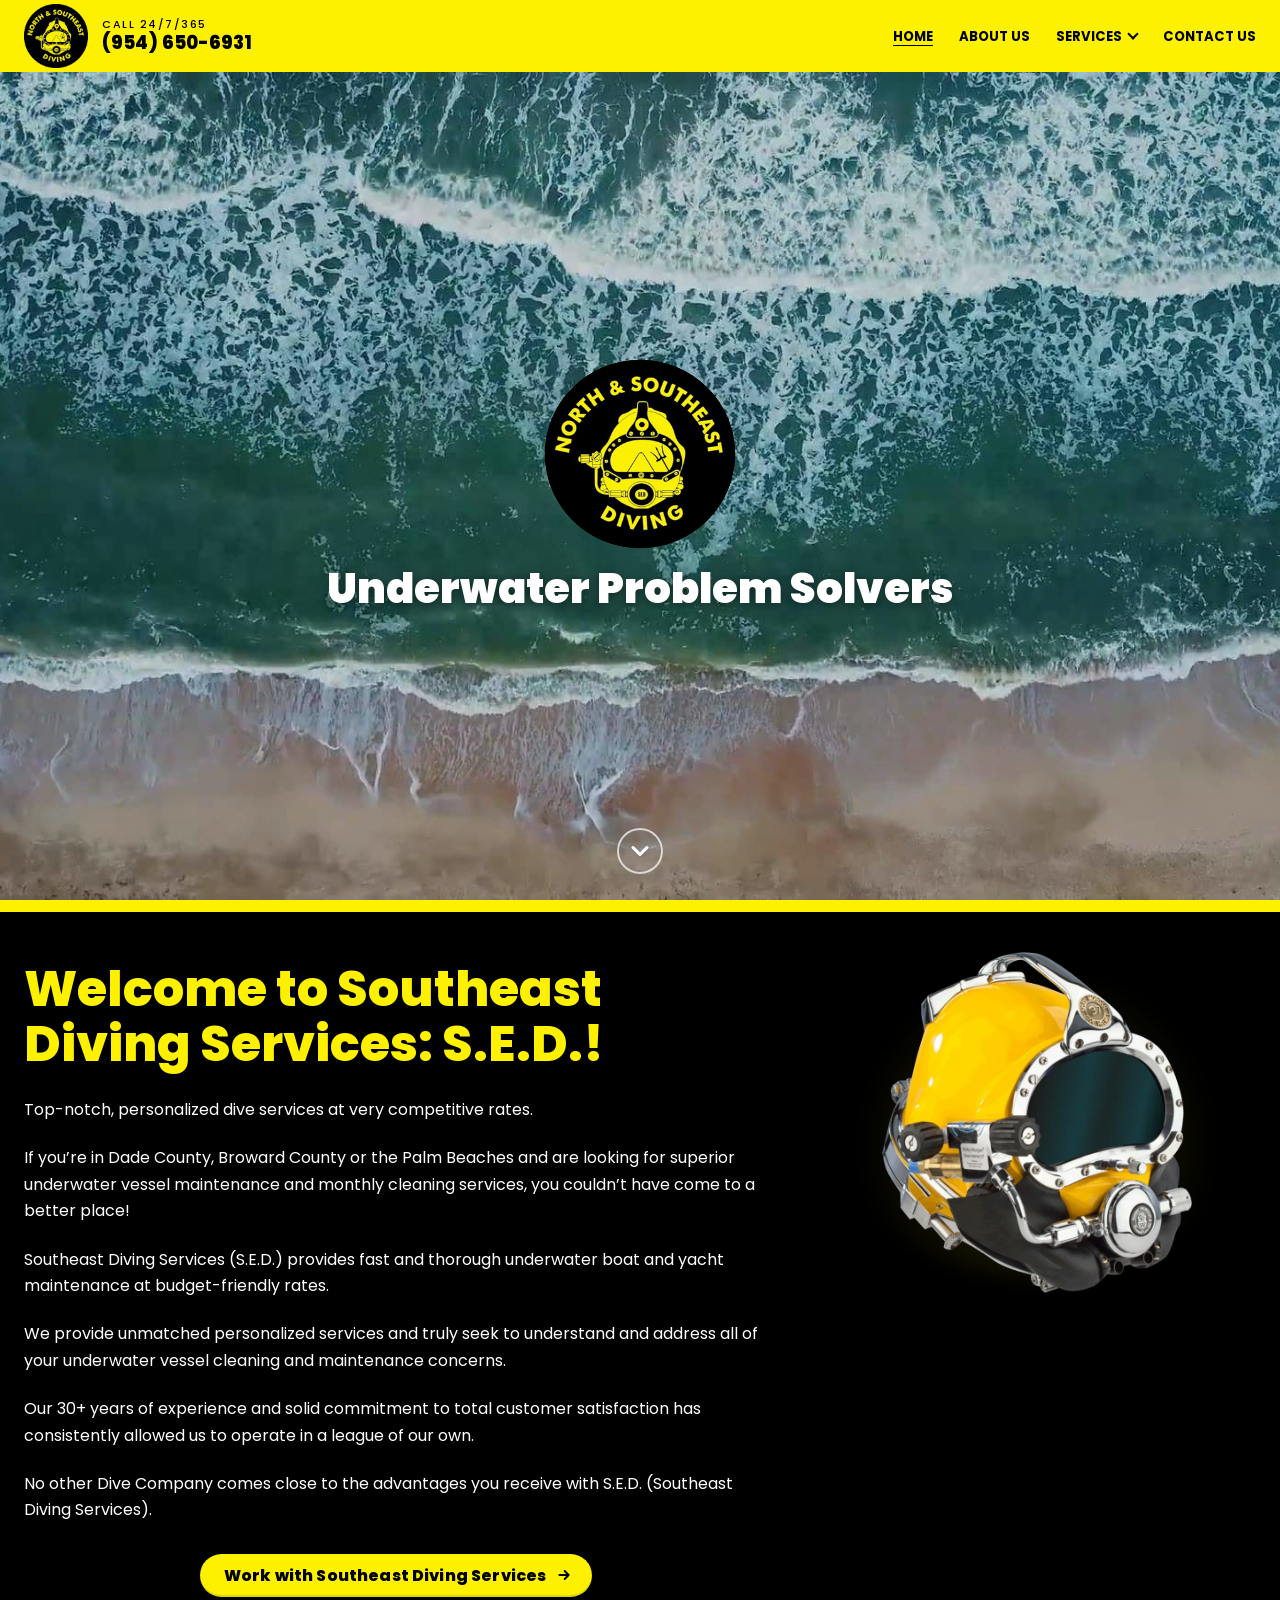
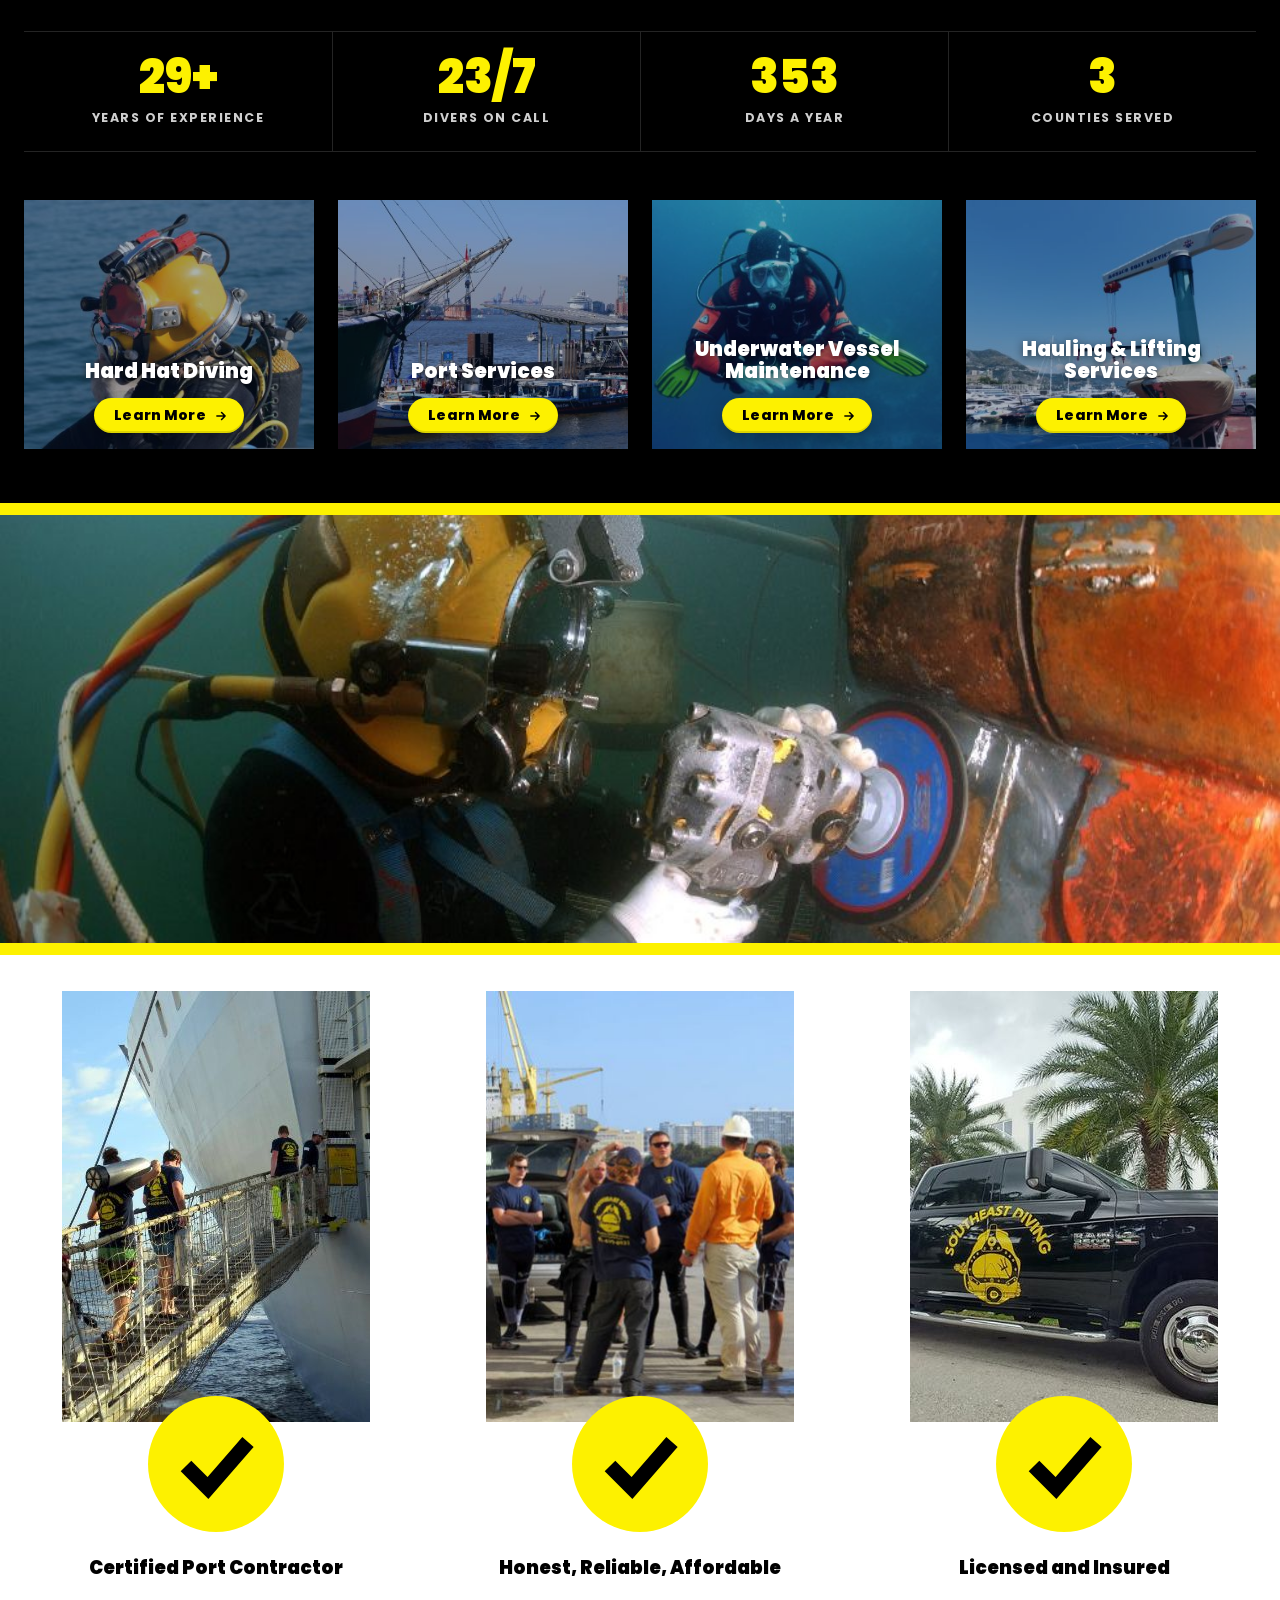
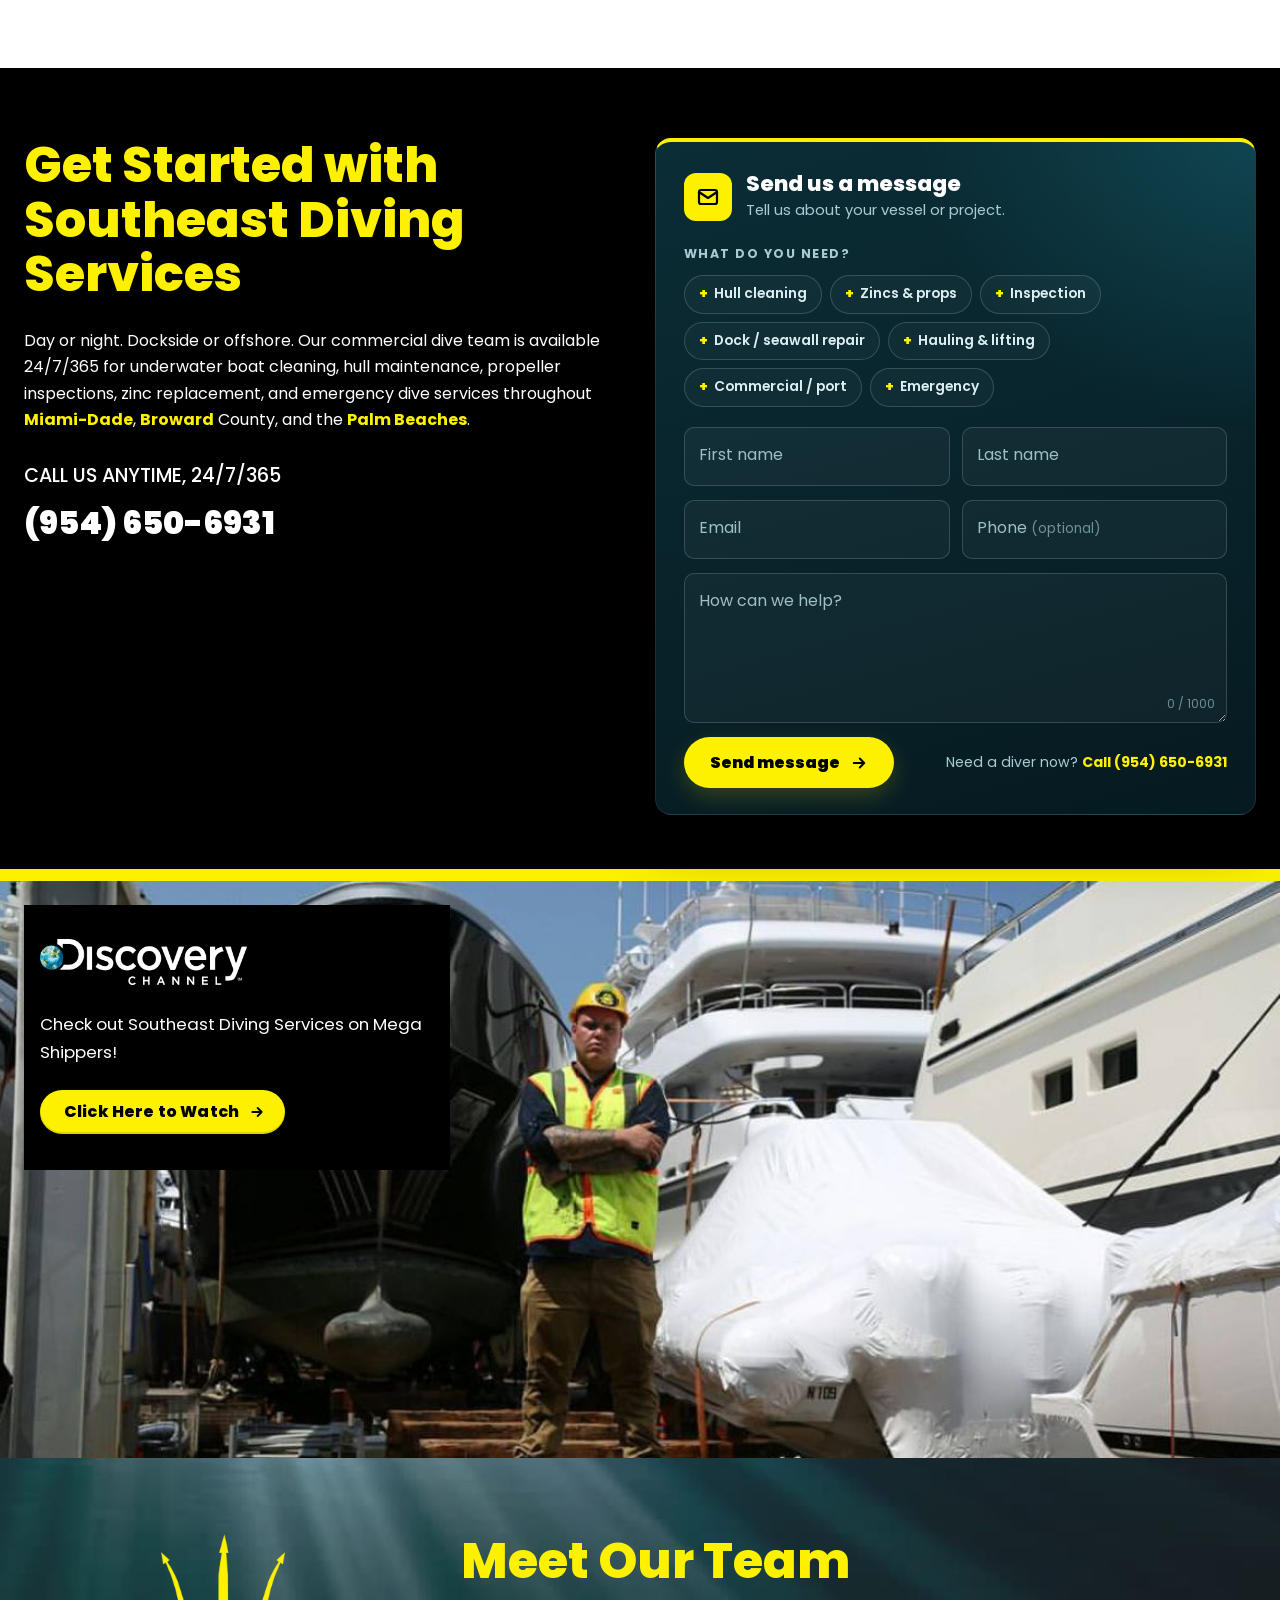
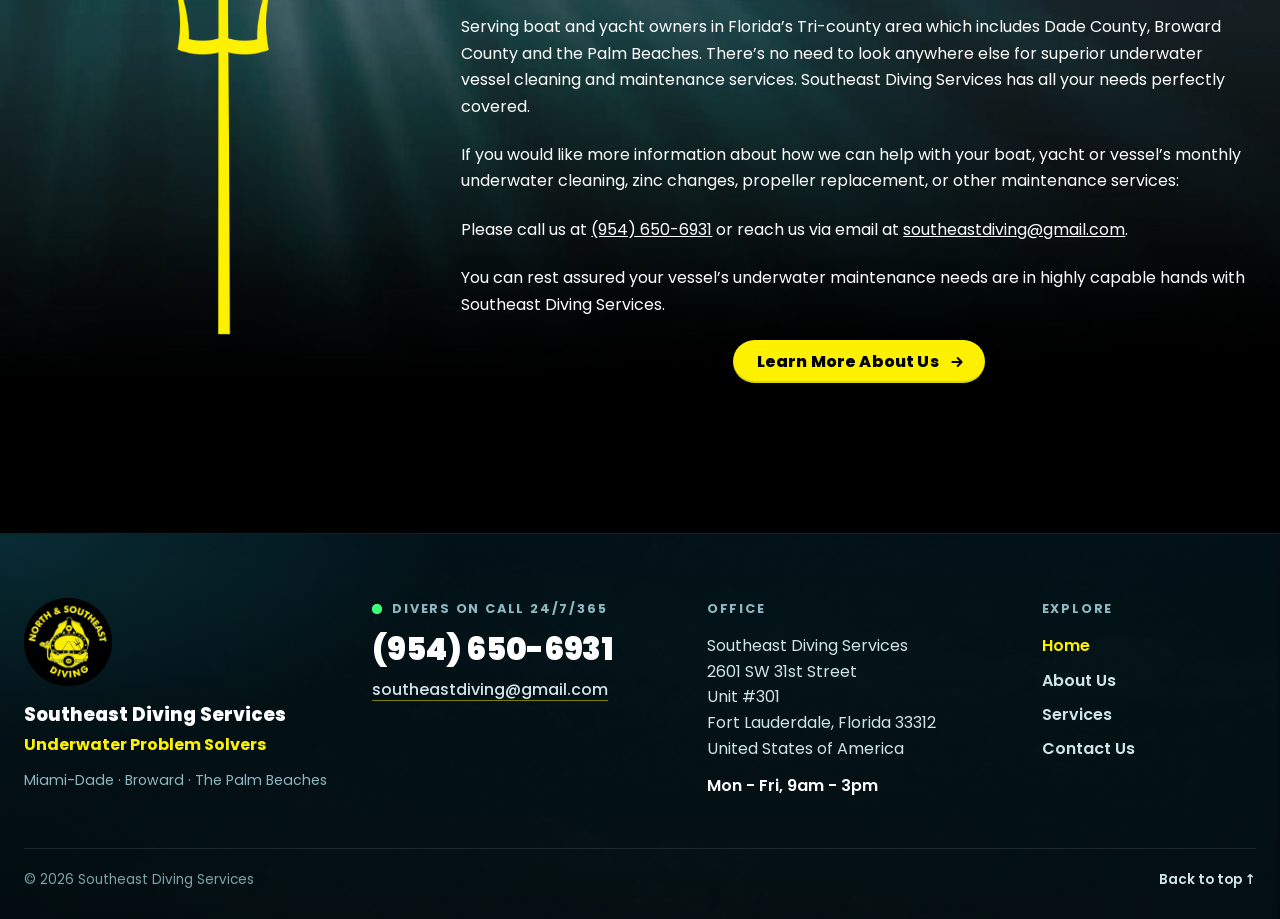
<file: index.html>
<!doctype html>
<html lang="en">
<head>
  <meta charset="utf-8">
  <meta name="viewport" content="width=device-width, initial-scale=1">
  <title>Southeast Diving Services | Underwater Problem Solvers</title>
  <meta name="description" content="Southeast Diving Services (S.E.D.): underwater boat and yacht maintenance, hard hat diving, port services, and hauling in Miami-Dade, Broward, and the Palm Beaches. Call 24/7 (954) 650-6931.">
  <link rel="icon" href="images/logo.png">
  <link rel="preconnect" href="https://fonts.googleapis.com">
  <link rel="preconnect" href="https://fonts.gstatic.com" crossorigin>
  <link href="https://fonts.googleapis.com/css2?family=Poppins:wght@400;500;600;700;800;900&display=swap" rel="stylesheet">
  <link rel="stylesheet" href="css/style.css?v=9">
  <script>document.documentElement.classList.add('js');</script>
</head>
<body>

  <header>
    <nav class="nav wrap" aria-label="Main">
      <div class="nav-left">
        <a href="./"><img src="images/logo.png" alt="Southeast Diving Services logo"></a>
        <a class="call" href="tel:+19546506931"><span class="label">CALL 24/7/365</span><span class="num">(954) 650-6931</span></a>
      </div>
      <button class="menu-toggle" aria-expanded="false" aria-controls="menu">Menu</button>
      <ul class="menu" id="menu">
        <li><a href="./" aria-current="page">Home</a></li>
        <li><a href="about-us/">About Us</a></li>
        <li class="has-sub">
          <a href="services/">Services</a>
          <ul class="submenu">
            <li><a href="services/commercial-diving-services/">Commercial Dive Services</a></li>
            <li><a href="services/ship-dock-seawall-repair/">Ship, Dock &amp; Seawall Repair</a></li>
            <li><a href="services/zinc-replacement-propeller-inspection/">Zinc Replacement &amp; Propeller Inspection</a></li>
            <li><a href="services/vessel-loading-hauling-services/">Vessel Loading &amp; Hauling Services</a></li>
            <li><a href="services/underwater-boat-yacht-cleaning-professionals/">Underwater Boat &amp; Yacht Cleaning Professionals</a></li>
            <li><a href="port-services/">Port Services</a></li>
          </ul>
        </li>
        <li><a href="contact-us/">Contact Us</a></li>
      </ul>
    </nav>
  </header>

  <main id="top">
    <section class="hero">
      <video autoplay muted loop playsinline preload="metadata" poster="images/hero-poster.jpg" aria-hidden="true">
        <source src="video/hero-waves.mp4" type="video/mp4">
      </video>
      <div class="hero-inner">
        <img src="images/logo.png" alt="Southeast Diving Services">
        <h1>Underwater Problem Solvers</h1>
      </div>
      <a class="scroll-cue" href="#welcome" aria-label="Scroll to learn more">
        <svg width="28" height="28" viewBox="0 0 24 24" fill="none" stroke="currentColor" stroke-width="2.6" stroke-linecap="round" stroke-linejoin="round" aria-hidden="true"><path d="m6 9 6 6 6-6"/></svg>
      </a>
    </section>

    <section class="welcome stripe" id="welcome">
      <div class="wrap">
        <div class="welcome-grid">
          <div data-reveal>
            <h2>Welcome to Southeast Diving Services: S.E.D.!</h2>
            <p>Top-notch, personalized dive services at very competitive rates.</p>
            <p>If you’re in Dade County, Broward County or the Palm Beaches and are looking for superior underwater vessel maintenance and monthly cleaning services, you couldn’t have come to a better place!</p>
            <p>Southeast Diving Services (S.E.D.) provides fast and thorough underwater boat and yacht maintenance at budget-friendly rates.</p>
            <p>We provide unmatched personalized services and truly seek to understand and address all of your underwater vessel cleaning and maintenance concerns.</p>
            <p>Our 30+ years of experience and solid commitment to total customer satisfaction has consistently allowed us to operate in a league of our own.</p>
            <p>No other Dive Company comes close to the advantages you receive with S.E.D. (Southeast Diving Services).</p>
            <div class="cta"><a class="btn" href="#contact">Work with Southeast Diving Services</a></div>
          </div>
          <div class="helmet-wrap" data-reveal="right">
            <div class="helmet-bubbles" aria-hidden="true">
              <span style="--l:70%;--s:12px;--d:5.5s;--w:0s"></span>
              <span style="--l:74%;--s:8px;--d:4.5s;--w:1.2s"></span>
              <span style="--l:66%;--s:16px;--d:6.5s;--w:2.4s"></span>
              <span style="--l:78%;--s:7px;--d:4s;--w:3.1s"></span>
              <span style="--l:72%;--s:11px;--d:5s;--w:0.6s"></span>
              <span style="--l:63%;--s:18px;--d:7s;--w:3.8s"></span>
              <span style="--l:76%;--s:9px;--d:6s;--w:4.6s"></span>
              <span style="--l:69%;--s:7px;--d:4.2s;--w:1.8s"></span>
              <span style="--l:73%;--s:13px;--d:6s;--w:5.2s"></span>
              <span style="--l:67%;--s:10px;--d:5.2s;--w:0.3s"></span>
              <span style="--l:75%;--s:6px;--d:4.4s;--w:2.1s"></span>
              <span style="--l:71%;--s:14px;--d:6.8s;--w:1.5s"></span>
              <span style="--l:64%;--s:8px;--d:5.6s;--w:4.1s"></span>
              <span style="--l:77%;--s:9px;--d:4.8s;--w:3.4s"></span>
            </div>
            <img src="images/helmet.webp" alt="Yellow commercial diving helmet" width="700" height="770">
          </div>
        </div>

        <div class="stats" data-reveal>
          <div class="stat"><b><span data-count="30">30</span>+</b><span>Years of experience</span></div>
          <div class="stat"><b><span data-count="24">24</span>/7</b><span>Divers on call</span></div>
          <div class="stat"><b><span data-count="365">365</span></b><span>Days a year</span></div>
          <div class="stat"><b><span data-count="3">3</span></b><span>Counties served</span></div>
        </div>

        <div class="cards" id="services">
          <div class="card" data-reveal style="--i:0;background-image:url('images/hard-hat-diving.jpg')">
            <h3>Hard Hat Diving</h3>
            <a class="btn" href="services/commercial-diving-services/">Learn More</a>
          </div>
          <div class="card" data-reveal style="--i:1;background-image:url('images/port-services.jpg')">
            <h3>Port Services</h3>
            <a class="btn" href="port-services/">Learn More</a>
          </div>
          <div class="card" data-reveal style="--i:2;background-image:url('images/vessel-maintenance.jpg')">
            <h3>Underwater Vessel Maintenance</h3>
            <a class="btn" href="services/underwater-boat-yacht-cleaning-professionals/">Learn More</a>
          </div>
          <div class="card" data-reveal style="--i:3;background-image:url('images/hauling-lifting.jpg')">
            <h3>Hauling &amp; Lifting Services</h3>
            <a class="btn" href="services/vessel-loading-hauling-services/">Learn More</a>
          </div>
        </div>
      </div>
    </section>

    <div class="band stripe" role="img" aria-label="Hard hat diver working underwater"></div>

    <section class="badges stripe">
      <div class="wrap badge-grid">
        <div class="badge" data-reveal style="--i:0">
          <img class="photo" src="images/port-contractor.jpg" alt="Dive crew boarding a ship" loading="lazy">
          <svg class="check" viewBox="0 0 136 136" aria-hidden="true"><circle cx="68" cy="68" r="68"/><path d="M38 70 60 92 100 46"/></svg>
          <h3>Certified Port Contractor</h3>
        </div>
        <div class="badge" data-reveal style="--i:1">
          <img class="photo" src="images/team.jpg" alt="Southeast Diving Services crew at the port" loading="lazy">
          <svg class="check" viewBox="0 0 136 136" aria-hidden="true"><circle cx="68" cy="68" r="68"/><path d="M38 70 60 92 100 46"/></svg>
          <h3>Honest, Reliable, Affordable</h3>
        </div>
        <div class="badge" data-reveal style="--i:2">
          <img class="photo" src="images/truck.jpg" alt="Southeast Diving Services truck" loading="lazy">
          <svg class="check" viewBox="0 0 136 136" aria-hidden="true"><circle cx="68" cy="68" r="68"/><path d="M38 70 60 92 100 46"/></svg>
          <h3>Licensed and Insured</h3>
        </div>
      </div>
    </section>

    <section class="contact" id="contact">
      <div class="wrap contact-grid">
        <div data-reveal>
          <h2>Get Started with Southeast Diving Services</h2>
          <p>Day or night. Dockside or offshore. Our commercial dive team is available 24/7/365 for underwater boat cleaning, hull maintenance, propeller inspections, zinc replacement, and emergency dive services throughout <strong>Miami-Dade</strong>, <strong>Broward</strong> County, and the <strong>Palm Beaches</strong>.</p>
          <p class="anytime">CALL US ANYTIME, 24/7/365</p>
          <a class="big-phone" href="tel:+19546506931">(954) 650-6931</a>
        </div>
        <form class="contact-card" action="https://formspree.io/f/mbggayer" method="post" data-contact>
          <div class="cc-form-body">
            <div class="cc-head">
              <span class="cc-icon" aria-hidden="true"><svg width="24" height="24" viewBox="0 0 24 24" fill="none" stroke="currentColor" stroke-width="2.2" stroke-linecap="round" stroke-linejoin="round"><rect x="3" y="5" width="18" height="14" rx="2"/><path d="m3 7 9 6 9-6"/></svg></span>
              <div>
                <h3>Send us a message</h3>
                <p>Tell us about your vessel or project.</p>
              </div>
            </div>
            <fieldset class="cc-chips">
              <legend>What do you need?</legend>
              <div class="chip-list">
              <label class="chip"><input type="checkbox" name="service" value="Hull cleaning"><span>Hull cleaning</span></label>
              <label class="chip"><input type="checkbox" name="service" value="Zincs & props"><span>Zincs &amp; props</span></label>
              <label class="chip"><input type="checkbox" name="service" value="Inspection"><span>Inspection</span></label>
              <label class="chip"><input type="checkbox" name="service" value="Dock / seawall repair"><span>Dock / seawall repair</span></label>
              <label class="chip"><input type="checkbox" name="service" value="Hauling & lifting"><span>Hauling &amp; lifting</span></label>
              <label class="chip"><input type="checkbox" name="service" value="Commercial / port"><span>Commercial / port</span></label>
              <label class="chip"><input type="checkbox" name="service" value="Emergency"><span>Emergency</span></label>
              </div>
            </fieldset>
            <div class="cc-row">
              <div class="fl"><input id="cf-first" name="first" required autocomplete="given-name" placeholder=" "><label for="cf-first">First name</label><p class="err"></p></div>
              <div class="fl"><input id="cf-last" name="last" required autocomplete="family-name" placeholder=" "><label for="cf-last">Last name</label><p class="err"></p></div>
            </div>
            <div class="cc-row">
              <div class="fl"><input id="cf-email" name="email" type="email" required autocomplete="email" placeholder=" "><label for="cf-email">Email</label><p class="err"></p></div>
              <div class="fl"><input id="cf-phone" name="phone" type="tel" autocomplete="tel" placeholder=" "><label for="cf-phone">Phone <i>(optional)</i></label><p class="err"></p></div>
            </div>
            <div class="fl"><textarea id="cf-message" name="message" required maxlength="1000" placeholder=" "></textarea><label for="cf-message">How can we help?</label><span class="count" aria-hidden="true"></span><p class="err"></p></div>
            <input type="text" name="_gotcha" class="cc-hp" tabindex="-1" autocomplete="off" aria-hidden="true">
            <p class="cc-error" role="alert" hidden>Sorry, your message didn’t go through. Please try again, or call us at <a href="tel:+19546506931">(954) 650-6931</a>.</p>
            <div class="cc-foot">
              <button type="submit" class="cc-submit">Send message <svg width="18" height="18" viewBox="0 0 24 24" fill="none" stroke="currentColor" stroke-width="2.6" stroke-linecap="round" stroke-linejoin="round" aria-hidden="true"><path d="M5 12h14M13 6l6 6-6 6"/></svg></button>
              <p class="cc-alt">Need a diver now? <a href="tel:+19546506931">Call (954) 650-6931</a></p>
            </div>
          </div>
          <div class="cc-success" role="status" hidden>
            <span class="tick" tabindex="-1"><svg width="34" height="34" viewBox="0 0 24 24" fill="none" stroke="currentColor" stroke-width="3" stroke-linecap="round" stroke-linejoin="round" aria-hidden="true"><path d="M5 12l5 5 9-10"/></svg></span>
            <h3 class="cc-success-title">Almost there!</h3>
            <p class="cc-success-text">Your email app should open with your message ready to go. Just hit send.<br>Didn’t open? Email <a href="mailto:southeastdiving@gmail.com">southeastdiving@gmail.com</a> or call <a href="tel:+19546506931">(954) 650-6931</a>.</p>
            <button type="button" class="cc-edit">Edit message</button>
          </div>
        </form>
        <script src="js/contact.js?v=9" defer></script>
      </div>
    </section>

    <section class="mega stripe">
      <div class="wrap">
        <div class="mega-box" data-reveal>
          <img src="images/discovery.png" alt="Discovery Channel">
          <p>Check out Southeast Diving Services on Mega Shippers!</p>
          <!-- TODO: link to the Mega Shippers episode -->
          <a class="btn" href="#">Click Here to Watch</a>
        </div>
      </div>
    </section>

    <section class="team" id="team">
      <div class="wrap team-grid">
        <img src="images/trident.png" alt="" loading="lazy" data-reveal="up-far">
        <div data-reveal>
          <h2>Meet Our Team</h2>
          <p>Serving boat and yacht owners in Florida’s Tri-county area which includes Dade County, Broward County and the Palm Beaches. There’s no need to look anywhere else for superior underwater vessel cleaning and maintenance services. Southeast Diving Services has all your needs perfectly covered.</p>
          <p>If you would like more information about how we can help with your boat, yacht or vessel’s monthly underwater cleaning, zinc changes, propeller replacement, or other maintenance services:</p>
          <p>Please call us at <a href="tel:+19546506931">(954) 650-6931</a> or reach us via email at <a href="mailto:southeastdiving@gmail.com">southeastdiving@gmail.com</a>.</p>
          <p>You can rest assured your vessel’s underwater maintenance needs are in highly capable hands with Southeast Diving Services.</p>
          <div class="cta"><a class="btn" href="about-us/">Learn More About Us</a></div>
        </div>
      </div>
    </section>
  </main>

  <footer class="site-footer">
    <div class="wrap">
      <div class="foot">
        <div class="foot-brand">
          <img src="images/logo.png" alt="Southeast Diving Services logo" width="88" height="88" loading="lazy">
          <p class="foot-name">Southeast Diving Services</p>
          <p class="foot-tag">Underwater Problem Solvers</p>
          <p class="foot-area">Miami-Dade · Broward · The Palm Beaches</p>
        </div>
        <div>
          <p class="eyebrow"><span class="live-dot" aria-hidden="true"></span>Divers on call 24/7/365</p>
          <a class="foot-phone" href="tel:+19546506931">(954) 650-6931</a>
          <a class="foot-email" href="mailto:southeastdiving@gmail.com">southeastdiving@gmail.com</a>
        </div>
        <div>
          <p class="eyebrow">Office</p>
          <address>Southeast Diving Services<br>2601 SW 31st Street<br>Unit #301<br>Fort Lauderdale, Florida 33312<br>United States of America</address>
          <p class="foot-hours">Mon - Fri, 9am - 3pm</p>
        </div>
        <nav aria-label="Footer">
          <p class="eyebrow">Explore</p>
          <ul class="foot-menu">
            <li><a class="current" href="./">Home</a></li>
            <li><a href="about-us/">About Us</a></li>
            <li><a href="services/">Services</a></li>
            <li><a href="contact-us/">Contact Us</a></li>
          </ul>
        </nav>
      </div>
      <div class="foot-bottom">
        <p>&copy; <span id="year">2026</span> Southeast Diving Services</p>
        <a href="#" class="to-top">Back to top <span aria-hidden="true">↑</span></a>
      </div>
    </div>
  </footer>

  <script>
    document.getElementById('year').textContent = new Date().getFullYear();
    const toggle = document.querySelector('.menu-toggle');
    const menu = document.getElementById('menu');
    toggle.addEventListener('click', () => {
      const open = menu.classList.toggle('open');
      toggle.setAttribute('aria-expanded', open);
    });
    menu.addEventListener('click', e => {
      if (e.target.tagName === 'A') { menu.classList.remove('open'); toggle.setAttribute('aria-expanded', false); }
    });
    const header = document.querySelector('header');
    const onScroll = () => header.classList.toggle('scrolled', scrollY > 40);
    addEventListener('scroll', onScroll, { passive: true });
    onScroll();
  </script>
  <script src="js/home.js?v=9" defer></script>
</body>
</html>
</file>
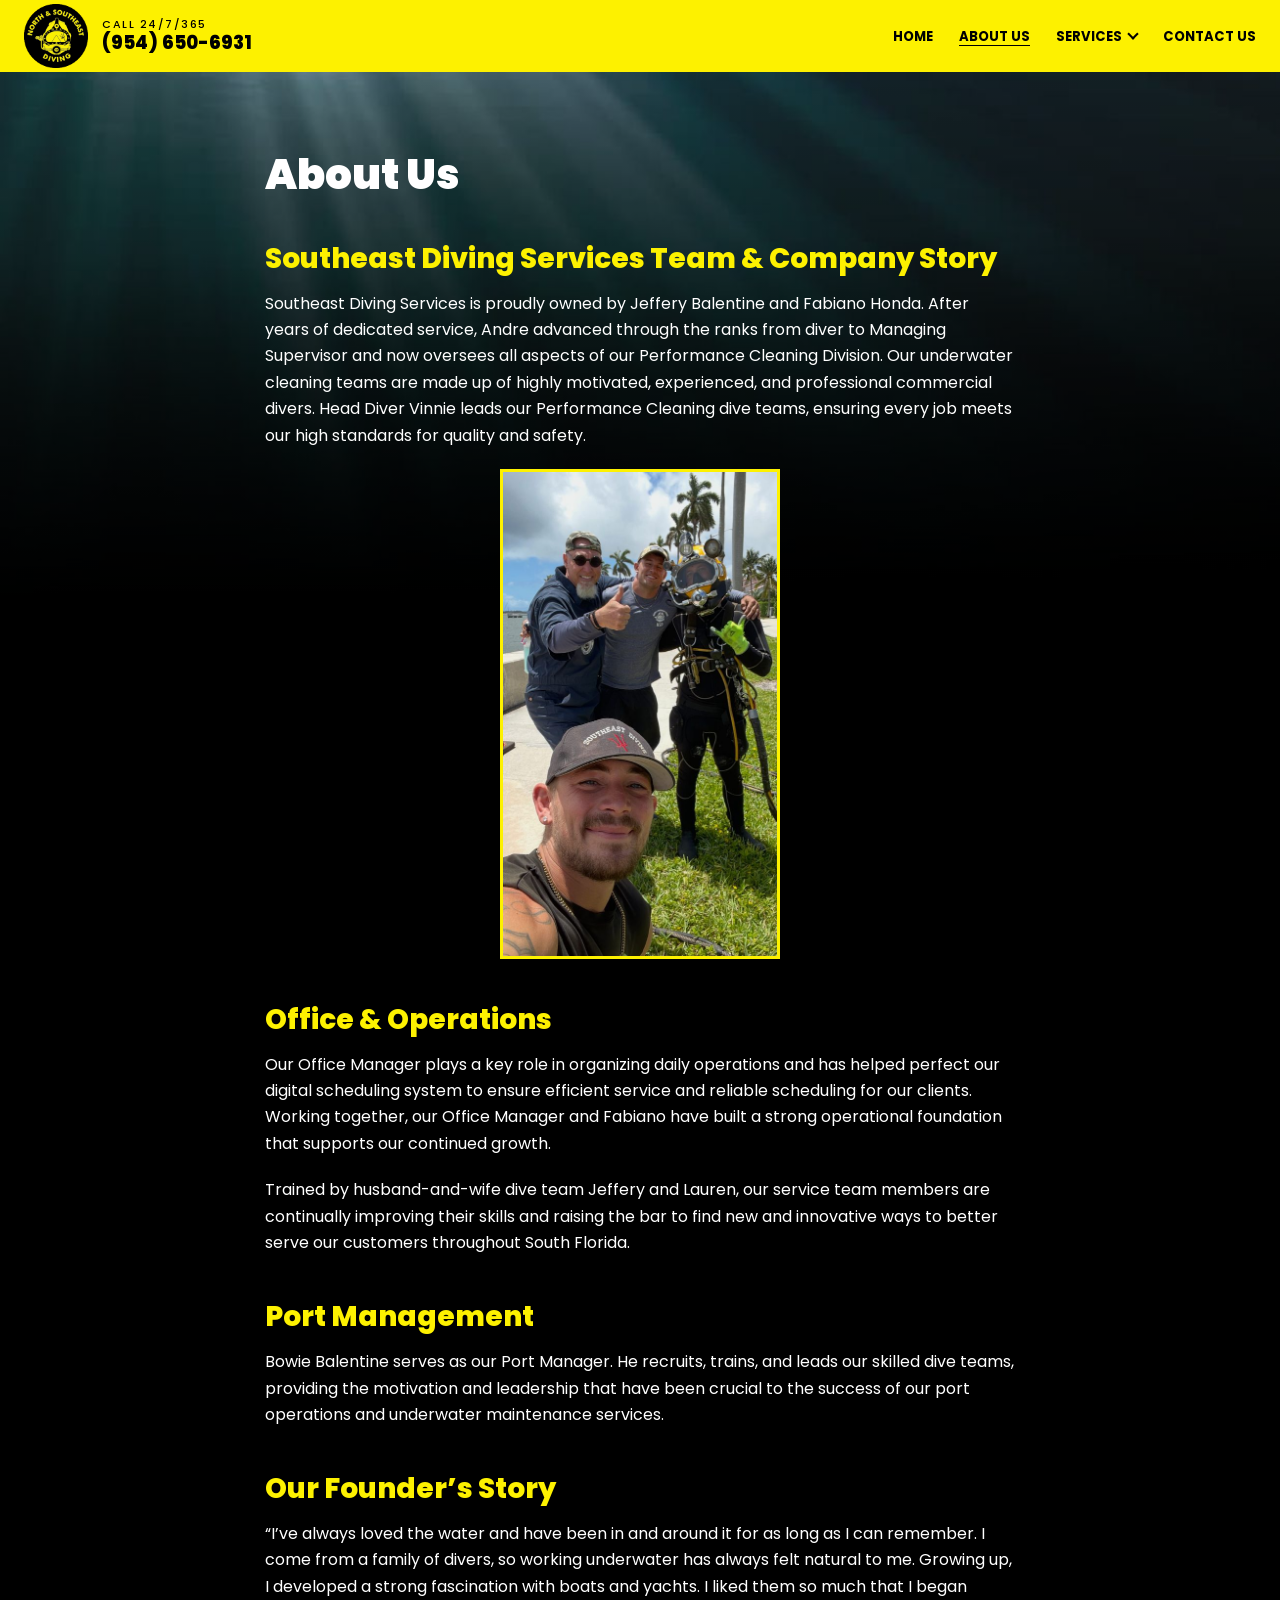
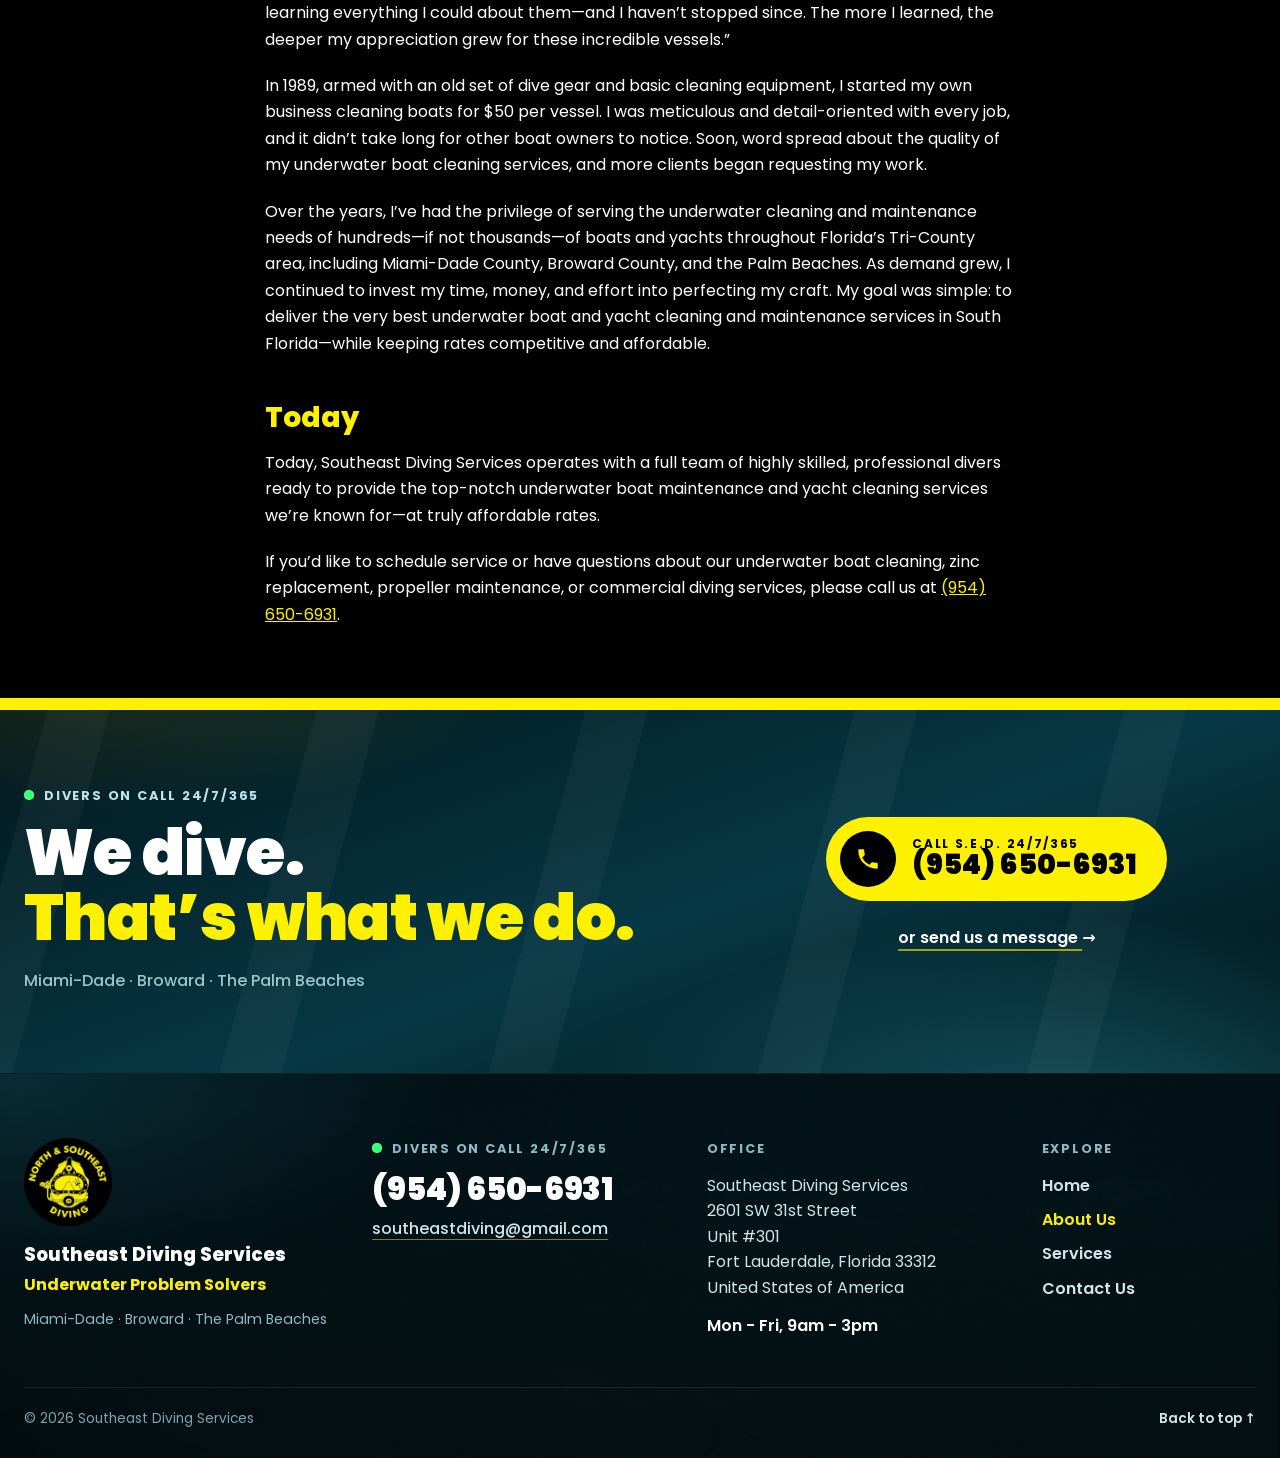
<file: about-us/index.html>
<!doctype html>
<html lang="en">
<head>
  <meta charset="utf-8">
  <meta name="viewport" content="width=device-width, initial-scale=1">
  <title>About Us | Southeast Diving Services</title>
  <meta name="description" content="Meet the Southeast Diving Services team and the story behind 30+ years of underwater boat and yacht maintenance in South Florida.">
  <link rel="icon" href="../images/logo.png">
  <link rel="preconnect" href="https://fonts.googleapis.com">
  <link rel="preconnect" href="https://fonts.gstatic.com" crossorigin>
  <link href="https://fonts.googleapis.com/css2?family=Poppins:wght@400;500;600;700;800;900&display=swap" rel="stylesheet">
  <link rel="stylesheet" href="../css/style.css?v=9">
</head>
<body>

  <header>
    <nav class="nav wrap" aria-label="Main">
      <div class="nav-left">
        <a href="../"><img src="../images/logo.png" alt="Southeast Diving Services logo"></a>
        <a class="call" href="tel:+19546506931"><span class="label">CALL 24/7/365</span><span class="num">(954) 650-6931</span></a>
      </div>
      <button class="menu-toggle" aria-expanded="false" aria-controls="menu">Menu</button>
      <ul class="menu" id="menu">
        <li><a href="../">Home</a></li>
        <li><a href="../about-us/" aria-current="page">About Us</a></li>
        <li class="has-sub">
          <a href="../services/">Services</a>
          <ul class="submenu">
            <li><a href="../services/commercial-diving-services/">Commercial Dive Services</a></li>
            <li><a href="../services/ship-dock-seawall-repair/">Ship, Dock &amp; Seawall Repair</a></li>
            <li><a href="../services/zinc-replacement-propeller-inspection/">Zinc Replacement &amp; Propeller Inspection</a></li>
            <li><a href="../services/vessel-loading-hauling-services/">Vessel Loading &amp; Hauling Services</a></li>
            <li><a href="../services/underwater-boat-yacht-cleaning-professionals/">Underwater Boat &amp; Yacht Cleaning Professionals</a></li>
            <li><a href="../port-services/">Port Services</a></li>
          </ul>
        </li>
        <li><a href="../contact-us/">Contact Us</a></li>
      </ul>
    </nav>
  </header>

  <main class="page has-cta">
    <div class="prose">
        <h1>About Us</h1>
        <h2>Southeast Diving Services Team &amp; Company Story</h2>
        <p>Southeast Diving Services is proudly owned by Jeffery Balentine and Fabiano Honda. After years of dedicated service, Andre advanced through the ranks from diver to Managing Supervisor and now oversees all aspects of our Performance Cleaning Division. Our underwater cleaning teams are made up of highly motivated, experienced, and professional commercial divers. Head Diver Vinnie leads our Performance Cleaning dive teams, ensuring every job meets our high standards for quality and safety.</p>
        <img class="framed" src="../images/about-team.jpg" alt="Southeast Diving Services team members with a diver in a hard hat" width="560" height="989">
        <h2>Office &amp; Operations</h2>
        <p>Our Office Manager plays a key role in organizing daily operations and has helped perfect our digital scheduling system to ensure efficient service and reliable scheduling for our clients. Working together, our Office Manager and Fabiano have built a strong operational foundation that supports our continued growth.</p>
        <p>Trained by husband-and-wife dive team Jeffery and Lauren, our service team members are continually improving their skills and raising the bar to find new and innovative ways to better serve our customers throughout South Florida.</p>
        <h2>Port Management</h2>
        <p>Bowie Balentine serves as our Port Manager. He recruits, trains, and leads our skilled dive teams, providing the motivation and leadership that have been crucial to the success of our port operations and underwater maintenance services.</p>
        <h2>Our Founder’s Story</h2>
        <p>“I’ve always loved the water and have been in and around it for as long as I can remember. I come from a family of divers, so working underwater has always felt natural to me. Growing up, I developed a strong fascination with boats and yachts. I liked them so much that I began learning everything I could about them—and I haven’t stopped since. The more I learned, the deeper my appreciation grew for these incredible vessels.”</p>
        <p>In 1989, armed with an old set of dive gear and basic cleaning equipment, I started my own business cleaning boats for $50 per vessel. I was meticulous and detail-oriented with every job, and it didn’t take long for other boat owners to notice. Soon, word spread about the quality of my underwater boat cleaning services, and more clients began requesting my work.</p>
        <p>Over the years, I’ve had the privilege of serving the underwater cleaning and maintenance needs of hundreds—if not thousands—of boats and yachts throughout Florida’s Tri-County area, including Miami-Dade County, Broward County, and the Palm Beaches. As demand grew, I continued to invest my time, money, and effort into perfecting my craft. My goal was simple: to deliver the very best underwater boat and yacht cleaning and maintenance services in South Florida—while keeping rates competitive and affordable.</p>
        <h2>Today</h2>
        <p>Today, Southeast Diving Services operates with a full team of highly skilled, professional divers ready to provide the top-notch underwater boat maintenance and yacht cleaning services we’re known for—at truly affordable rates.</p>
        <p>If you’d like to schedule service or have questions about our underwater boat cleaning, zinc replacement, propeller maintenance, or commercial diving services, please call us at <a href="tel:+19546506931">(954) 650-6931</a>.</p>
    </div>
  <section class="dive-cta" aria-label="Call Southeast Diving Services">
    <div class="bubbles" aria-hidden="true">
      <span style="--l:6%;--s:10px;--d:9s;--w:0s"></span>
      <span style="--l:14%;--s:6px;--d:7s;--w:2.5s"></span>
      <span style="--l:23%;--s:14px;--d:11s;--w:1s"></span>
      <span style="--l:35%;--s:8px;--d:8s;--w:4s"></span>
      <span style="--l:48%;--s:5px;--d:6.5s;--w:1.5s"></span>
      <span style="--l:58%;--s:12px;--d:10s;--w:3s"></span>
      <span style="--l:67%;--s:7px;--d:7.5s;--w:0.5s"></span>
      <span style="--l:76%;--s:16px;--d:12s;--w:2s"></span>
      <span style="--l:85%;--s:6px;--d:6s;--w:3.5s"></span>
      <span style="--l:93%;--s:10px;--d:9.5s;--w:1.2s"></span>
    </div>
    <div class="wrap dive-cta-inner">
      <div>
        <p class="eyebrow"><span class="live-dot" aria-hidden="true"></span>Divers on call 24/7/365</p>
        <h2>We dive.<br><span>That’s what we do.</span></h2>
        <p class="area">Miami-Dade · Broward · The Palm Beaches</p>
      </div>
      <div class="dive-cta-actions">
        <a class="call-pill" href="tel:+19546506931">
          <span class="icon" aria-hidden="true"><svg width="26" height="26" viewBox="0 0 24 24" fill="currentColor"><path d="M6.6 10.8a15.1 15.1 0 0 0 6.6 6.6l2.2-2.2a1 1 0 0 1 1-.25 11.4 11.4 0 0 0 3.6.57 1 1 0 0 1 1 1V20a1 1 0 0 1-1 1A17 17 0 0 1 3 4a1 1 0 0 1 1-1h3.5a1 1 0 0 1 1 1c0 1.25.2 2.45.57 3.6a1 1 0 0 1-.25 1z"/></svg></span>
          <span class="num"><small>Call S.E.D. 24/7/365</small>(954) 650-6931</span>
        </a>
        <a class="msg-link" href="../contact-us/">or send us a message <span>→</span></a>
      </div>
    </div>
  </section>
  </main>

  <footer class="site-footer">
    <div class="wrap">
      <div class="foot">
        <div class="foot-brand">
          <img src="../images/logo.png" alt="Southeast Diving Services logo" width="88" height="88" loading="lazy">
          <p class="foot-name">Southeast Diving Services</p>
          <p class="foot-tag">Underwater Problem Solvers</p>
          <p class="foot-area">Miami-Dade · Broward · The Palm Beaches</p>
        </div>
        <div>
          <p class="eyebrow"><span class="live-dot" aria-hidden="true"></span>Divers on call 24/7/365</p>
          <a class="foot-phone" href="tel:+19546506931">(954) 650-6931</a>
          <a class="foot-email" href="mailto:southeastdiving@gmail.com">southeastdiving@gmail.com</a>
        </div>
        <div>
          <p class="eyebrow">Office</p>
          <address>Southeast Diving Services<br>2601 SW 31st Street<br>Unit #301<br>Fort Lauderdale, Florida 33312<br>United States of America</address>
          <p class="foot-hours">Mon - Fri, 9am - 3pm</p>
        </div>
        <nav aria-label="Footer">
          <p class="eyebrow">Explore</p>
          <ul class="foot-menu">
            <li><a href="../">Home</a></li>
            <li><a class="current" href="../about-us/">About Us</a></li>
            <li><a href="../services/">Services</a></li>
            <li><a href="../contact-us/">Contact Us</a></li>
          </ul>
        </nav>
      </div>
      <div class="foot-bottom">
        <p>&copy; <span id="year">2026</span> Southeast Diving Services</p>
        <a href="#" class="to-top">Back to top <span aria-hidden="true">↑</span></a>
      </div>
    </div>
  </footer>

  <script>
    document.getElementById('year').textContent = new Date().getFullYear();
    const toggle = document.querySelector('.menu-toggle');
    const menu = document.getElementById('menu');
    toggle.addEventListener('click', () => {
      const open = menu.classList.toggle('open');
      toggle.setAttribute('aria-expanded', open);
    });
    menu.addEventListener('click', e => {
      if (e.target.tagName === 'A') { menu.classList.remove('open'); toggle.setAttribute('aria-expanded', false); }
    });
    const header = document.querySelector('header');
    const onScroll = () => header.classList.toggle('scrolled', scrollY > 40);
    addEventListener('scroll', onScroll, { passive: true });
    onScroll();
  </script>
</body>
</html>
</file>
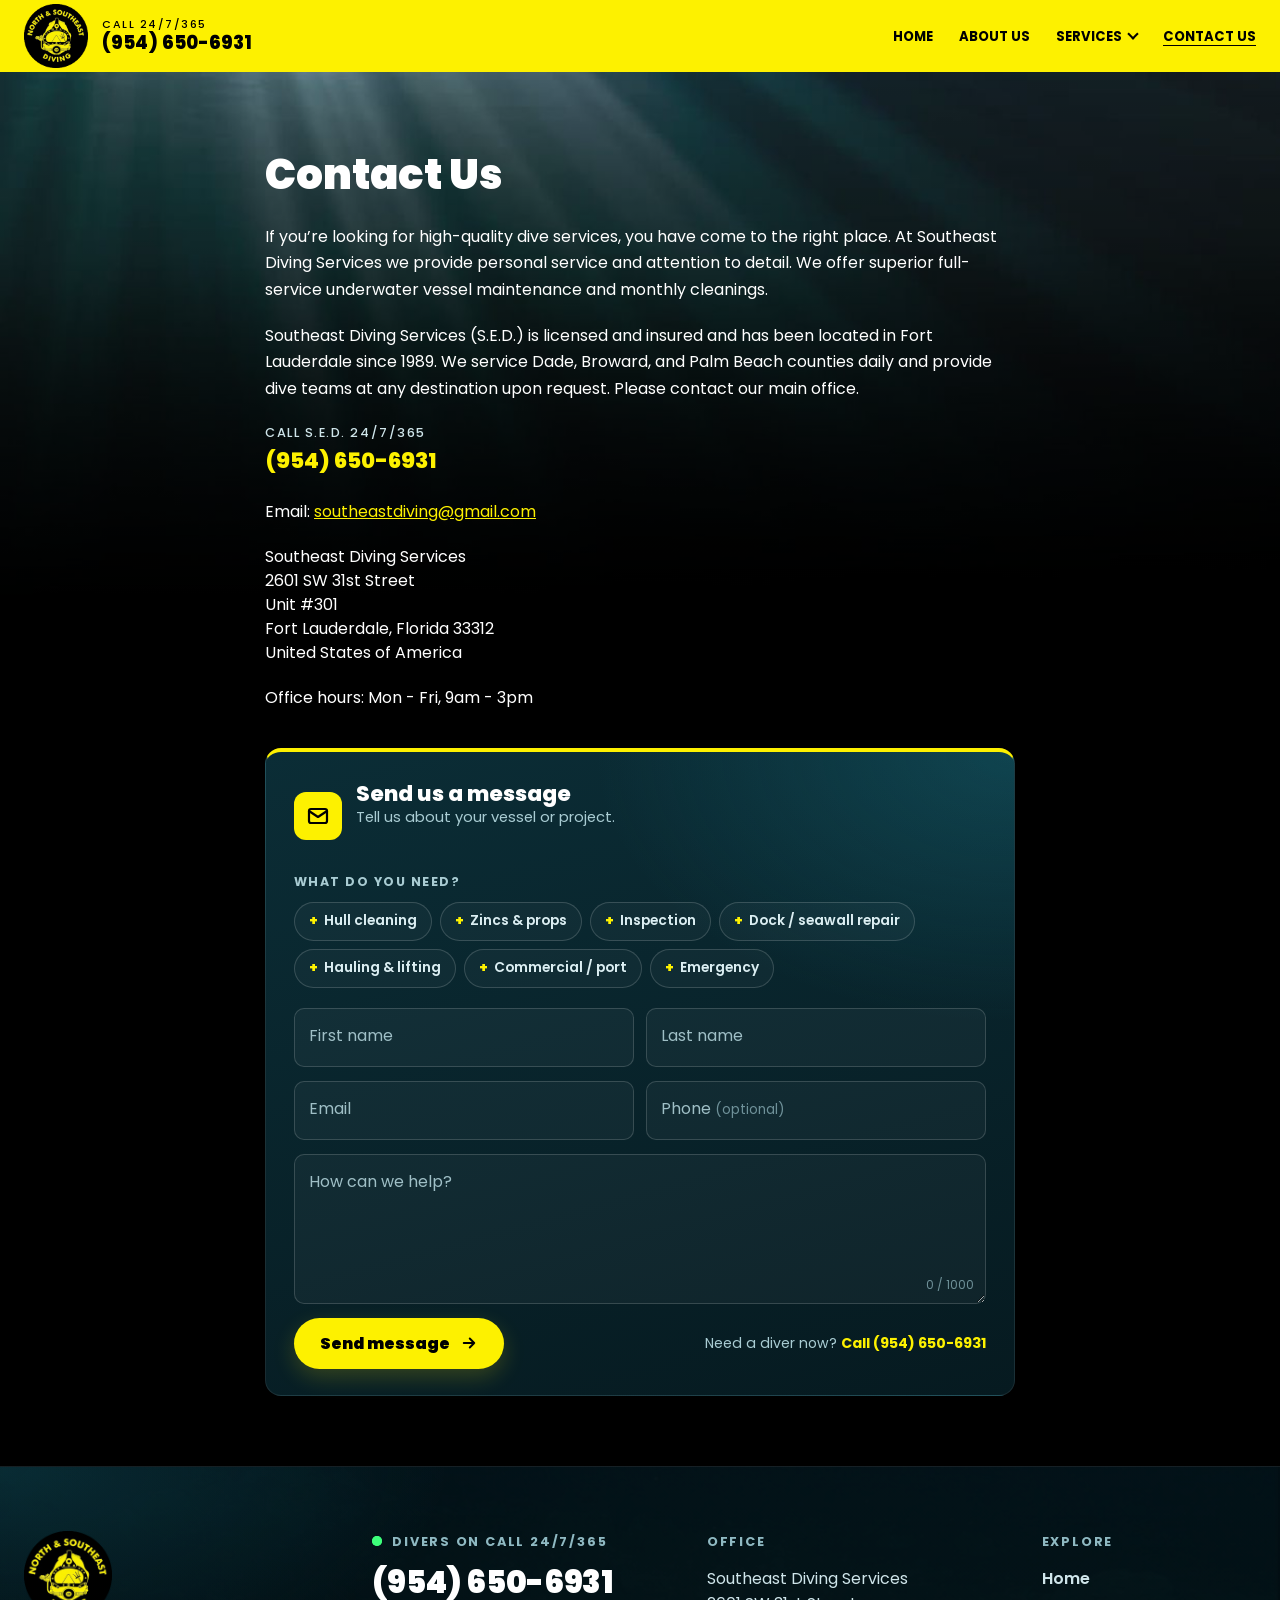
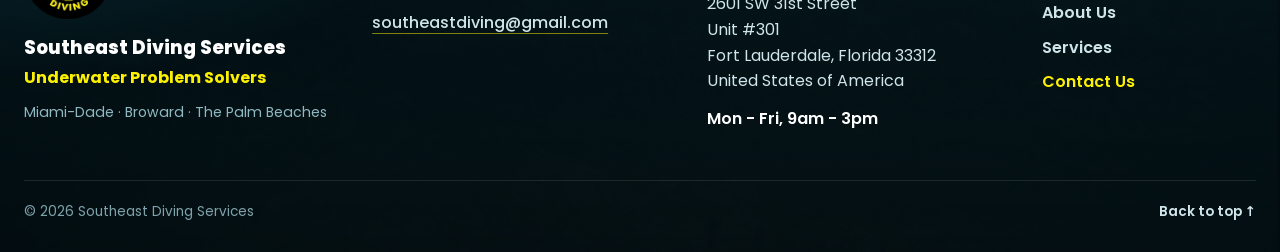
<file: contact-us/index.html>
<!doctype html>
<html lang="en">
<head>
  <meta charset="utf-8">
  <meta name="viewport" content="width=device-width, initial-scale=1">
  <title>Contact Us | Southeast Diving Services</title>
  <meta name="description" content="Call Southeast Diving Services 24/7 at (954) 650-6931 for underwater boat cleaning, repairs, and emergency dive services.">
  <link rel="icon" href="../images/logo.png">
  <link rel="preconnect" href="https://fonts.googleapis.com">
  <link rel="preconnect" href="https://fonts.gstatic.com" crossorigin>
  <link href="https://fonts.googleapis.com/css2?family=Poppins:wght@400;500;600;700;800;900&display=swap" rel="stylesheet">
  <link rel="stylesheet" href="../css/style.css?v=9">
</head>
<body>

  <header>
    <nav class="nav wrap" aria-label="Main">
      <div class="nav-left">
        <a href="../"><img src="../images/logo.png" alt="Southeast Diving Services logo"></a>
        <a class="call" href="tel:+19546506931"><span class="label">CALL 24/7/365</span><span class="num">(954) 650-6931</span></a>
      </div>
      <button class="menu-toggle" aria-expanded="false" aria-controls="menu">Menu</button>
      <ul class="menu" id="menu">
        <li><a href="../">Home</a></li>
        <li><a href="../about-us/">About Us</a></li>
        <li class="has-sub">
          <a href="../services/">Services</a>
          <ul class="submenu">
            <li><a href="../services/commercial-diving-services/">Commercial Dive Services</a></li>
            <li><a href="../services/ship-dock-seawall-repair/">Ship, Dock &amp; Seawall Repair</a></li>
            <li><a href="../services/zinc-replacement-propeller-inspection/">Zinc Replacement &amp; Propeller Inspection</a></li>
            <li><a href="../services/vessel-loading-hauling-services/">Vessel Loading &amp; Hauling Services</a></li>
            <li><a href="../services/underwater-boat-yacht-cleaning-professionals/">Underwater Boat &amp; Yacht Cleaning Professionals</a></li>
            <li><a href="../port-services/">Port Services</a></li>
          </ul>
        </li>
        <li><a href="../contact-us/" aria-current="page">Contact Us</a></li>
      </ul>
    </nav>
  </header>

  <main class="page">
    <div class="prose">
        <h1>Contact Us</h1>
        <p>If you’re looking for high-quality dive services, you have come to the right place. At Southeast Diving Services we provide personal service and attention to detail. We offer superior full-service underwater vessel maintenance and monthly cleanings.</p>
        <p>Southeast Diving Services (S.E.D.) is licensed and insured and has been located in Fort Lauderdale since 1989. We service Dade, Broward, and Palm Beach counties daily and provide dive teams at any destination upon request. Please contact our main office.</p>
        <p><a class="lead-phone" href="tel:+19546506931"><span>Call S.E.D. 24/7/365</span>(954) 650-6931</a></p>
        <p>Email: <a href="mailto:southeastdiving@gmail.com">southeastdiving@gmail.com</a></p>
        <address class="contact-address">Southeast Diving Services<br>2601 SW 31st Street<br>Unit #301<br>Fort Lauderdale, Florida 33312<br>United States of America</address>
        <p>Office hours: Mon - Fri, 9am - 3pm</p>
        <form class="contact-card" action="https://formspree.io/f/mbggayer" method="post" data-contact>
          <div class="cc-form-body">
            <div class="cc-head">
              <span class="cc-icon" aria-hidden="true"><svg width="24" height="24" viewBox="0 0 24 24" fill="none" stroke="currentColor" stroke-width="2.2" stroke-linecap="round" stroke-linejoin="round"><rect x="3" y="5" width="18" height="14" rx="2"/><path d="m3 7 9 6 9-6"/></svg></span>
              <div>
                <h3>Send us a message</h3>
                <p>Tell us about your vessel or project.</p>
              </div>
            </div>
            <fieldset class="cc-chips">
              <legend>What do you need?</legend>
              <div class="chip-list">
              <label class="chip"><input type="checkbox" name="service" value="Hull cleaning"><span>Hull cleaning</span></label>
              <label class="chip"><input type="checkbox" name="service" value="Zincs & props"><span>Zincs &amp; props</span></label>
              <label class="chip"><input type="checkbox" name="service" value="Inspection"><span>Inspection</span></label>
              <label class="chip"><input type="checkbox" name="service" value="Dock / seawall repair"><span>Dock / seawall repair</span></label>
              <label class="chip"><input type="checkbox" name="service" value="Hauling & lifting"><span>Hauling &amp; lifting</span></label>
              <label class="chip"><input type="checkbox" name="service" value="Commercial / port"><span>Commercial / port</span></label>
              <label class="chip"><input type="checkbox" name="service" value="Emergency"><span>Emergency</span></label>
              </div>
            </fieldset>
            <div class="cc-row">
              <div class="fl"><input id="cf-first" name="first" required autocomplete="given-name" placeholder=" "><label for="cf-first">First name</label><p class="err"></p></div>
              <div class="fl"><input id="cf-last" name="last" required autocomplete="family-name" placeholder=" "><label for="cf-last">Last name</label><p class="err"></p></div>
            </div>
            <div class="cc-row">
              <div class="fl"><input id="cf-email" name="email" type="email" required autocomplete="email" placeholder=" "><label for="cf-email">Email</label><p class="err"></p></div>
              <div class="fl"><input id="cf-phone" name="phone" type="tel" autocomplete="tel" placeholder=" "><label for="cf-phone">Phone <i>(optional)</i></label><p class="err"></p></div>
            </div>
            <div class="fl"><textarea id="cf-message" name="message" required maxlength="1000" placeholder=" "></textarea><label for="cf-message">How can we help?</label><span class="count" aria-hidden="true"></span><p class="err"></p></div>
            <input type="text" name="_gotcha" class="cc-hp" tabindex="-1" autocomplete="off" aria-hidden="true">
            <p class="cc-error" role="alert" hidden>Sorry, your message didn’t go through. Please try again, or call us at <a href="tel:+19546506931">(954) 650-6931</a>.</p>
            <div class="cc-foot">
              <button type="submit" class="cc-submit">Send message <svg width="18" height="18" viewBox="0 0 24 24" fill="none" stroke="currentColor" stroke-width="2.6" stroke-linecap="round" stroke-linejoin="round" aria-hidden="true"><path d="M5 12h14M13 6l6 6-6 6"/></svg></button>
              <p class="cc-alt">Need a diver now? <a href="tel:+19546506931">Call (954) 650-6931</a></p>
            </div>
          </div>
          <div class="cc-success" role="status" hidden>
            <span class="tick" tabindex="-1"><svg width="34" height="34" viewBox="0 0 24 24" fill="none" stroke="currentColor" stroke-width="3" stroke-linecap="round" stroke-linejoin="round" aria-hidden="true"><path d="M5 12l5 5 9-10"/></svg></span>
            <h3 class="cc-success-title">Almost there!</h3>
            <p class="cc-success-text">Your email app should open with your message ready to go. Just hit send.<br>Didn’t open? Email <a href="mailto:southeastdiving@gmail.com">southeastdiving@gmail.com</a> or call <a href="tel:+19546506931">(954) 650-6931</a>.</p>
            <button type="button" class="cc-edit">Edit message</button>
          </div>
        </form>
        <script src="../js/contact.js?v=9" defer></script>
    </div>

  </main>

  <footer class="site-footer">
    <div class="wrap">
      <div class="foot">
        <div class="foot-brand">
          <img src="../images/logo.png" alt="Southeast Diving Services logo" width="88" height="88" loading="lazy">
          <p class="foot-name">Southeast Diving Services</p>
          <p class="foot-tag">Underwater Problem Solvers</p>
          <p class="foot-area">Miami-Dade · Broward · The Palm Beaches</p>
        </div>
        <div>
          <p class="eyebrow"><span class="live-dot" aria-hidden="true"></span>Divers on call 24/7/365</p>
          <a class="foot-phone" href="tel:+19546506931">(954) 650-6931</a>
          <a class="foot-email" href="mailto:southeastdiving@gmail.com">southeastdiving@gmail.com</a>
        </div>
        <div>
          <p class="eyebrow">Office</p>
          <address>Southeast Diving Services<br>2601 SW 31st Street<br>Unit #301<br>Fort Lauderdale, Florida 33312<br>United States of America</address>
          <p class="foot-hours">Mon - Fri, 9am - 3pm</p>
        </div>
        <nav aria-label="Footer">
          <p class="eyebrow">Explore</p>
          <ul class="foot-menu">
            <li><a href="../">Home</a></li>
            <li><a href="../about-us/">About Us</a></li>
            <li><a href="../services/">Services</a></li>
            <li><a class="current" href="../contact-us/">Contact Us</a></li>
          </ul>
        </nav>
      </div>
      <div class="foot-bottom">
        <p>&copy; <span id="year">2026</span> Southeast Diving Services</p>
        <a href="#" class="to-top">Back to top <span aria-hidden="true">↑</span></a>
      </div>
    </div>
  </footer>

  <script>
    document.getElementById('year').textContent = new Date().getFullYear();
    const toggle = document.querySelector('.menu-toggle');
    const menu = document.getElementById('menu');
    toggle.addEventListener('click', () => {
      const open = menu.classList.toggle('open');
      toggle.setAttribute('aria-expanded', open);
    });
    menu.addEventListener('click', e => {
      if (e.target.tagName === 'A') { menu.classList.remove('open'); toggle.setAttribute('aria-expanded', false); }
    });
    const header = document.querySelector('header');
    const onScroll = () => header.classList.toggle('scrolled', scrollY > 40);
    addEventListener('scroll', onScroll, { passive: true });
    onScroll();
  </script>
</body>
</html>
</file>
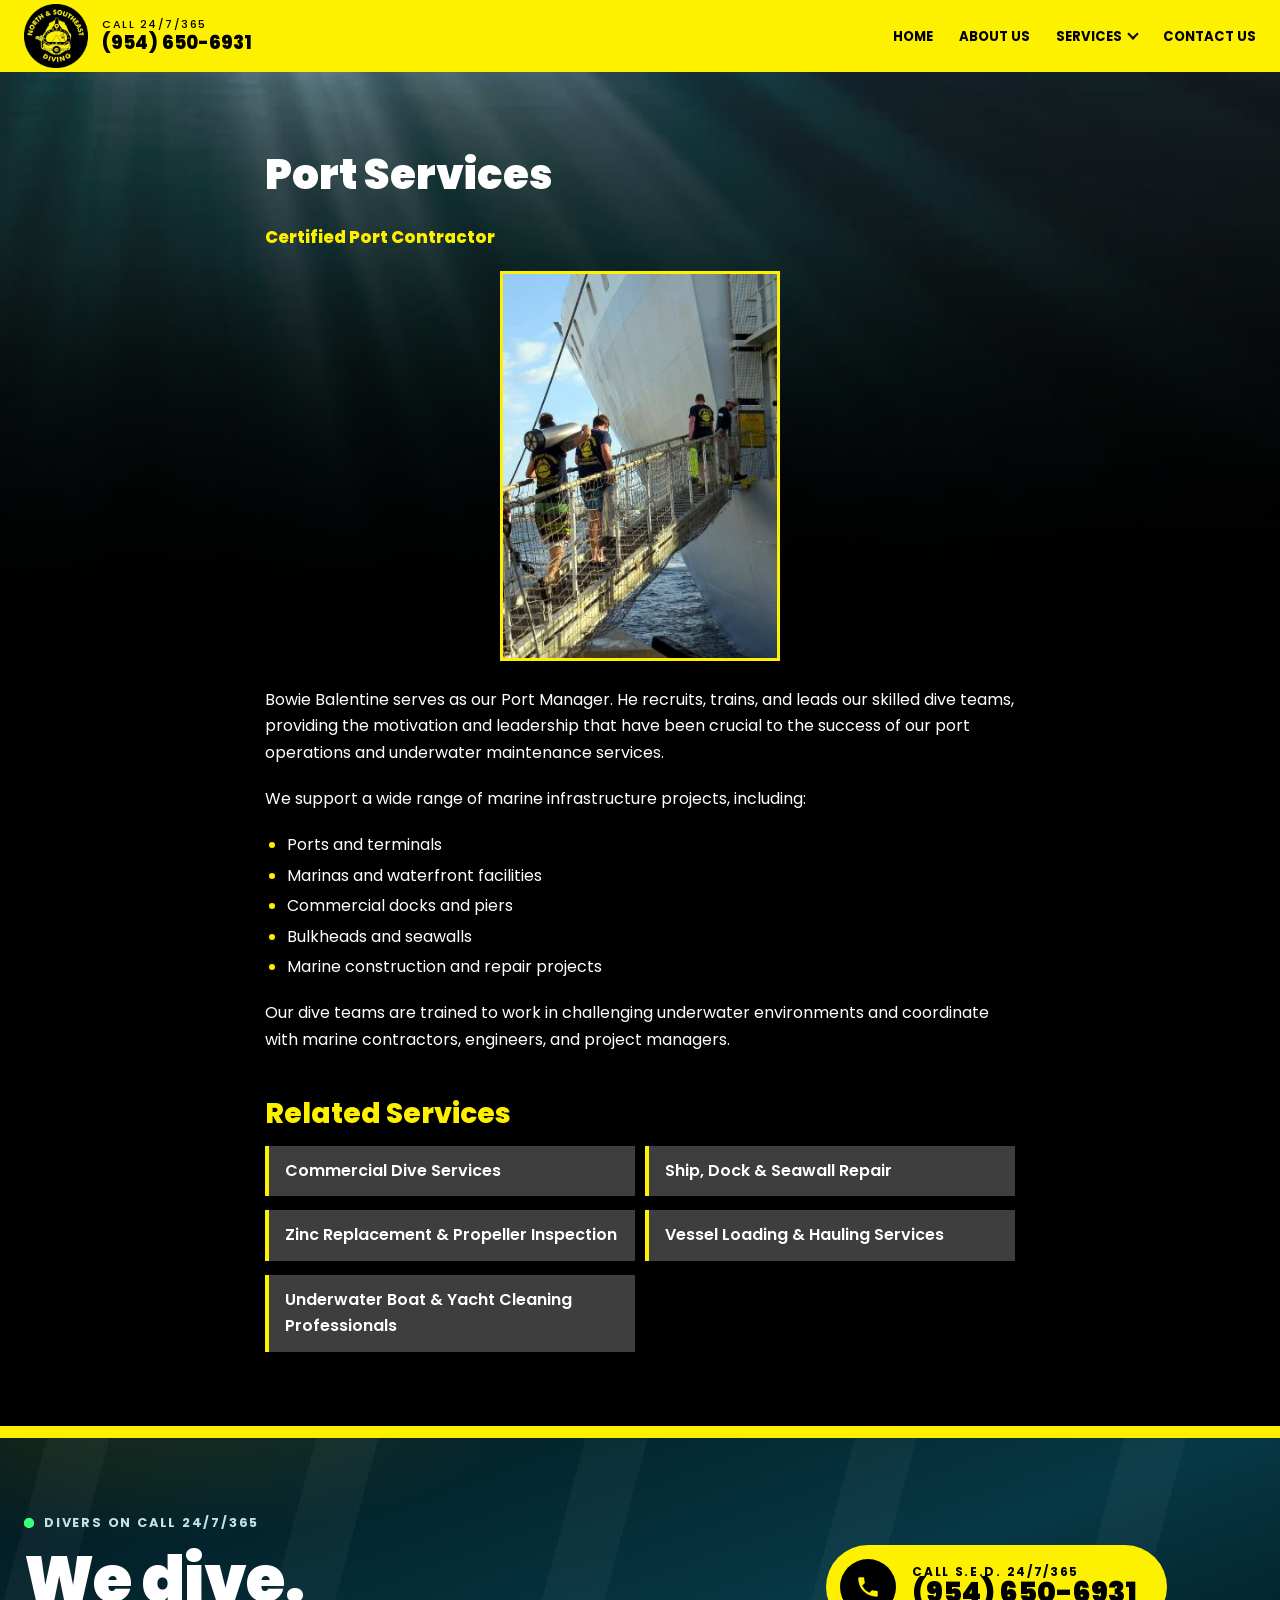
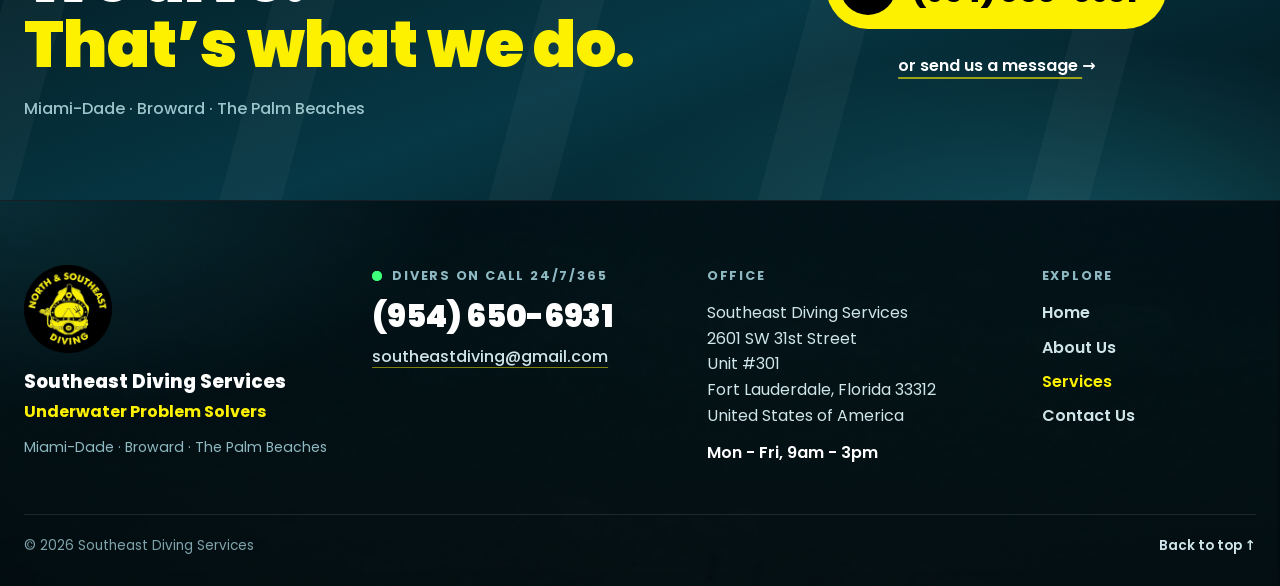
<file: port-services/index.html>
<!doctype html>
<html lang="en">
<head>
  <meta charset="utf-8">
  <meta name="viewport" content="width=device-width, initial-scale=1">
  <title>Port Services | Southeast Diving Services</title>
  <meta name="description" content="Certified port contractor dive teams for ports, terminals, marinas, and waterfront facilities in South Florida.">
  <link rel="icon" href="../images/logo.png">
  <link rel="preconnect" href="https://fonts.googleapis.com">
  <link rel="preconnect" href="https://fonts.gstatic.com" crossorigin>
  <link href="https://fonts.googleapis.com/css2?family=Poppins:wght@400;500;600;700;800;900&display=swap" rel="stylesheet">
  <link rel="stylesheet" href="../css/style.css?v=9">
</head>
<body>

  <header>
    <nav class="nav wrap" aria-label="Main">
      <div class="nav-left">
        <a href="../"><img src="../images/logo.png" alt="Southeast Diving Services logo"></a>
        <a class="call" href="tel:+19546506931"><span class="label">CALL 24/7/365</span><span class="num">(954) 650-6931</span></a>
      </div>
      <button class="menu-toggle" aria-expanded="false" aria-controls="menu">Menu</button>
      <ul class="menu" id="menu">
        <li><a href="../">Home</a></li>
        <li><a href="../about-us/">About Us</a></li>
        <li class="has-sub">
          <a href="../services/">Services</a>
          <ul class="submenu">
            <li><a href="../services/commercial-diving-services/">Commercial Dive Services</a></li>
            <li><a href="../services/ship-dock-seawall-repair/">Ship, Dock &amp; Seawall Repair</a></li>
            <li><a href="../services/zinc-replacement-propeller-inspection/">Zinc Replacement &amp; Propeller Inspection</a></li>
            <li><a href="../services/vessel-loading-hauling-services/">Vessel Loading &amp; Hauling Services</a></li>
            <li><a href="../services/underwater-boat-yacht-cleaning-professionals/">Underwater Boat &amp; Yacht Cleaning Professionals</a></li>
            <li><a href="../port-services/" aria-current="page">Port Services</a></li>
          </ul>
        </li>
        <li><a href="../contact-us/">Contact Us</a></li>
      </ul>
    </nav>
  </header>

  <main class="page has-cta">
    <div class="prose">
        <h1>Port Services</h1>
        <p class="tagline">Certified Port Contractor</p>
        <img class="framed" src="../images/port-contractor.jpg" alt="Dive crew boarding a ship" width="308" height="431">
        <p>Bowie Balentine serves as our Port Manager. He recruits, trains, and leads our skilled dive teams, providing the motivation and leadership that have been crucial to the success of our port operations and underwater maintenance services.</p>
        <p>We support a wide range of marine infrastructure projects, including:</p>
        <ul>
          <li>Ports and terminals</li>
          <li>Marinas and waterfront facilities</li>
          <li>Commercial docks and piers</li>
          <li>Bulkheads and seawalls</li>
          <li>Marine construction and repair projects</li>
        </ul>
        <p>Our dive teams are trained to work in challenging underwater environments and coordinate with marine contractors, engineers, and project managers.</p>
        <h2>Related Services</h2>
        <ul class="more-services">
          <li><a href="../services/commercial-diving-services/">Commercial Dive Services</a></li>
          <li><a href="../services/ship-dock-seawall-repair/">Ship, Dock &amp; Seawall Repair</a></li>
          <li><a href="../services/zinc-replacement-propeller-inspection/">Zinc Replacement &amp; Propeller Inspection</a></li>
          <li><a href="../services/vessel-loading-hauling-services/">Vessel Loading &amp; Hauling Services</a></li>
          <li><a href="../services/underwater-boat-yacht-cleaning-professionals/">Underwater Boat &amp; Yacht Cleaning Professionals</a></li>
        </ul>
    </div>
  <section class="dive-cta" aria-label="Call Southeast Diving Services">
    <div class="bubbles" aria-hidden="true">
      <span style="--l:6%;--s:10px;--d:9s;--w:0s"></span>
      <span style="--l:14%;--s:6px;--d:7s;--w:2.5s"></span>
      <span style="--l:23%;--s:14px;--d:11s;--w:1s"></span>
      <span style="--l:35%;--s:8px;--d:8s;--w:4s"></span>
      <span style="--l:48%;--s:5px;--d:6.5s;--w:1.5s"></span>
      <span style="--l:58%;--s:12px;--d:10s;--w:3s"></span>
      <span style="--l:67%;--s:7px;--d:7.5s;--w:0.5s"></span>
      <span style="--l:76%;--s:16px;--d:12s;--w:2s"></span>
      <span style="--l:85%;--s:6px;--d:6s;--w:3.5s"></span>
      <span style="--l:93%;--s:10px;--d:9.5s;--w:1.2s"></span>
    </div>
    <div class="wrap dive-cta-inner">
      <div>
        <p class="eyebrow"><span class="live-dot" aria-hidden="true"></span>Divers on call 24/7/365</p>
        <h2>We dive.<br><span>That’s what we do.</span></h2>
        <p class="area">Miami-Dade · Broward · The Palm Beaches</p>
      </div>
      <div class="dive-cta-actions">
        <a class="call-pill" href="tel:+19546506931">
          <span class="icon" aria-hidden="true"><svg width="26" height="26" viewBox="0 0 24 24" fill="currentColor"><path d="M6.6 10.8a15.1 15.1 0 0 0 6.6 6.6l2.2-2.2a1 1 0 0 1 1-.25 11.4 11.4 0 0 0 3.6.57 1 1 0 0 1 1 1V20a1 1 0 0 1-1 1A17 17 0 0 1 3 4a1 1 0 0 1 1-1h3.5a1 1 0 0 1 1 1c0 1.25.2 2.45.57 3.6a1 1 0 0 1-.25 1z"/></svg></span>
          <span class="num"><small>Call S.E.D. 24/7/365</small>(954) 650-6931</span>
        </a>
        <a class="msg-link" href="../contact-us/">or send us a message <span>→</span></a>
      </div>
    </div>
  </section>
  </main>

  <footer class="site-footer">
    <div class="wrap">
      <div class="foot">
        <div class="foot-brand">
          <img src="../images/logo.png" alt="Southeast Diving Services logo" width="88" height="88" loading="lazy">
          <p class="foot-name">Southeast Diving Services</p>
          <p class="foot-tag">Underwater Problem Solvers</p>
          <p class="foot-area">Miami-Dade · Broward · The Palm Beaches</p>
        </div>
        <div>
          <p class="eyebrow"><span class="live-dot" aria-hidden="true"></span>Divers on call 24/7/365</p>
          <a class="foot-phone" href="tel:+19546506931">(954) 650-6931</a>
          <a class="foot-email" href="mailto:southeastdiving@gmail.com">southeastdiving@gmail.com</a>
        </div>
        <div>
          <p class="eyebrow">Office</p>
          <address>Southeast Diving Services<br>2601 SW 31st Street<br>Unit #301<br>Fort Lauderdale, Florida 33312<br>United States of America</address>
          <p class="foot-hours">Mon - Fri, 9am - 3pm</p>
        </div>
        <nav aria-label="Footer">
          <p class="eyebrow">Explore</p>
          <ul class="foot-menu">
            <li><a href="../">Home</a></li>
            <li><a href="../about-us/">About Us</a></li>
            <li><a class="current" href="../services/">Services</a></li>
            <li><a href="../contact-us/">Contact Us</a></li>
          </ul>
        </nav>
      </div>
      <div class="foot-bottom">
        <p>&copy; <span id="year">2026</span> Southeast Diving Services</p>
        <a href="#" class="to-top">Back to top <span aria-hidden="true">↑</span></a>
      </div>
    </div>
  </footer>

  <script>
    document.getElementById('year').textContent = new Date().getFullYear();
    const toggle = document.querySelector('.menu-toggle');
    const menu = document.getElementById('menu');
    toggle.addEventListener('click', () => {
      const open = menu.classList.toggle('open');
      toggle.setAttribute('aria-expanded', open);
    });
    menu.addEventListener('click', e => {
      if (e.target.tagName === 'A') { menu.classList.remove('open'); toggle.setAttribute('aria-expanded', false); }
    });
    const header = document.querySelector('header');
    const onScroll = () => header.classList.toggle('scrolled', scrollY > 40);
    addEventListener('scroll', onScroll, { passive: true });
    onScroll();
  </script>
</body>
</html>
</file>
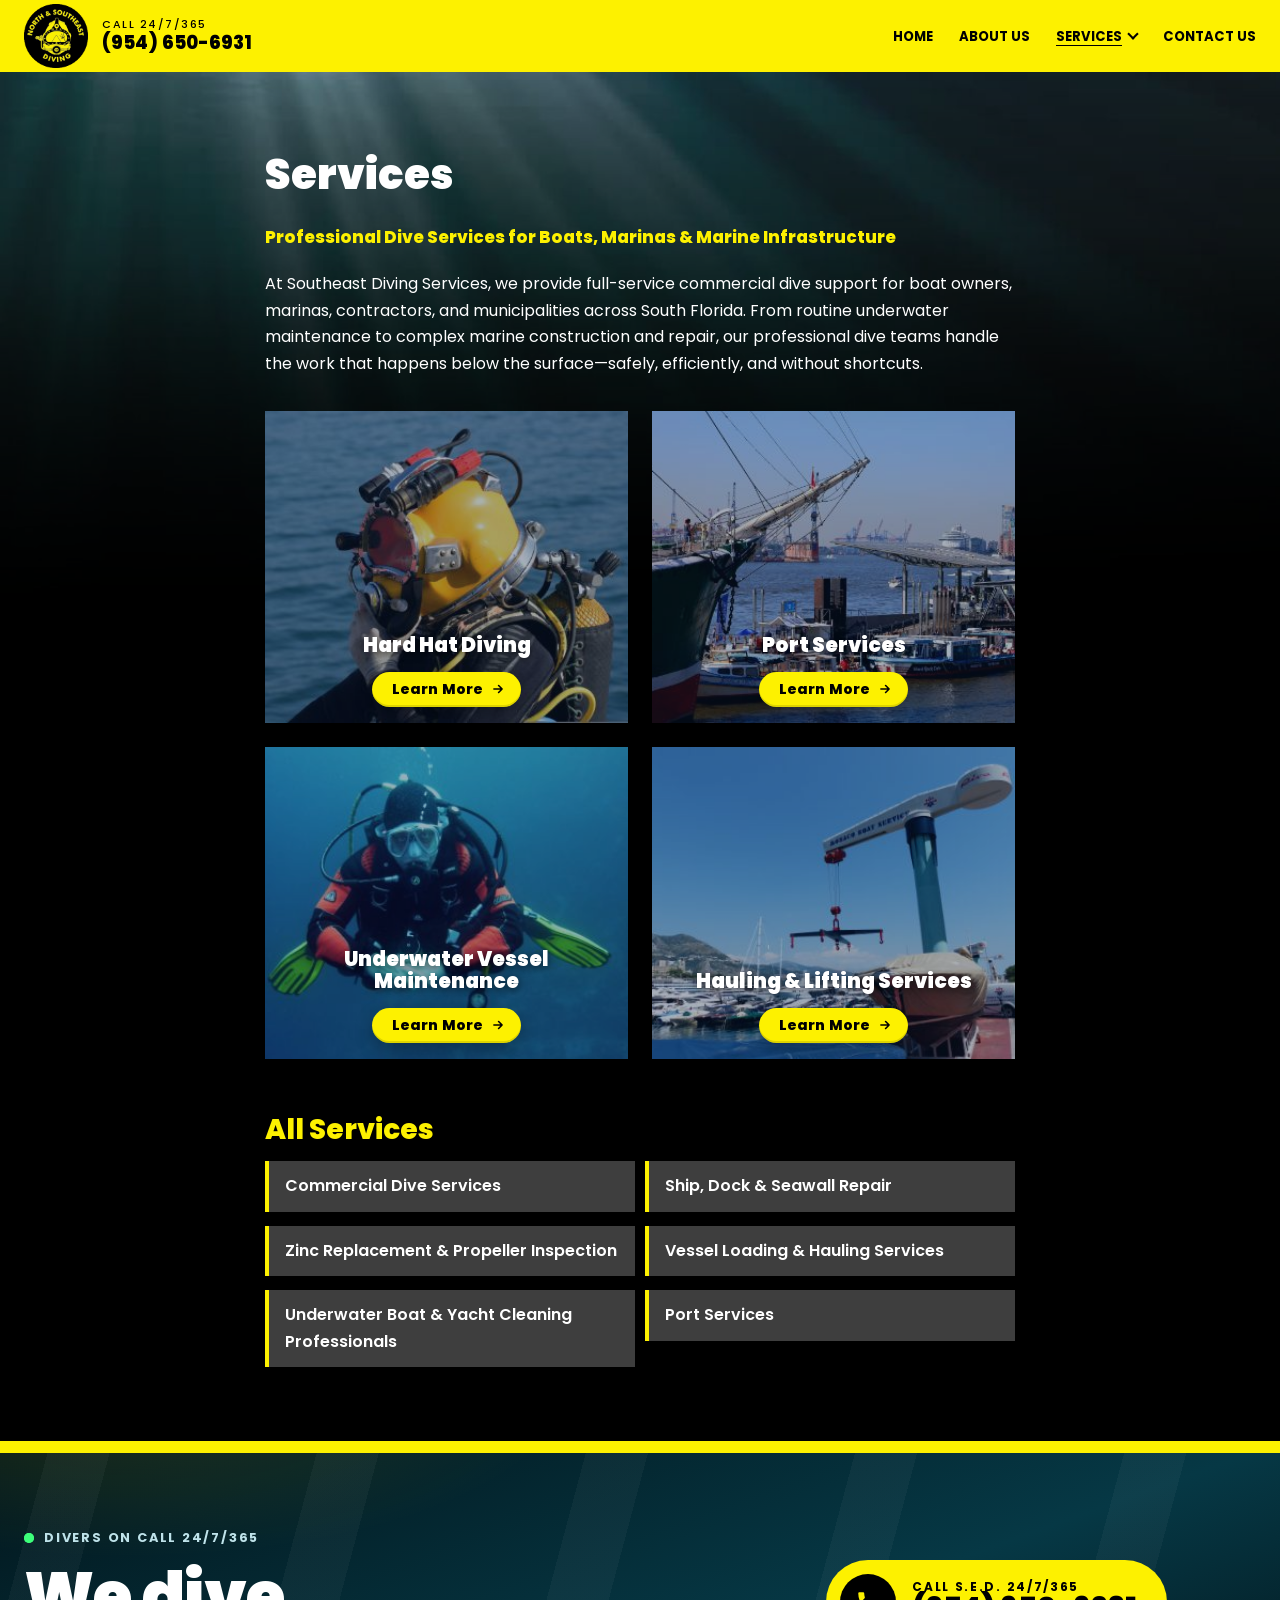
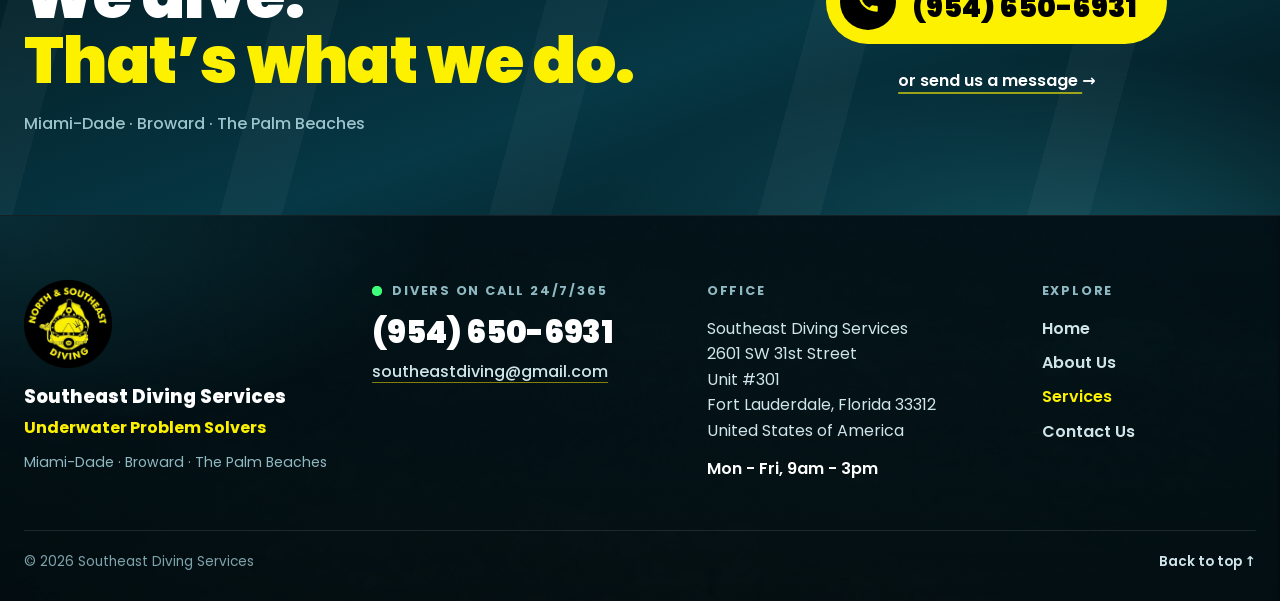
<file: services/index.html>
<!doctype html>
<html lang="en">
<head>
  <meta charset="utf-8">
  <meta name="viewport" content="width=device-width, initial-scale=1">
  <title>Services | Southeast Diving Services</title>
  <meta name="description" content="Commercial dive services for boats, marinas, and marine infrastructure across Miami-Dade, Broward, and the Palm Beaches.">
  <link rel="icon" href="../images/logo.png">
  <link rel="preconnect" href="https://fonts.googleapis.com">
  <link rel="preconnect" href="https://fonts.gstatic.com" crossorigin>
  <link href="https://fonts.googleapis.com/css2?family=Poppins:wght@400;500;600;700;800;900&display=swap" rel="stylesheet">
  <link rel="stylesheet" href="../css/style.css?v=9">
</head>
<body>

  <header>
    <nav class="nav wrap" aria-label="Main">
      <div class="nav-left">
        <a href="../"><img src="../images/logo.png" alt="Southeast Diving Services logo"></a>
        <a class="call" href="tel:+19546506931"><span class="label">CALL 24/7/365</span><span class="num">(954) 650-6931</span></a>
      </div>
      <button class="menu-toggle" aria-expanded="false" aria-controls="menu">Menu</button>
      <ul class="menu" id="menu">
        <li><a href="../">Home</a></li>
        <li><a href="../about-us/">About Us</a></li>
        <li class="has-sub">
          <a href="../services/" aria-current="page">Services</a>
          <ul class="submenu">
            <li><a href="../services/commercial-diving-services/">Commercial Dive Services</a></li>
            <li><a href="../services/ship-dock-seawall-repair/">Ship, Dock &amp; Seawall Repair</a></li>
            <li><a href="../services/zinc-replacement-propeller-inspection/">Zinc Replacement &amp; Propeller Inspection</a></li>
            <li><a href="../services/vessel-loading-hauling-services/">Vessel Loading &amp; Hauling Services</a></li>
            <li><a href="../services/underwater-boat-yacht-cleaning-professionals/">Underwater Boat &amp; Yacht Cleaning Professionals</a></li>
            <li><a href="../port-services/">Port Services</a></li>
          </ul>
        </li>
        <li><a href="../contact-us/">Contact Us</a></li>
      </ul>
    </nav>
  </header>

  <main class="page has-cta">
    <div class="prose">
        <h1>Services</h1>
        <p class="tagline">Professional Dive Services for Boats, Marinas &amp; Marine Infrastructure</p>
        <p>At Southeast Diving Services, we provide full-service commercial dive support for boat owners, marinas, contractors, and municipalities across South Florida. From routine underwater maintenance to complex marine construction and repair, our professional dive teams handle the work that happens below the surface—safely, efficiently, and without shortcuts.</p>
        <div class="cards">
          <div class="card" style="background-image:url('../images/hard-hat-diving.jpg')">
            <h3>Hard Hat Diving</h3>
            <a class="btn" href="../services/commercial-diving-services/">Learn More</a>
          </div>
          <div class="card" style="background-image:url('../images/port-services.jpg')">
            <h3>Port Services</h3>
            <a class="btn" href="../port-services/">Learn More</a>
          </div>
          <div class="card" style="background-image:url('../images/vessel-maintenance.jpg')">
            <h3>Underwater Vessel Maintenance</h3>
            <a class="btn" href="../services/underwater-boat-yacht-cleaning-professionals/">Learn More</a>
          </div>
          <div class="card" style="background-image:url('../images/hauling-lifting.jpg')">
            <h3>Hauling &amp; Lifting Services</h3>
            <a class="btn" href="../services/vessel-loading-hauling-services/">Learn More</a>
          </div>
        </div>
        <h2>All Services</h2>
        <ul class="more-services">
          <li><a href="../services/commercial-diving-services/">Commercial Dive Services</a></li>
          <li><a href="../services/ship-dock-seawall-repair/">Ship, Dock &amp; Seawall Repair</a></li>
          <li><a href="../services/zinc-replacement-propeller-inspection/">Zinc Replacement &amp; Propeller Inspection</a></li>
          <li><a href="../services/vessel-loading-hauling-services/">Vessel Loading &amp; Hauling Services</a></li>
          <li><a href="../services/underwater-boat-yacht-cleaning-professionals/">Underwater Boat &amp; Yacht Cleaning Professionals</a></li>
          <li><a href="../port-services/">Port Services</a></li>
        </ul>
    </div>
  <section class="dive-cta" aria-label="Call Southeast Diving Services">
    <div class="bubbles" aria-hidden="true">
      <span style="--l:6%;--s:10px;--d:9s;--w:0s"></span>
      <span style="--l:14%;--s:6px;--d:7s;--w:2.5s"></span>
      <span style="--l:23%;--s:14px;--d:11s;--w:1s"></span>
      <span style="--l:35%;--s:8px;--d:8s;--w:4s"></span>
      <span style="--l:48%;--s:5px;--d:6.5s;--w:1.5s"></span>
      <span style="--l:58%;--s:12px;--d:10s;--w:3s"></span>
      <span style="--l:67%;--s:7px;--d:7.5s;--w:0.5s"></span>
      <span style="--l:76%;--s:16px;--d:12s;--w:2s"></span>
      <span style="--l:85%;--s:6px;--d:6s;--w:3.5s"></span>
      <span style="--l:93%;--s:10px;--d:9.5s;--w:1.2s"></span>
    </div>
    <div class="wrap dive-cta-inner">
      <div>
        <p class="eyebrow"><span class="live-dot" aria-hidden="true"></span>Divers on call 24/7/365</p>
        <h2>We dive.<br><span>That’s what we do.</span></h2>
        <p class="area">Miami-Dade · Broward · The Palm Beaches</p>
      </div>
      <div class="dive-cta-actions">
        <a class="call-pill" href="tel:+19546506931">
          <span class="icon" aria-hidden="true"><svg width="26" height="26" viewBox="0 0 24 24" fill="currentColor"><path d="M6.6 10.8a15.1 15.1 0 0 0 6.6 6.6l2.2-2.2a1 1 0 0 1 1-.25 11.4 11.4 0 0 0 3.6.57 1 1 0 0 1 1 1V20a1 1 0 0 1-1 1A17 17 0 0 1 3 4a1 1 0 0 1 1-1h3.5a1 1 0 0 1 1 1c0 1.25.2 2.45.57 3.6a1 1 0 0 1-.25 1z"/></svg></span>
          <span class="num"><small>Call S.E.D. 24/7/365</small>(954) 650-6931</span>
        </a>
        <a class="msg-link" href="../contact-us/">or send us a message <span>→</span></a>
      </div>
    </div>
  </section>
  </main>

  <footer class="site-footer">
    <div class="wrap">
      <div class="foot">
        <div class="foot-brand">
          <img src="../images/logo.png" alt="Southeast Diving Services logo" width="88" height="88" loading="lazy">
          <p class="foot-name">Southeast Diving Services</p>
          <p class="foot-tag">Underwater Problem Solvers</p>
          <p class="foot-area">Miami-Dade · Broward · The Palm Beaches</p>
        </div>
        <div>
          <p class="eyebrow"><span class="live-dot" aria-hidden="true"></span>Divers on call 24/7/365</p>
          <a class="foot-phone" href="tel:+19546506931">(954) 650-6931</a>
          <a class="foot-email" href="mailto:southeastdiving@gmail.com">southeastdiving@gmail.com</a>
        </div>
        <div>
          <p class="eyebrow">Office</p>
          <address>Southeast Diving Services<br>2601 SW 31st Street<br>Unit #301<br>Fort Lauderdale, Florida 33312<br>United States of America</address>
          <p class="foot-hours">Mon - Fri, 9am - 3pm</p>
        </div>
        <nav aria-label="Footer">
          <p class="eyebrow">Explore</p>
          <ul class="foot-menu">
            <li><a href="../">Home</a></li>
            <li><a href="../about-us/">About Us</a></li>
            <li><a class="current" href="../services/">Services</a></li>
            <li><a href="../contact-us/">Contact Us</a></li>
          </ul>
        </nav>
      </div>
      <div class="foot-bottom">
        <p>&copy; <span id="year">2026</span> Southeast Diving Services</p>
        <a href="#" class="to-top">Back to top <span aria-hidden="true">↑</span></a>
      </div>
    </div>
  </footer>

  <script>
    document.getElementById('year').textContent = new Date().getFullYear();
    const toggle = document.querySelector('.menu-toggle');
    const menu = document.getElementById('menu');
    toggle.addEventListener('click', () => {
      const open = menu.classList.toggle('open');
      toggle.setAttribute('aria-expanded', open);
    });
    menu.addEventListener('click', e => {
      if (e.target.tagName === 'A') { menu.classList.remove('open'); toggle.setAttribute('aria-expanded', false); }
    });
    const header = document.querySelector('header');
    const onScroll = () => header.classList.toggle('scrolled', scrollY > 40);
    addEventListener('scroll', onScroll, { passive: true });
    onScroll();
  </script>
</body>
</html>
</file>
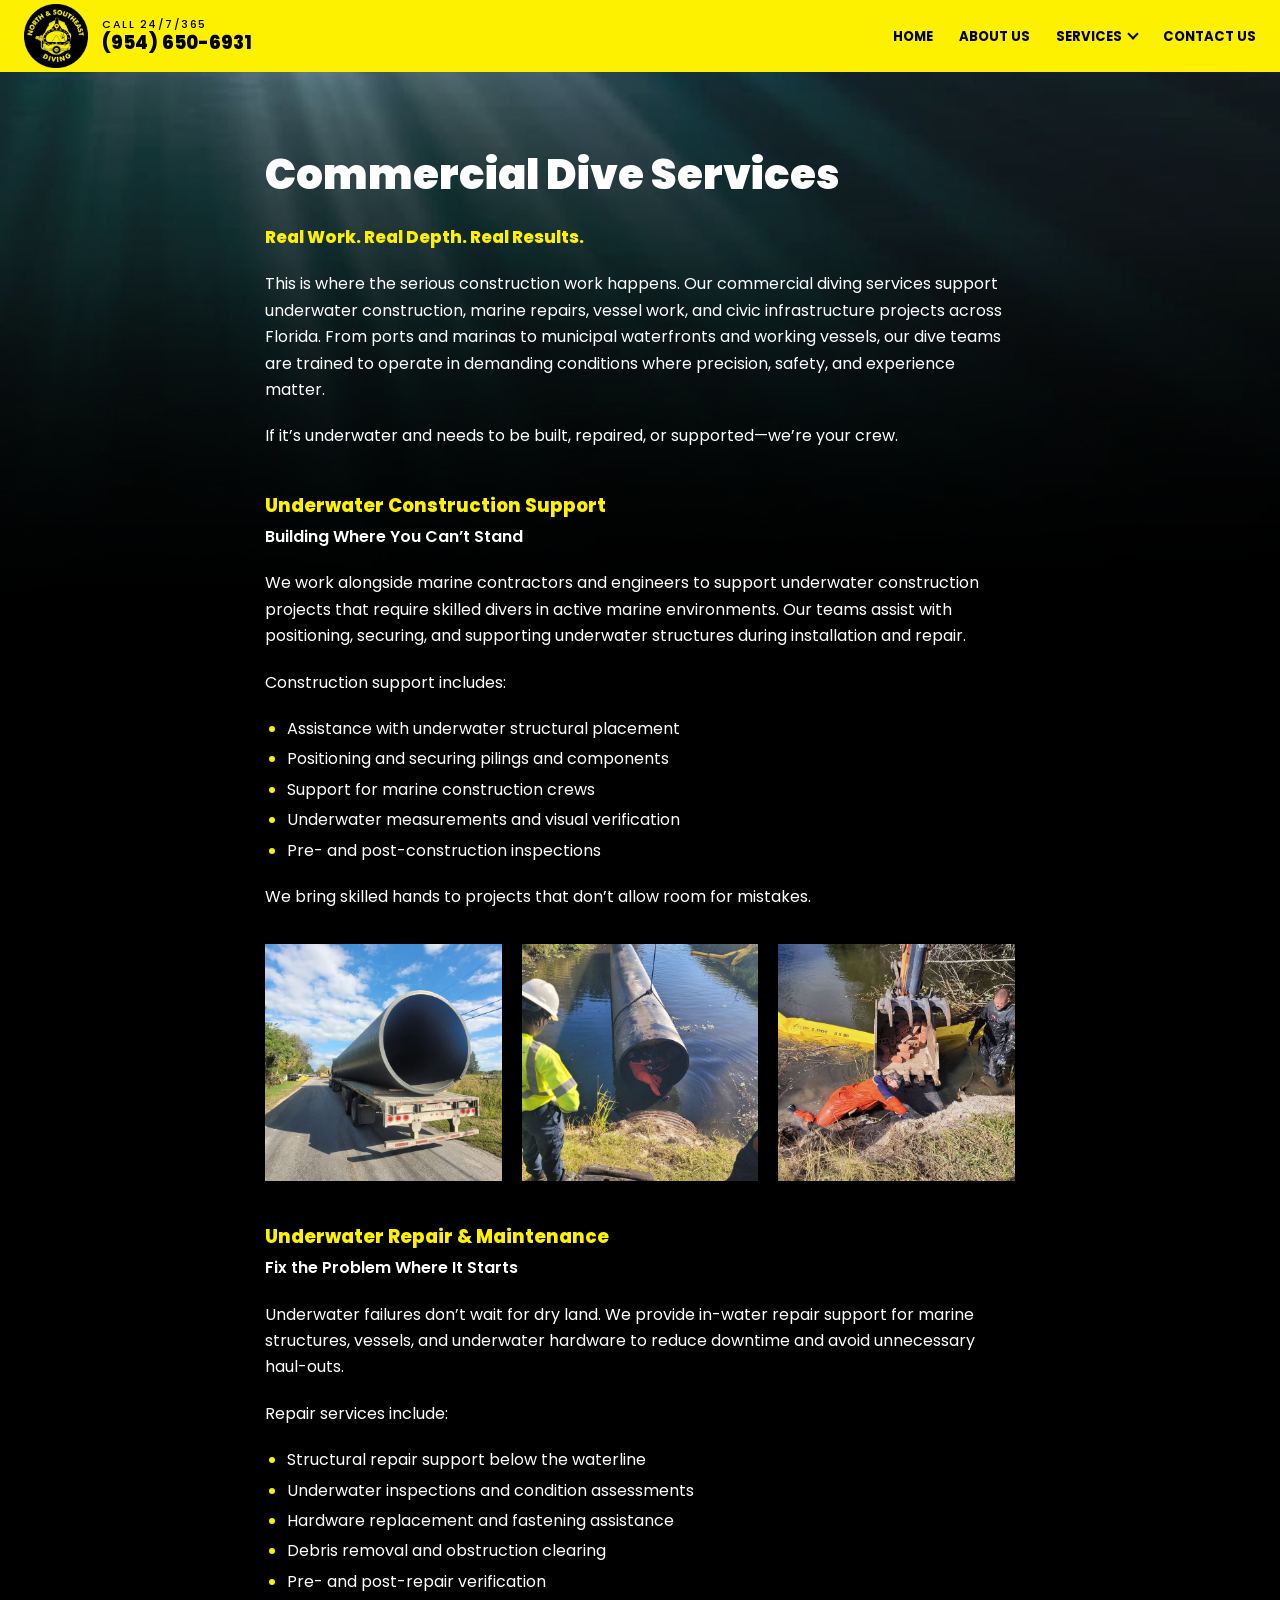
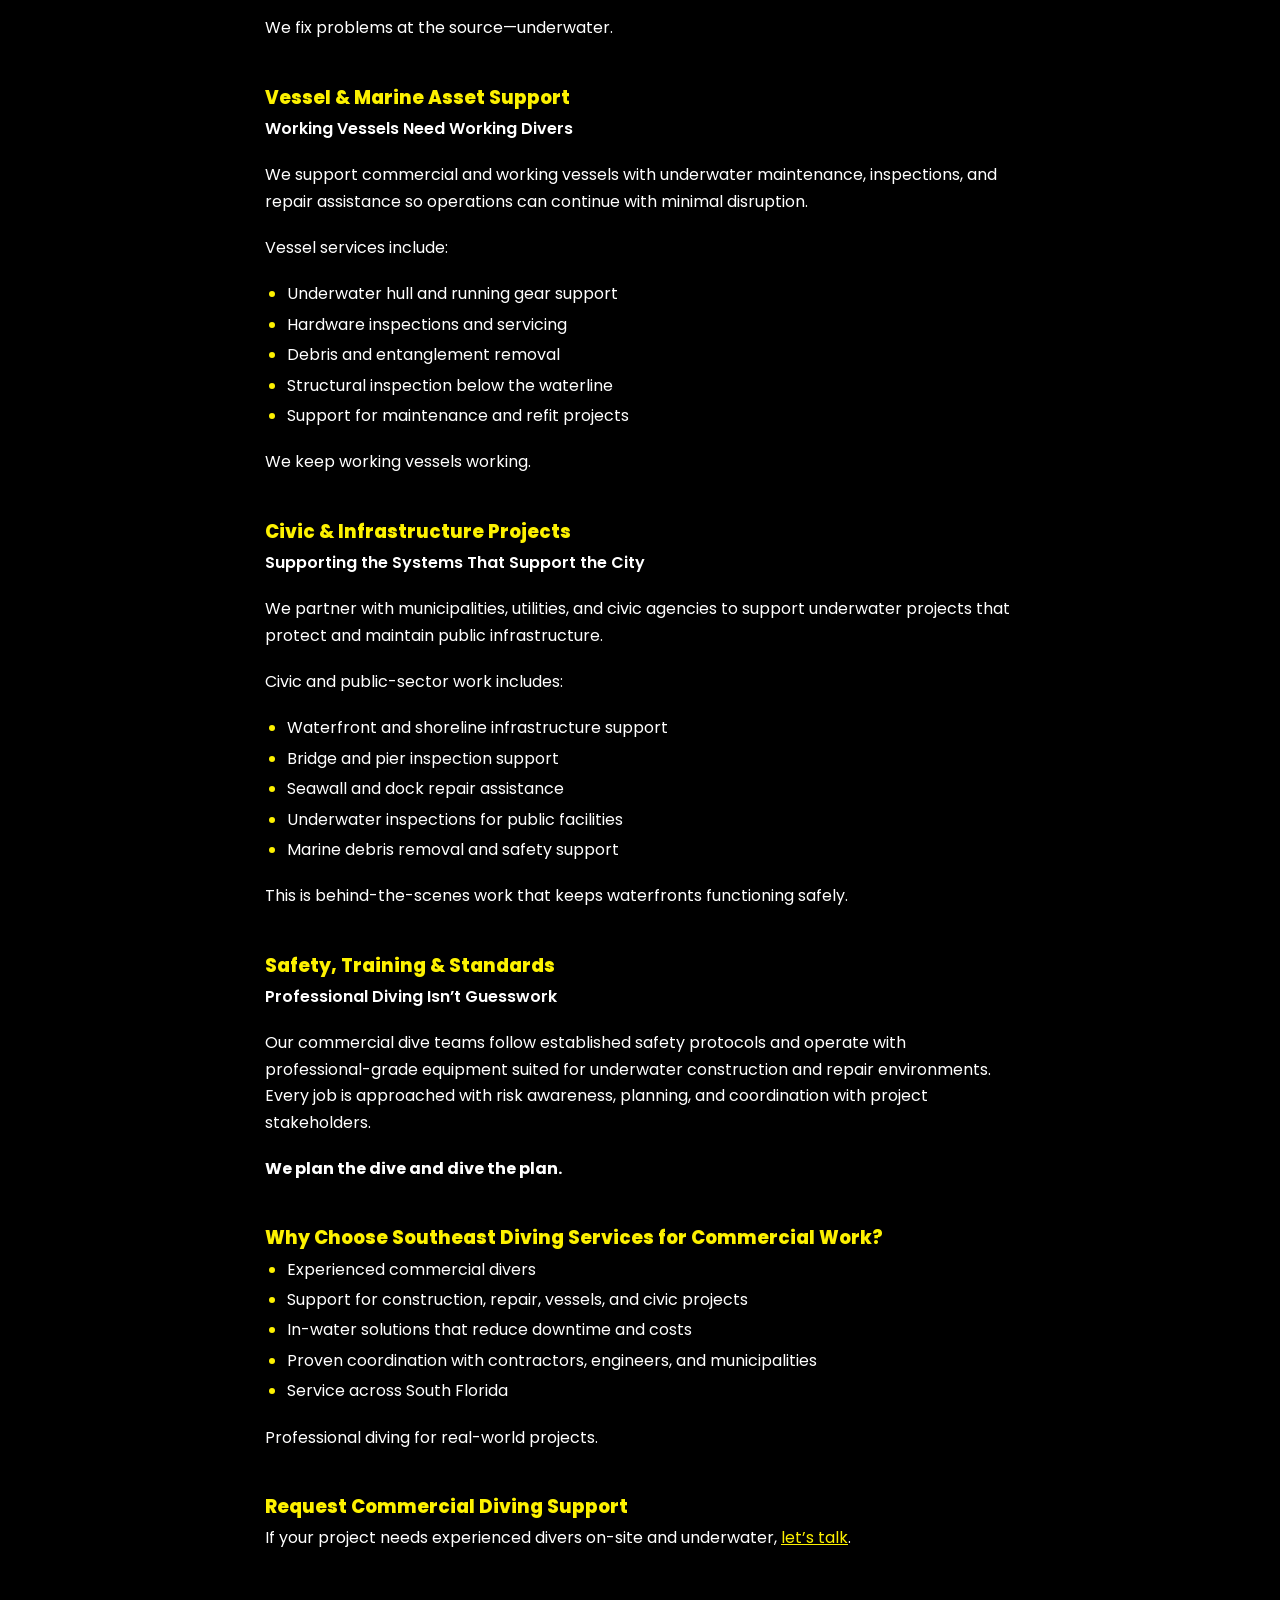
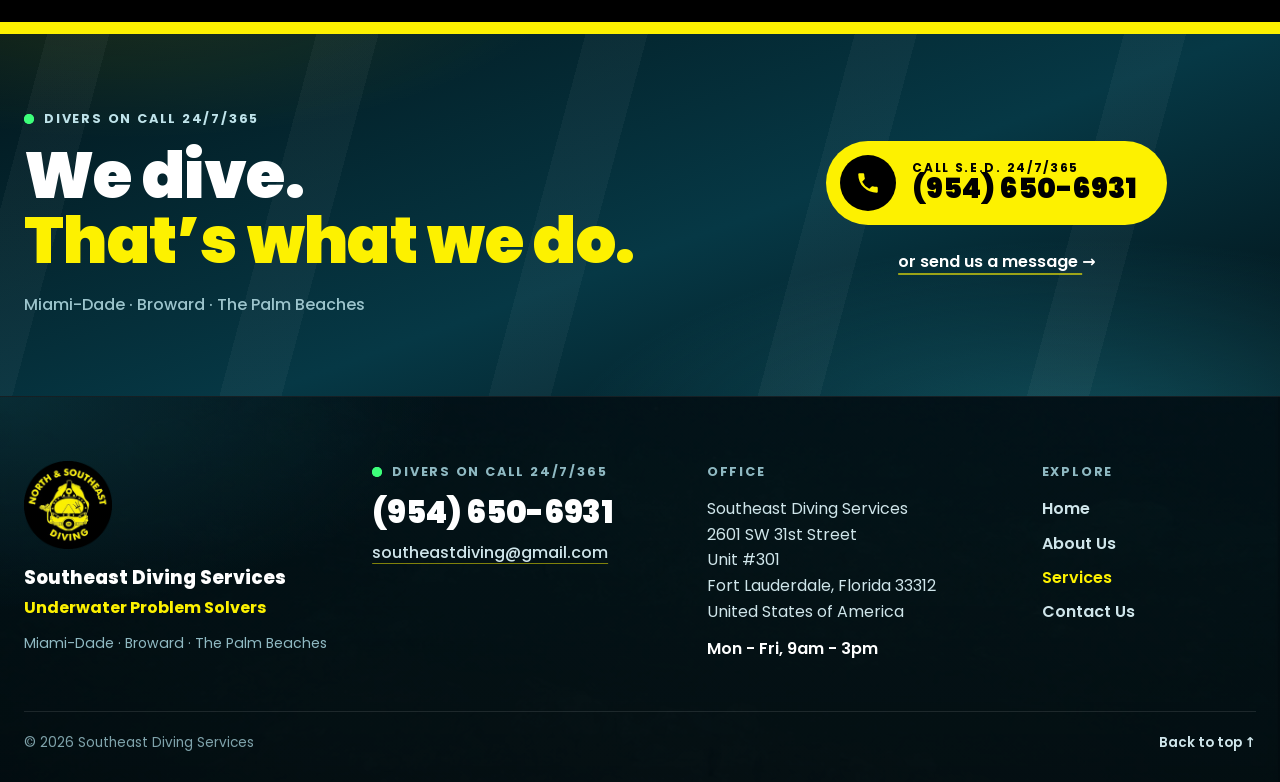
<file: services/commercial-diving-services/index.html>
<!doctype html>
<html lang="en">
<head>
  <meta charset="utf-8">
  <meta name="viewport" content="width=device-width, initial-scale=1">
  <title>Commercial Dive Services | Southeast Diving Services</title>
  <meta name="description" content="Underwater construction support, repair, vessel support, and civic infrastructure diving across Florida.">
  <link rel="icon" href="../../images/logo.png">
  <link rel="preconnect" href="https://fonts.googleapis.com">
  <link rel="preconnect" href="https://fonts.gstatic.com" crossorigin>
  <link href="https://fonts.googleapis.com/css2?family=Poppins:wght@400;500;600;700;800;900&display=swap" rel="stylesheet">
  <link rel="stylesheet" href="../../css/style.css?v=9">
</head>
<body>

  <header>
    <nav class="nav wrap" aria-label="Main">
      <div class="nav-left">
        <a href="../../"><img src="../../images/logo.png" alt="Southeast Diving Services logo"></a>
        <a class="call" href="tel:+19546506931"><span class="label">CALL 24/7/365</span><span class="num">(954) 650-6931</span></a>
      </div>
      <button class="menu-toggle" aria-expanded="false" aria-controls="menu">Menu</button>
      <ul class="menu" id="menu">
        <li><a href="../../">Home</a></li>
        <li><a href="../../about-us/">About Us</a></li>
        <li class="has-sub">
          <a href="../../services/">Services</a>
          <ul class="submenu">
            <li><a href="../../services/commercial-diving-services/" aria-current="page">Commercial Dive Services</a></li>
            <li><a href="../../services/ship-dock-seawall-repair/">Ship, Dock &amp; Seawall Repair</a></li>
            <li><a href="../../services/zinc-replacement-propeller-inspection/">Zinc Replacement &amp; Propeller Inspection</a></li>
            <li><a href="../../services/vessel-loading-hauling-services/">Vessel Loading &amp; Hauling Services</a></li>
            <li><a href="../../services/underwater-boat-yacht-cleaning-professionals/">Underwater Boat &amp; Yacht Cleaning Professionals</a></li>
            <li><a href="../../port-services/">Port Services</a></li>
          </ul>
        </li>
        <li><a href="../../contact-us/">Contact Us</a></li>
      </ul>
    </nav>
  </header>

  <main class="page has-cta">
    <div class="prose">
        <h1>Commercial Dive Services</h1>
        <p class="tagline">Real Work. Real Depth. Real Results.</p>
        <p>This is where the serious construction work happens. Our commercial diving services support underwater construction, marine repairs, vessel work, and civic infrastructure projects across Florida. From ports and marinas to municipal waterfronts and working vessels, our dive teams are trained to operate in demanding conditions where precision, safety, and experience matter.</p>
        <p>If it’s underwater and needs to be built, repaired, or supported—we’re your crew.</p>
        <h2 class="small">Underwater Construction Support</h2>
        <p class="sub">Building Where You Can’t Stand</p>
        <p>We work alongside marine contractors and engineers to support underwater construction projects that require skilled divers in active marine environments. Our teams assist with positioning, securing, and supporting underwater structures during installation and repair.</p>
        <p>Construction support includes:</p>
        <ul>
          <li>Assistance with underwater structural placement</li>
          <li>Positioning and securing pilings and components</li>
          <li>Support for marine construction crews</li>
          <li>Underwater measurements and visual verification</li>
          <li>Pre- and post-construction inspections</li>
        </ul>
        <p>We bring skilled hands to projects that don’t allow room for mistakes.</p>
        <div class="photo-row">
          <img src="../../images/construction-1.jpg" alt="Large pipe section on a flatbed truck" loading="lazy" width="700" height="700">
          <img src="../../images/construction-2.jpg" alt="Crew member guiding a pipe into the water" loading="lazy" width="700" height="700">
          <img src="../../images/construction-3.jpg" alt="Diver working beside an excavator bucket" loading="lazy" width="700" height="700">
        </div>
        <h2 class="small">Underwater Repair &amp; Maintenance</h2>
        <p class="sub">Fix the Problem Where It Starts</p>
        <p>Underwater failures don’t wait for dry land. We provide in-water repair support for marine structures, vessels, and underwater hardware to reduce downtime and avoid unnecessary haul-outs.</p>
        <p>Repair services include:</p>
        <ul>
          <li>Structural repair support below the waterline</li>
          <li>Underwater inspections and condition assessments</li>
          <li>Hardware replacement and fastening assistance</li>
          <li>Debris removal and obstruction clearing</li>
          <li>Pre- and post-repair verification</li>
        </ul>
        <p>We fix problems at the source—underwater.</p>
        <h2 class="small">Vessel &amp; Marine Asset Support</h2>
        <p class="sub">Working Vessels Need Working Divers</p>
        <p>We support commercial and working vessels with underwater maintenance, inspections, and repair assistance so operations can continue with minimal disruption.</p>
        <p>Vessel services include:</p>
        <ul>
          <li>Underwater hull and running gear support</li>
          <li>Hardware inspections and servicing</li>
          <li>Debris and entanglement removal</li>
          <li>Structural inspection below the waterline</li>
          <li>Support for maintenance and refit projects</li>
        </ul>
        <p>We keep working vessels working.</p>
        <h2 class="small">Civic &amp; Infrastructure Projects</h2>
        <p class="sub">Supporting the Systems That Support the City</p>
        <p>We partner with municipalities, utilities, and civic agencies to support underwater projects that protect and maintain public infrastructure.</p>
        <p>Civic and public-sector work includes:</p>
        <ul>
          <li>Waterfront and shoreline infrastructure support</li>
          <li>Bridge and pier inspection support</li>
          <li>Seawall and dock repair assistance</li>
          <li>Underwater inspections for public facilities</li>
          <li>Marine debris removal and safety support</li>
        </ul>
        <p>This is behind-the-scenes work that keeps waterfronts functioning safely.</p>
        <h2 class="small">Safety, Training &amp; Standards</h2>
        <p class="sub">Professional Diving Isn’t Guesswork</p>
        <p>Our commercial dive teams follow established safety protocols and operate with professional-grade equipment suited for underwater construction and repair environments. Every job is approached with risk awareness, planning, and coordination with project stakeholders.</p>
        <p><strong>We plan the dive and dive the plan.</strong></p>
        <h2 class="small">Why Choose Southeast Diving Services for Commercial Work?</h2>
        <ul>
          <li>Experienced commercial divers</li>
          <li>Support for construction, repair, vessels, and civic projects</li>
          <li>In-water solutions that reduce downtime and costs</li>
          <li>Proven coordination with contractors, engineers, and municipalities</li>
          <li>Service across South Florida</li>
        </ul>
        <p>Professional diving for real-world projects.</p>
        <h2 class="small">Request Commercial Diving Support</h2>
        <p>If your project needs experienced divers on-site and underwater, <a href="../../contact-us/">let’s talk</a>.</p>
    </div>
  <section class="dive-cta" aria-label="Call Southeast Diving Services">
    <div class="bubbles" aria-hidden="true">
      <span style="--l:6%;--s:10px;--d:9s;--w:0s"></span>
      <span style="--l:14%;--s:6px;--d:7s;--w:2.5s"></span>
      <span style="--l:23%;--s:14px;--d:11s;--w:1s"></span>
      <span style="--l:35%;--s:8px;--d:8s;--w:4s"></span>
      <span style="--l:48%;--s:5px;--d:6.5s;--w:1.5s"></span>
      <span style="--l:58%;--s:12px;--d:10s;--w:3s"></span>
      <span style="--l:67%;--s:7px;--d:7.5s;--w:0.5s"></span>
      <span style="--l:76%;--s:16px;--d:12s;--w:2s"></span>
      <span style="--l:85%;--s:6px;--d:6s;--w:3.5s"></span>
      <span style="--l:93%;--s:10px;--d:9.5s;--w:1.2s"></span>
    </div>
    <div class="wrap dive-cta-inner">
      <div>
        <p class="eyebrow"><span class="live-dot" aria-hidden="true"></span>Divers on call 24/7/365</p>
        <h2>We dive.<br><span>That’s what we do.</span></h2>
        <p class="area">Miami-Dade · Broward · The Palm Beaches</p>
      </div>
      <div class="dive-cta-actions">
        <a class="call-pill" href="tel:+19546506931">
          <span class="icon" aria-hidden="true"><svg width="26" height="26" viewBox="0 0 24 24" fill="currentColor"><path d="M6.6 10.8a15.1 15.1 0 0 0 6.6 6.6l2.2-2.2a1 1 0 0 1 1-.25 11.4 11.4 0 0 0 3.6.57 1 1 0 0 1 1 1V20a1 1 0 0 1-1 1A17 17 0 0 1 3 4a1 1 0 0 1 1-1h3.5a1 1 0 0 1 1 1c0 1.25.2 2.45.57 3.6a1 1 0 0 1-.25 1z"/></svg></span>
          <span class="num"><small>Call S.E.D. 24/7/365</small>(954) 650-6931</span>
        </a>
        <a class="msg-link" href="../../contact-us/">or send us a message <span>→</span></a>
      </div>
    </div>
  </section>
  </main>

  <footer class="site-footer">
    <div class="wrap">
      <div class="foot">
        <div class="foot-brand">
          <img src="../../images/logo.png" alt="Southeast Diving Services logo" width="88" height="88" loading="lazy">
          <p class="foot-name">Southeast Diving Services</p>
          <p class="foot-tag">Underwater Problem Solvers</p>
          <p class="foot-area">Miami-Dade · Broward · The Palm Beaches</p>
        </div>
        <div>
          <p class="eyebrow"><span class="live-dot" aria-hidden="true"></span>Divers on call 24/7/365</p>
          <a class="foot-phone" href="tel:+19546506931">(954) 650-6931</a>
          <a class="foot-email" href="mailto:southeastdiving@gmail.com">southeastdiving@gmail.com</a>
        </div>
        <div>
          <p class="eyebrow">Office</p>
          <address>Southeast Diving Services<br>2601 SW 31st Street<br>Unit #301<br>Fort Lauderdale, Florida 33312<br>United States of America</address>
          <p class="foot-hours">Mon - Fri, 9am - 3pm</p>
        </div>
        <nav aria-label="Footer">
          <p class="eyebrow">Explore</p>
          <ul class="foot-menu">
            <li><a href="../../">Home</a></li>
            <li><a href="../../about-us/">About Us</a></li>
            <li><a class="current" href="../../services/">Services</a></li>
            <li><a href="../../contact-us/">Contact Us</a></li>
          </ul>
        </nav>
      </div>
      <div class="foot-bottom">
        <p>&copy; <span id="year">2026</span> Southeast Diving Services</p>
        <a href="#" class="to-top">Back to top <span aria-hidden="true">↑</span></a>
      </div>
    </div>
  </footer>

  <script>
    document.getElementById('year').textContent = new Date().getFullYear();
    const toggle = document.querySelector('.menu-toggle');
    const menu = document.getElementById('menu');
    toggle.addEventListener('click', () => {
      const open = menu.classList.toggle('open');
      toggle.setAttribute('aria-expanded', open);
    });
    menu.addEventListener('click', e => {
      if (e.target.tagName === 'A') { menu.classList.remove('open'); toggle.setAttribute('aria-expanded', false); }
    });
    const header = document.querySelector('header');
    const onScroll = () => header.classList.toggle('scrolled', scrollY > 40);
    addEventListener('scroll', onScroll, { passive: true });
    onScroll();
  </script>
</body>
</html>
</file>
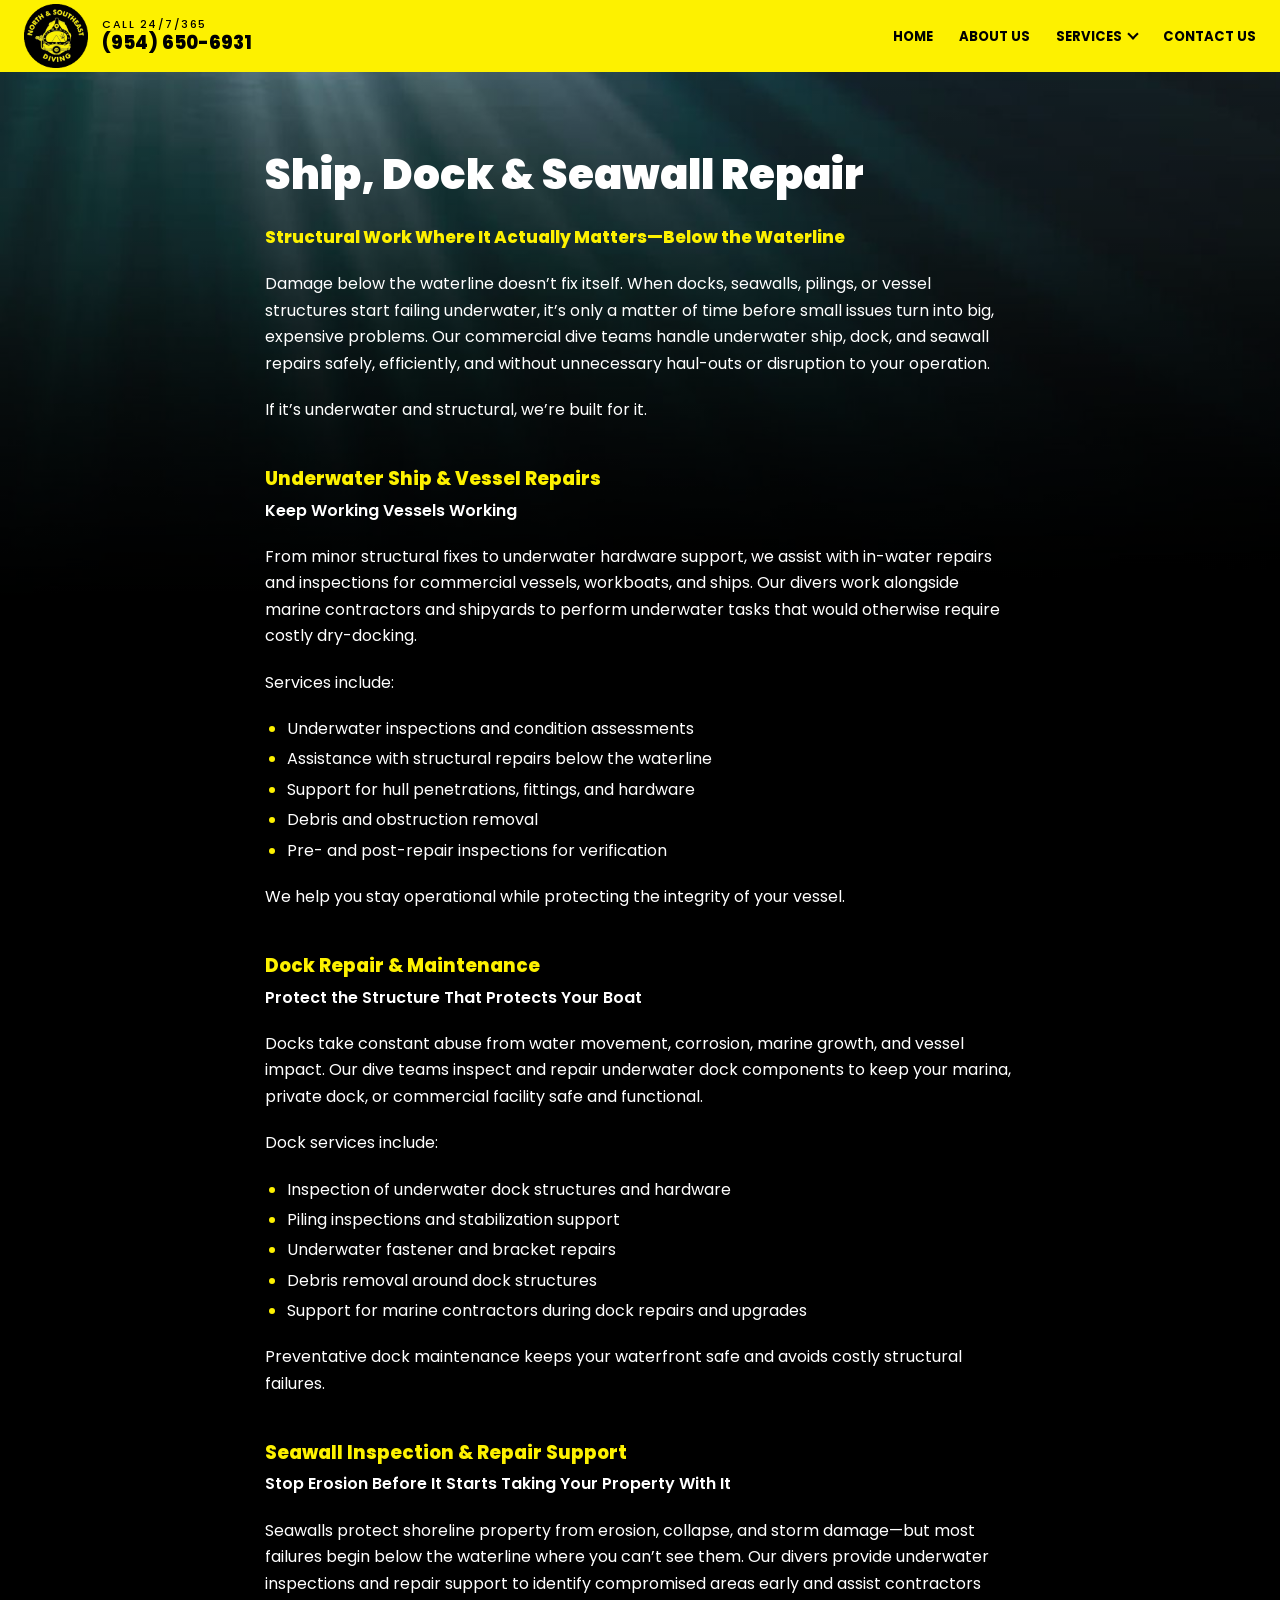
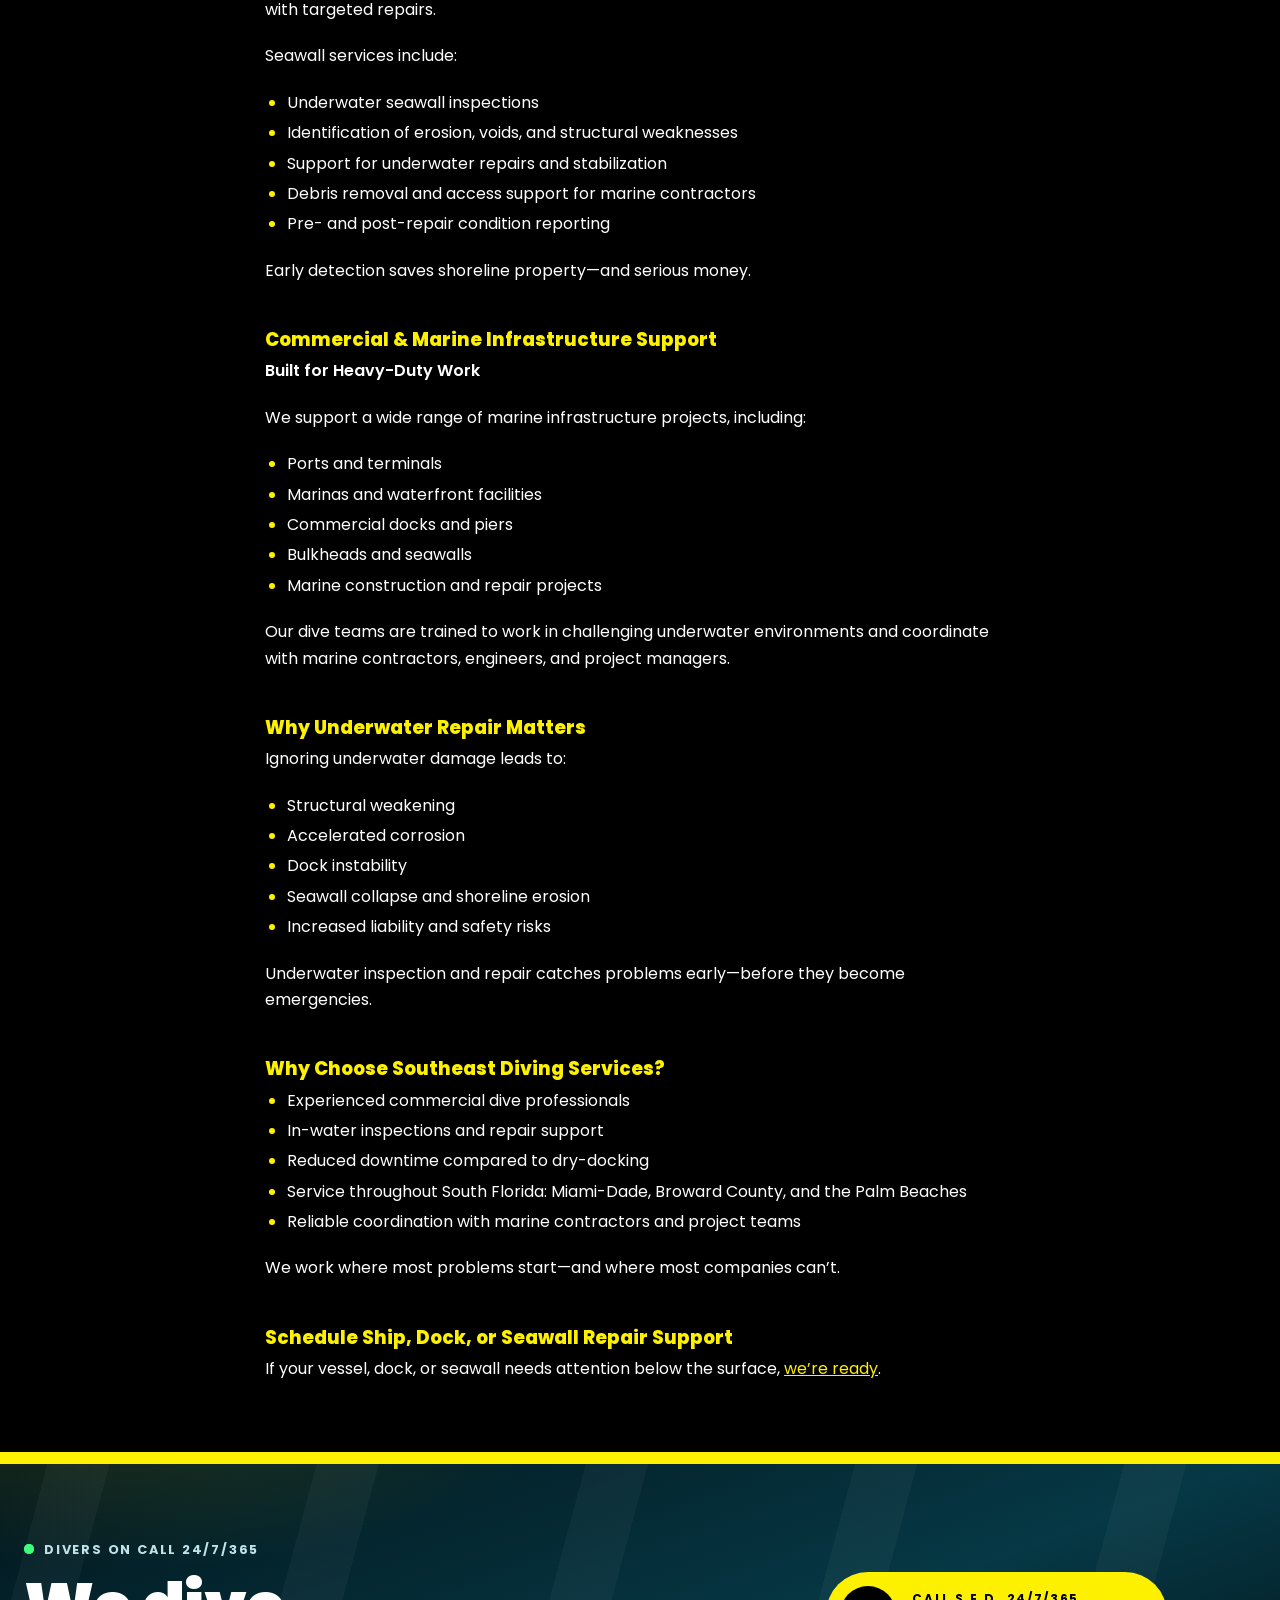
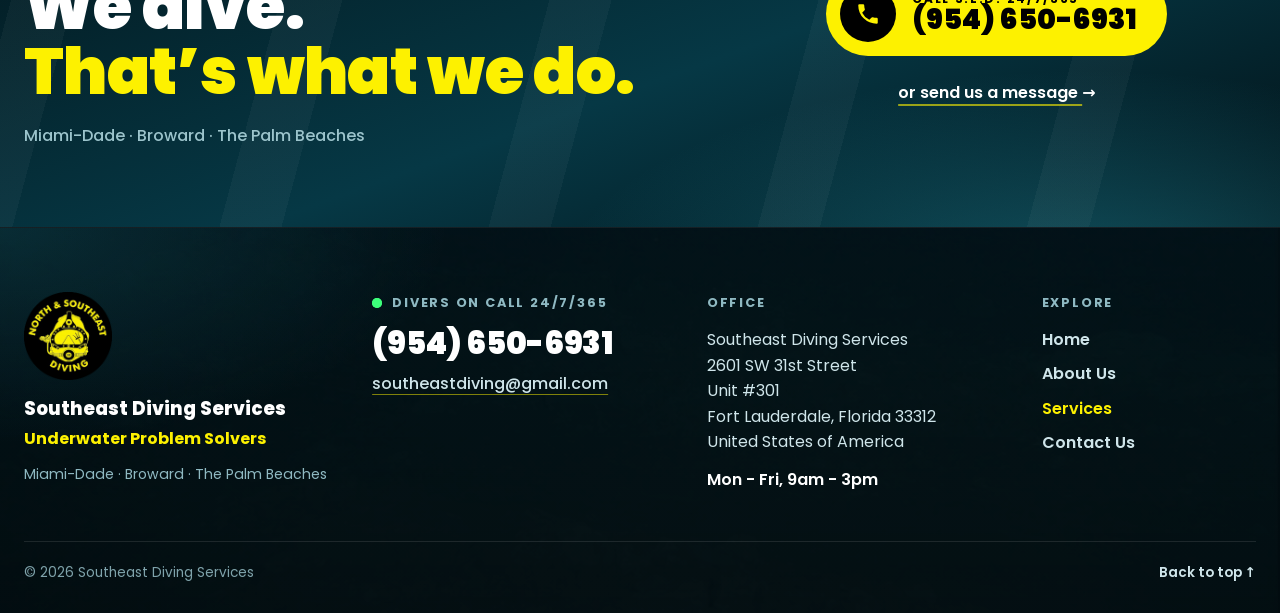
<file: services/ship-dock-seawall-repair/index.html>
<!doctype html>
<html lang="en">
<head>
  <meta charset="utf-8">
  <meta name="viewport" content="width=device-width, initial-scale=1">
  <title>Ship, Dock &amp; Seawall Repair | Southeast Diving Services</title>
  <meta name="description" content="Underwater ship, dock, and seawall inspection and repair support in South Florida.">
  <link rel="icon" href="../../images/logo.png">
  <link rel="preconnect" href="https://fonts.googleapis.com">
  <link rel="preconnect" href="https://fonts.gstatic.com" crossorigin>
  <link href="https://fonts.googleapis.com/css2?family=Poppins:wght@400;500;600;700;800;900&display=swap" rel="stylesheet">
  <link rel="stylesheet" href="../../css/style.css?v=9">
</head>
<body>

  <header>
    <nav class="nav wrap" aria-label="Main">
      <div class="nav-left">
        <a href="../../"><img src="../../images/logo.png" alt="Southeast Diving Services logo"></a>
        <a class="call" href="tel:+19546506931"><span class="label">CALL 24/7/365</span><span class="num">(954) 650-6931</span></a>
      </div>
      <button class="menu-toggle" aria-expanded="false" aria-controls="menu">Menu</button>
      <ul class="menu" id="menu">
        <li><a href="../../">Home</a></li>
        <li><a href="../../about-us/">About Us</a></li>
        <li class="has-sub">
          <a href="../../services/">Services</a>
          <ul class="submenu">
            <li><a href="../../services/commercial-diving-services/">Commercial Dive Services</a></li>
            <li><a href="../../services/ship-dock-seawall-repair/" aria-current="page">Ship, Dock &amp; Seawall Repair</a></li>
            <li><a href="../../services/zinc-replacement-propeller-inspection/">Zinc Replacement &amp; Propeller Inspection</a></li>
            <li><a href="../../services/vessel-loading-hauling-services/">Vessel Loading &amp; Hauling Services</a></li>
            <li><a href="../../services/underwater-boat-yacht-cleaning-professionals/">Underwater Boat &amp; Yacht Cleaning Professionals</a></li>
            <li><a href="../../port-services/">Port Services</a></li>
          </ul>
        </li>
        <li><a href="../../contact-us/">Contact Us</a></li>
      </ul>
    </nav>
  </header>

  <main class="page has-cta">
    <div class="prose">
        <h1>Ship, Dock &amp; Seawall Repair</h1>
        <p class="tagline">Structural Work Where It Actually Matters—Below the Waterline</p>
        <p>Damage below the waterline doesn’t fix itself. When docks, seawalls, pilings, or vessel structures start failing underwater, it’s only a matter of time before small issues turn into big, expensive problems. Our commercial dive teams handle underwater ship, dock, and seawall repairs safely, efficiently, and without unnecessary haul-outs or disruption to your operation.</p>
        <p>If it’s underwater and structural, we’re built for it.</p>
        <h2 class="small">Underwater Ship &amp; Vessel Repairs</h2>
        <p class="sub">Keep Working Vessels Working</p>
        <p>From minor structural fixes to underwater hardware support, we assist with in-water repairs and inspections for commercial vessels, workboats, and ships. Our divers work alongside marine contractors and shipyards to perform underwater tasks that would otherwise require costly dry-docking.</p>
        <p>Services include:</p>
        <ul>
          <li>Underwater inspections and condition assessments</li>
          <li>Assistance with structural repairs below the waterline</li>
          <li>Support for hull penetrations, fittings, and hardware</li>
          <li>Debris and obstruction removal</li>
          <li>Pre- and post-repair inspections for verification</li>
        </ul>
        <p>We help you stay operational while protecting the integrity of your vessel.</p>
        <h2 class="small">Dock Repair &amp; Maintenance</h2>
        <p class="sub">Protect the Structure That Protects Your Boat</p>
        <p>Docks take constant abuse from water movement, corrosion, marine growth, and vessel impact. Our dive teams inspect and repair underwater dock components to keep your marina, private dock, or commercial facility safe and functional.</p>
        <p>Dock services include:</p>
        <ul>
          <li>Inspection of underwater dock structures and hardware</li>
          <li>Piling inspections and stabilization support</li>
          <li>Underwater fastener and bracket repairs</li>
          <li>Debris removal around dock structures</li>
          <li>Support for marine contractors during dock repairs and upgrades</li>
        </ul>
        <p>Preventative dock maintenance keeps your waterfront safe and avoids costly structural failures.</p>
        <h2 class="small">Seawall Inspection &amp; Repair Support</h2>
        <p class="sub">Stop Erosion Before It Starts Taking Your Property With It</p>
        <p>Seawalls protect shoreline property from erosion, collapse, and storm damage—but most failures begin below the waterline where you can’t see them. Our divers provide underwater inspections and repair support to identify compromised areas early and assist contractors with targeted repairs.</p>
        <p>Seawall services include:</p>
        <ul>
          <li>Underwater seawall inspections</li>
          <li>Identification of erosion, voids, and structural weaknesses</li>
          <li>Support for underwater repairs and stabilization</li>
          <li>Debris removal and access support for marine contractors</li>
          <li>Pre- and post-repair condition reporting</li>
        </ul>
        <p>Early detection saves shoreline property—and serious money.</p>
        <h2 class="small">Commercial &amp; Marine Infrastructure Support</h2>
        <p class="sub">Built for Heavy-Duty Work</p>
        <p>We support a wide range of marine infrastructure projects, including:</p>
        <ul>
          <li>Ports and terminals</li>
          <li>Marinas and waterfront facilities</li>
          <li>Commercial docks and piers</li>
          <li>Bulkheads and seawalls</li>
          <li>Marine construction and repair projects</li>
        </ul>
        <p>Our dive teams are trained to work in challenging underwater environments and coordinate with marine contractors, engineers, and project managers.</p>
        <h2 class="small">Why Underwater Repair Matters</h2>
        <p>Ignoring underwater damage leads to:</p>
        <ul>
          <li>Structural weakening</li>
          <li>Accelerated corrosion</li>
          <li>Dock instability</li>
          <li>Seawall collapse and shoreline erosion</li>
          <li>Increased liability and safety risks</li>
        </ul>
        <p>Underwater inspection and repair catches problems early—before they become emergencies.</p>
        <h2 class="small">Why Choose Southeast Diving Services?</h2>
        <ul>
          <li>Experienced commercial dive professionals</li>
          <li>In-water inspections and repair support</li>
          <li>Reduced downtime compared to dry-docking</li>
          <li>Service throughout South Florida: Miami-Dade, Broward County, and the Palm Beaches</li>
          <li>Reliable coordination with marine contractors and project teams</li>
        </ul>
        <p>We work where most problems start—and where most companies can’t.</p>
        <h2 class="small">Schedule Ship, Dock, or Seawall Repair Support</h2>
        <p>If your vessel, dock, or seawall needs attention below the surface, <a href="../../contact-us/">we’re ready</a>.</p>
    </div>
  <section class="dive-cta" aria-label="Call Southeast Diving Services">
    <div class="bubbles" aria-hidden="true">
      <span style="--l:6%;--s:10px;--d:9s;--w:0s"></span>
      <span style="--l:14%;--s:6px;--d:7s;--w:2.5s"></span>
      <span style="--l:23%;--s:14px;--d:11s;--w:1s"></span>
      <span style="--l:35%;--s:8px;--d:8s;--w:4s"></span>
      <span style="--l:48%;--s:5px;--d:6.5s;--w:1.5s"></span>
      <span style="--l:58%;--s:12px;--d:10s;--w:3s"></span>
      <span style="--l:67%;--s:7px;--d:7.5s;--w:0.5s"></span>
      <span style="--l:76%;--s:16px;--d:12s;--w:2s"></span>
      <span style="--l:85%;--s:6px;--d:6s;--w:3.5s"></span>
      <span style="--l:93%;--s:10px;--d:9.5s;--w:1.2s"></span>
    </div>
    <div class="wrap dive-cta-inner">
      <div>
        <p class="eyebrow"><span class="live-dot" aria-hidden="true"></span>Divers on call 24/7/365</p>
        <h2>We dive.<br><span>That’s what we do.</span></h2>
        <p class="area">Miami-Dade · Broward · The Palm Beaches</p>
      </div>
      <div class="dive-cta-actions">
        <a class="call-pill" href="tel:+19546506931">
          <span class="icon" aria-hidden="true"><svg width="26" height="26" viewBox="0 0 24 24" fill="currentColor"><path d="M6.6 10.8a15.1 15.1 0 0 0 6.6 6.6l2.2-2.2a1 1 0 0 1 1-.25 11.4 11.4 0 0 0 3.6.57 1 1 0 0 1 1 1V20a1 1 0 0 1-1 1A17 17 0 0 1 3 4a1 1 0 0 1 1-1h3.5a1 1 0 0 1 1 1c0 1.25.2 2.45.57 3.6a1 1 0 0 1-.25 1z"/></svg></span>
          <span class="num"><small>Call S.E.D. 24/7/365</small>(954) 650-6931</span>
        </a>
        <a class="msg-link" href="../../contact-us/">or send us a message <span>→</span></a>
      </div>
    </div>
  </section>
  </main>

  <footer class="site-footer">
    <div class="wrap">
      <div class="foot">
        <div class="foot-brand">
          <img src="../../images/logo.png" alt="Southeast Diving Services logo" width="88" height="88" loading="lazy">
          <p class="foot-name">Southeast Diving Services</p>
          <p class="foot-tag">Underwater Problem Solvers</p>
          <p class="foot-area">Miami-Dade · Broward · The Palm Beaches</p>
        </div>
        <div>
          <p class="eyebrow"><span class="live-dot" aria-hidden="true"></span>Divers on call 24/7/365</p>
          <a class="foot-phone" href="tel:+19546506931">(954) 650-6931</a>
          <a class="foot-email" href="mailto:southeastdiving@gmail.com">southeastdiving@gmail.com</a>
        </div>
        <div>
          <p class="eyebrow">Office</p>
          <address>Southeast Diving Services<br>2601 SW 31st Street<br>Unit #301<br>Fort Lauderdale, Florida 33312<br>United States of America</address>
          <p class="foot-hours">Mon - Fri, 9am - 3pm</p>
        </div>
        <nav aria-label="Footer">
          <p class="eyebrow">Explore</p>
          <ul class="foot-menu">
            <li><a href="../../">Home</a></li>
            <li><a href="../../about-us/">About Us</a></li>
            <li><a class="current" href="../../services/">Services</a></li>
            <li><a href="../../contact-us/">Contact Us</a></li>
          </ul>
        </nav>
      </div>
      <div class="foot-bottom">
        <p>&copy; <span id="year">2026</span> Southeast Diving Services</p>
        <a href="#" class="to-top">Back to top <span aria-hidden="true">↑</span></a>
      </div>
    </div>
  </footer>

  <script>
    document.getElementById('year').textContent = new Date().getFullYear();
    const toggle = document.querySelector('.menu-toggle');
    const menu = document.getElementById('menu');
    toggle.addEventListener('click', () => {
      const open = menu.classList.toggle('open');
      toggle.setAttribute('aria-expanded', open);
    });
    menu.addEventListener('click', e => {
      if (e.target.tagName === 'A') { menu.classList.remove('open'); toggle.setAttribute('aria-expanded', false); }
    });
    const header = document.querySelector('header');
    const onScroll = () => header.classList.toggle('scrolled', scrollY > 40);
    addEventListener('scroll', onScroll, { passive: true });
    onScroll();
  </script>
</body>
</html>
</file>
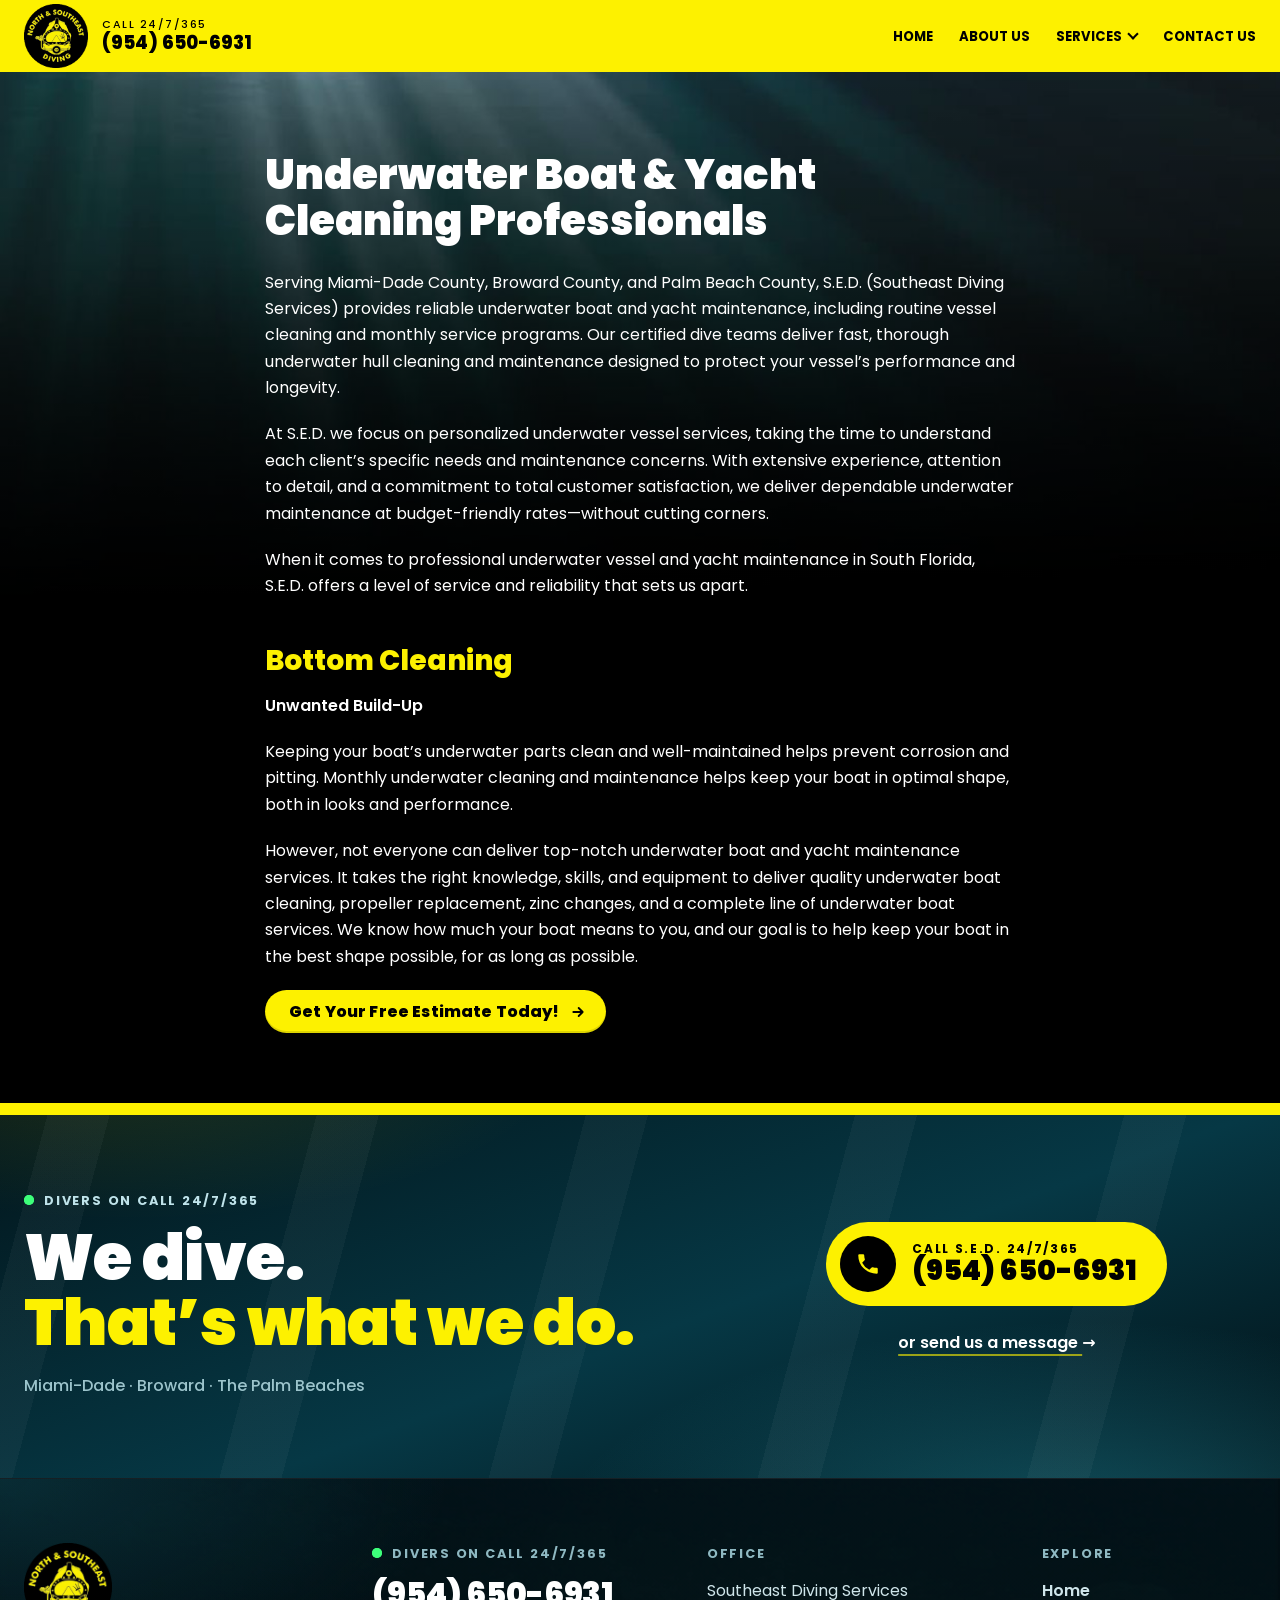
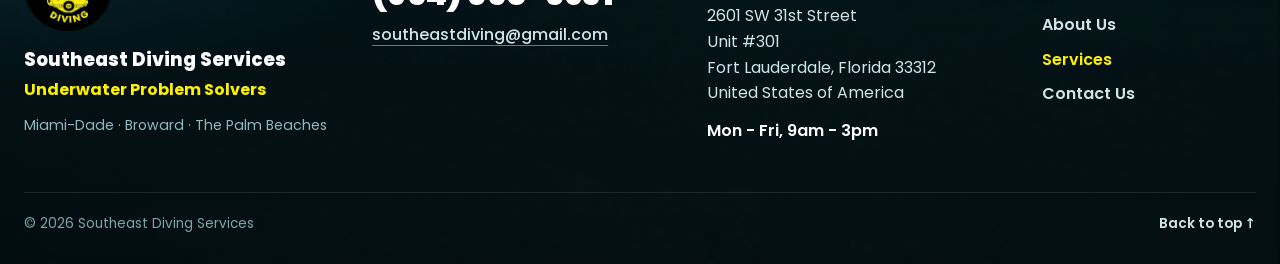
<file: services/underwater-boat-yacht-cleaning-professionals/index.html>
<!doctype html>
<html lang="en">
<head>
  <meta charset="utf-8">
  <meta name="viewport" content="width=device-width, initial-scale=1">
  <title>Underwater Boat &amp; Yacht Cleaning | Southeast Diving Services</title>
  <meta name="description" content="Hull and bottom cleaning, running gear service, zinc replacement, and underwater inspections for boats and yachts.">
  <link rel="icon" href="../../images/logo.png">
  <link rel="preconnect" href="https://fonts.googleapis.com">
  <link rel="preconnect" href="https://fonts.gstatic.com" crossorigin>
  <link href="https://fonts.googleapis.com/css2?family=Poppins:wght@400;500;600;700;800;900&display=swap" rel="stylesheet">
  <link rel="stylesheet" href="../../css/style.css?v=9">
</head>
<body>

  <header>
    <nav class="nav wrap" aria-label="Main">
      <div class="nav-left">
        <a href="../../"><img src="../../images/logo.png" alt="Southeast Diving Services logo"></a>
        <a class="call" href="tel:+19546506931"><span class="label">CALL 24/7/365</span><span class="num">(954) 650-6931</span></a>
      </div>
      <button class="menu-toggle" aria-expanded="false" aria-controls="menu">Menu</button>
      <ul class="menu" id="menu">
        <li><a href="../../">Home</a></li>
        <li><a href="../../about-us/">About Us</a></li>
        <li class="has-sub">
          <a href="../../services/">Services</a>
          <ul class="submenu">
            <li><a href="../../services/commercial-diving-services/">Commercial Dive Services</a></li>
            <li><a href="../../services/ship-dock-seawall-repair/">Ship, Dock &amp; Seawall Repair</a></li>
            <li><a href="../../services/zinc-replacement-propeller-inspection/">Zinc Replacement &amp; Propeller Inspection</a></li>
            <li><a href="../../services/vessel-loading-hauling-services/">Vessel Loading &amp; Hauling Services</a></li>
            <li><a href="../../services/underwater-boat-yacht-cleaning-professionals/" aria-current="page">Underwater Boat &amp; Yacht Cleaning Professionals</a></li>
            <li><a href="../../port-services/">Port Services</a></li>
          </ul>
        </li>
        <li><a href="../../contact-us/">Contact Us</a></li>
      </ul>
    </nav>
  </header>

  <main class="page has-cta">
    <div class="prose">
        <h1>Underwater Boat &amp; Yacht Cleaning Professionals</h1>
        <p>Serving Miami-Dade County, Broward County, and Palm Beach County, S.E.D. (Southeast Diving Services) provides reliable underwater boat and yacht maintenance, including routine vessel cleaning and monthly service programs. Our certified dive teams deliver fast, thorough underwater hull cleaning and maintenance designed to protect your vessel’s performance and longevity.</p>
        <p>At S.E.D. we focus on personalized underwater vessel services, taking the time to understand each client’s specific needs and maintenance concerns. With extensive experience, attention to detail, and a commitment to total customer satisfaction, we deliver dependable underwater maintenance at budget-friendly rates—without cutting corners.</p>
        <p>When it comes to professional underwater vessel and yacht maintenance in South Florida, S.E.D. offers a level of service and reliability that sets us apart.</p>
        <h2>Bottom Cleaning</h2>
        <p class="sub">Unwanted Build-Up</p>
        <p>Keeping your boat’s underwater parts clean and well-maintained helps prevent corrosion and pitting. Monthly underwater cleaning and maintenance helps keep your boat in optimal shape, both in looks and performance.</p>
        <p>However, not everyone can deliver top-notch underwater boat and yacht maintenance services. It takes the right knowledge, skills, and equipment to deliver quality underwater boat cleaning, propeller replacement, zinc changes, and a complete line of underwater boat services. We know how much your boat means to you, and our goal is to help keep your boat in the best shape possible, for as long as possible.</p>
        <p><a class="btn" href="../../contact-us/">Get Your Free Estimate Today!</a></p>
    </div>
  <section class="dive-cta" aria-label="Call Southeast Diving Services">
    <div class="bubbles" aria-hidden="true">
      <span style="--l:6%;--s:10px;--d:9s;--w:0s"></span>
      <span style="--l:14%;--s:6px;--d:7s;--w:2.5s"></span>
      <span style="--l:23%;--s:14px;--d:11s;--w:1s"></span>
      <span style="--l:35%;--s:8px;--d:8s;--w:4s"></span>
      <span style="--l:48%;--s:5px;--d:6.5s;--w:1.5s"></span>
      <span style="--l:58%;--s:12px;--d:10s;--w:3s"></span>
      <span style="--l:67%;--s:7px;--d:7.5s;--w:0.5s"></span>
      <span style="--l:76%;--s:16px;--d:12s;--w:2s"></span>
      <span style="--l:85%;--s:6px;--d:6s;--w:3.5s"></span>
      <span style="--l:93%;--s:10px;--d:9.5s;--w:1.2s"></span>
    </div>
    <div class="wrap dive-cta-inner">
      <div>
        <p class="eyebrow"><span class="live-dot" aria-hidden="true"></span>Divers on call 24/7/365</p>
        <h2>We dive.<br><span>That’s what we do.</span></h2>
        <p class="area">Miami-Dade · Broward · The Palm Beaches</p>
      </div>
      <div class="dive-cta-actions">
        <a class="call-pill" href="tel:+19546506931">
          <span class="icon" aria-hidden="true"><svg width="26" height="26" viewBox="0 0 24 24" fill="currentColor"><path d="M6.6 10.8a15.1 15.1 0 0 0 6.6 6.6l2.2-2.2a1 1 0 0 1 1-.25 11.4 11.4 0 0 0 3.6.57 1 1 0 0 1 1 1V20a1 1 0 0 1-1 1A17 17 0 0 1 3 4a1 1 0 0 1 1-1h3.5a1 1 0 0 1 1 1c0 1.25.2 2.45.57 3.6a1 1 0 0 1-.25 1z"/></svg></span>
          <span class="num"><small>Call S.E.D. 24/7/365</small>(954) 650-6931</span>
        </a>
        <a class="msg-link" href="../../contact-us/">or send us a message <span>→</span></a>
      </div>
    </div>
  </section>
  </main>

  <footer class="site-footer">
    <div class="wrap">
      <div class="foot">
        <div class="foot-brand">
          <img src="../../images/logo.png" alt="Southeast Diving Services logo" width="88" height="88" loading="lazy">
          <p class="foot-name">Southeast Diving Services</p>
          <p class="foot-tag">Underwater Problem Solvers</p>
          <p class="foot-area">Miami-Dade · Broward · The Palm Beaches</p>
        </div>
        <div>
          <p class="eyebrow"><span class="live-dot" aria-hidden="true"></span>Divers on call 24/7/365</p>
          <a class="foot-phone" href="tel:+19546506931">(954) 650-6931</a>
          <a class="foot-email" href="mailto:southeastdiving@gmail.com">southeastdiving@gmail.com</a>
        </div>
        <div>
          <p class="eyebrow">Office</p>
          <address>Southeast Diving Services<br>2601 SW 31st Street<br>Unit #301<br>Fort Lauderdale, Florida 33312<br>United States of America</address>
          <p class="foot-hours">Mon - Fri, 9am - 3pm</p>
        </div>
        <nav aria-label="Footer">
          <p class="eyebrow">Explore</p>
          <ul class="foot-menu">
            <li><a href="../../">Home</a></li>
            <li><a href="../../about-us/">About Us</a></li>
            <li><a class="current" href="../../services/">Services</a></li>
            <li><a href="../../contact-us/">Contact Us</a></li>
          </ul>
        </nav>
      </div>
      <div class="foot-bottom">
        <p>&copy; <span id="year">2026</span> Southeast Diving Services</p>
        <a href="#" class="to-top">Back to top <span aria-hidden="true">↑</span></a>
      </div>
    </div>
  </footer>

  <script>
    document.getElementById('year').textContent = new Date().getFullYear();
    const toggle = document.querySelector('.menu-toggle');
    const menu = document.getElementById('menu');
    toggle.addEventListener('click', () => {
      const open = menu.classList.toggle('open');
      toggle.setAttribute('aria-expanded', open);
    });
    menu.addEventListener('click', e => {
      if (e.target.tagName === 'A') { menu.classList.remove('open'); toggle.setAttribute('aria-expanded', false); }
    });
    const header = document.querySelector('header');
    const onScroll = () => header.classList.toggle('scrolled', scrollY > 40);
    addEventListener('scroll', onScroll, { passive: true });
    onScroll();
  </script>
</body>
</html>
</file>
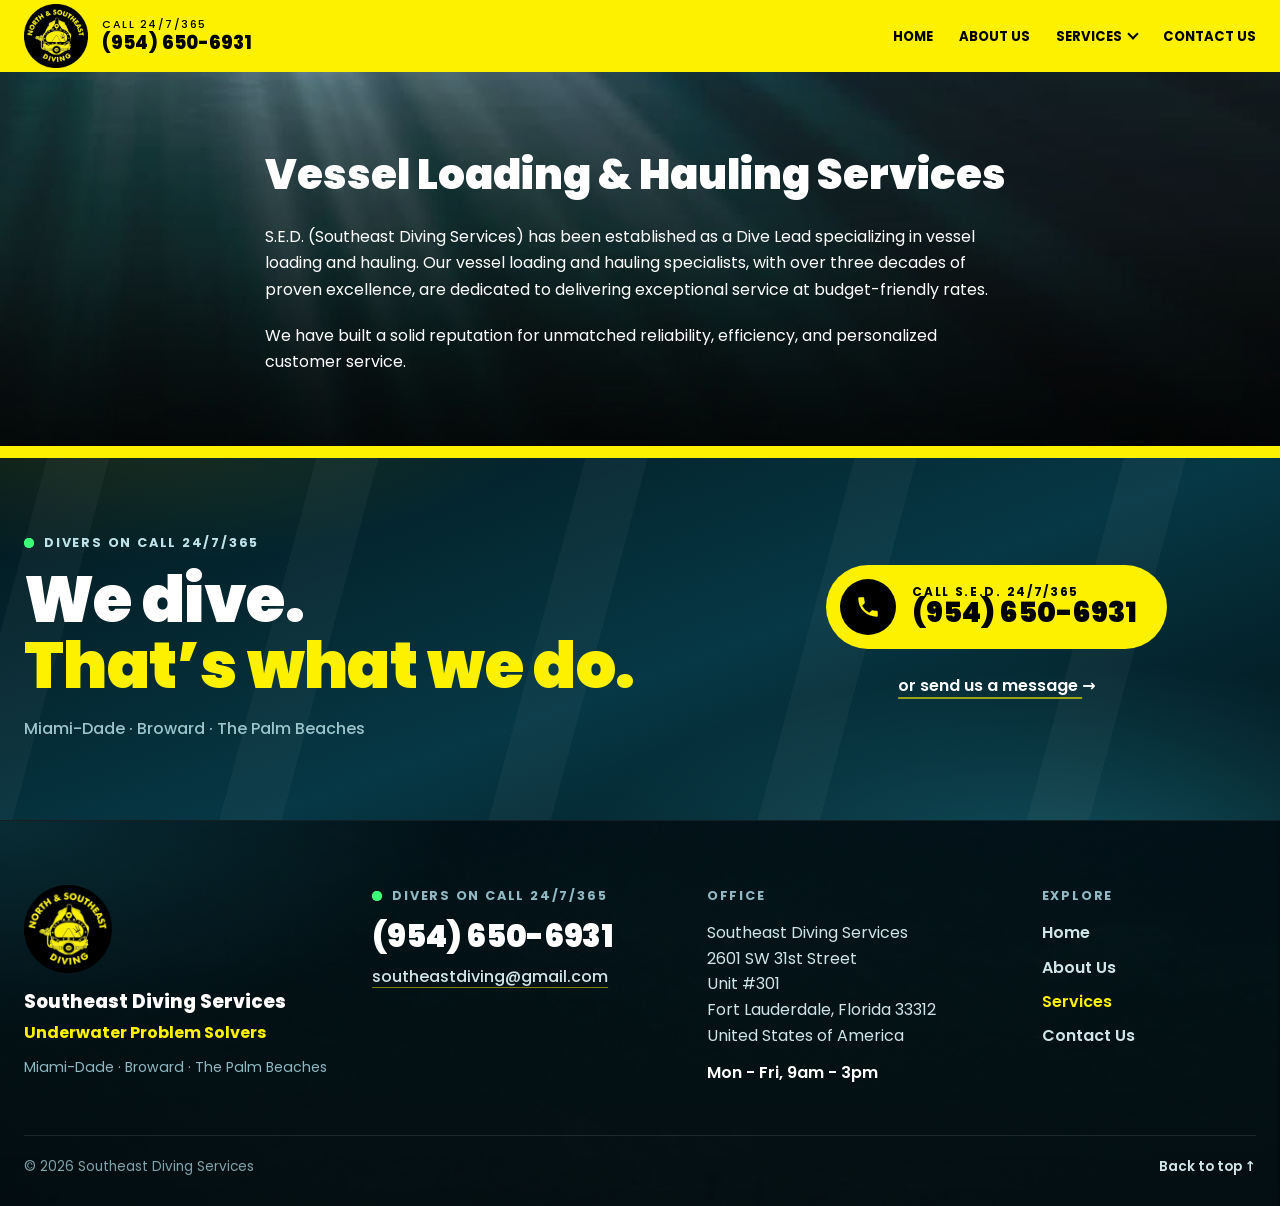
<file: services/vessel-loading-hauling-services/index.html>
<!doctype html>
<html lang="en">
<head>
  <meta charset="utf-8">
  <meta name="viewport" content="width=device-width, initial-scale=1">
  <title>Vessel Loading &amp; Hauling Services | Southeast Diving Services</title>
  <meta name="description" content="Safe, precise vessel loading, haul-outs, launches, and transport prep in South Florida.">
  <link rel="icon" href="../../images/logo.png">
  <link rel="preconnect" href="https://fonts.googleapis.com">
  <link rel="preconnect" href="https://fonts.gstatic.com" crossorigin>
  <link href="https://fonts.googleapis.com/css2?family=Poppins:wght@400;500;600;700;800;900&display=swap" rel="stylesheet">
  <link rel="stylesheet" href="../../css/style.css?v=9">
</head>
<body>

  <header>
    <nav class="nav wrap" aria-label="Main">
      <div class="nav-left">
        <a href="../../"><img src="../../images/logo.png" alt="Southeast Diving Services logo"></a>
        <a class="call" href="tel:+19546506931"><span class="label">CALL 24/7/365</span><span class="num">(954) 650-6931</span></a>
      </div>
      <button class="menu-toggle" aria-expanded="false" aria-controls="menu">Menu</button>
      <ul class="menu" id="menu">
        <li><a href="../../">Home</a></li>
        <li><a href="../../about-us/">About Us</a></li>
        <li class="has-sub">
          <a href="../../services/">Services</a>
          <ul class="submenu">
            <li><a href="../../services/commercial-diving-services/">Commercial Dive Services</a></li>
            <li><a href="../../services/ship-dock-seawall-repair/">Ship, Dock &amp; Seawall Repair</a></li>
            <li><a href="../../services/zinc-replacement-propeller-inspection/">Zinc Replacement &amp; Propeller Inspection</a></li>
            <li><a href="../../services/vessel-loading-hauling-services/" aria-current="page">Vessel Loading &amp; Hauling Services</a></li>
            <li><a href="../../services/underwater-boat-yacht-cleaning-professionals/">Underwater Boat &amp; Yacht Cleaning Professionals</a></li>
            <li><a href="../../port-services/">Port Services</a></li>
          </ul>
        </li>
        <li><a href="../../contact-us/">Contact Us</a></li>
      </ul>
    </nav>
  </header>

  <main class="page has-cta">
    <div class="prose">
        <h1>Vessel Loading &amp; Hauling Services</h1>
        <p>S.E.D. (Southeast Diving Services) has been established as a Dive Lead specializing in vessel loading and hauling. Our vessel loading and hauling specialists, with over three decades of proven excellence, are dedicated to delivering exceptional service at budget-friendly rates.</p>
        <p>We have built a solid reputation for unmatched reliability, efficiency, and personalized customer service.</p>
    </div>
  <section class="dive-cta" aria-label="Call Southeast Diving Services">
    <div class="bubbles" aria-hidden="true">
      <span style="--l:6%;--s:10px;--d:9s;--w:0s"></span>
      <span style="--l:14%;--s:6px;--d:7s;--w:2.5s"></span>
      <span style="--l:23%;--s:14px;--d:11s;--w:1s"></span>
      <span style="--l:35%;--s:8px;--d:8s;--w:4s"></span>
      <span style="--l:48%;--s:5px;--d:6.5s;--w:1.5s"></span>
      <span style="--l:58%;--s:12px;--d:10s;--w:3s"></span>
      <span style="--l:67%;--s:7px;--d:7.5s;--w:0.5s"></span>
      <span style="--l:76%;--s:16px;--d:12s;--w:2s"></span>
      <span style="--l:85%;--s:6px;--d:6s;--w:3.5s"></span>
      <span style="--l:93%;--s:10px;--d:9.5s;--w:1.2s"></span>
    </div>
    <div class="wrap dive-cta-inner">
      <div>
        <p class="eyebrow"><span class="live-dot" aria-hidden="true"></span>Divers on call 24/7/365</p>
        <h2>We dive.<br><span>That’s what we do.</span></h2>
        <p class="area">Miami-Dade · Broward · The Palm Beaches</p>
      </div>
      <div class="dive-cta-actions">
        <a class="call-pill" href="tel:+19546506931">
          <span class="icon" aria-hidden="true"><svg width="26" height="26" viewBox="0 0 24 24" fill="currentColor"><path d="M6.6 10.8a15.1 15.1 0 0 0 6.6 6.6l2.2-2.2a1 1 0 0 1 1-.25 11.4 11.4 0 0 0 3.6.57 1 1 0 0 1 1 1V20a1 1 0 0 1-1 1A17 17 0 0 1 3 4a1 1 0 0 1 1-1h3.5a1 1 0 0 1 1 1c0 1.25.2 2.45.57 3.6a1 1 0 0 1-.25 1z"/></svg></span>
          <span class="num"><small>Call S.E.D. 24/7/365</small>(954) 650-6931</span>
        </a>
        <a class="msg-link" href="../../contact-us/">or send us a message <span>→</span></a>
      </div>
    </div>
  </section>
  </main>

  <footer class="site-footer">
    <div class="wrap">
      <div class="foot">
        <div class="foot-brand">
          <img src="../../images/logo.png" alt="Southeast Diving Services logo" width="88" height="88" loading="lazy">
          <p class="foot-name">Southeast Diving Services</p>
          <p class="foot-tag">Underwater Problem Solvers</p>
          <p class="foot-area">Miami-Dade · Broward · The Palm Beaches</p>
        </div>
        <div>
          <p class="eyebrow"><span class="live-dot" aria-hidden="true"></span>Divers on call 24/7/365</p>
          <a class="foot-phone" href="tel:+19546506931">(954) 650-6931</a>
          <a class="foot-email" href="mailto:southeastdiving@gmail.com">southeastdiving@gmail.com</a>
        </div>
        <div>
          <p class="eyebrow">Office</p>
          <address>Southeast Diving Services<br>2601 SW 31st Street<br>Unit #301<br>Fort Lauderdale, Florida 33312<br>United States of America</address>
          <p class="foot-hours">Mon - Fri, 9am - 3pm</p>
        </div>
        <nav aria-label="Footer">
          <p class="eyebrow">Explore</p>
          <ul class="foot-menu">
            <li><a href="../../">Home</a></li>
            <li><a href="../../about-us/">About Us</a></li>
            <li><a class="current" href="../../services/">Services</a></li>
            <li><a href="../../contact-us/">Contact Us</a></li>
          </ul>
        </nav>
      </div>
      <div class="foot-bottom">
        <p>&copy; <span id="year">2026</span> Southeast Diving Services</p>
        <a href="#" class="to-top">Back to top <span aria-hidden="true">↑</span></a>
      </div>
    </div>
  </footer>

  <script>
    document.getElementById('year').textContent = new Date().getFullYear();
    const toggle = document.querySelector('.menu-toggle');
    const menu = document.getElementById('menu');
    toggle.addEventListener('click', () => {
      const open = menu.classList.toggle('open');
      toggle.setAttribute('aria-expanded', open);
    });
    menu.addEventListener('click', e => {
      if (e.target.tagName === 'A') { menu.classList.remove('open'); toggle.setAttribute('aria-expanded', false); }
    });
    const header = document.querySelector('header');
    const onScroll = () => header.classList.toggle('scrolled', scrollY > 40);
    addEventListener('scroll', onScroll, { passive: true });
    onScroll();
  </script>
</body>
</html>
</file>
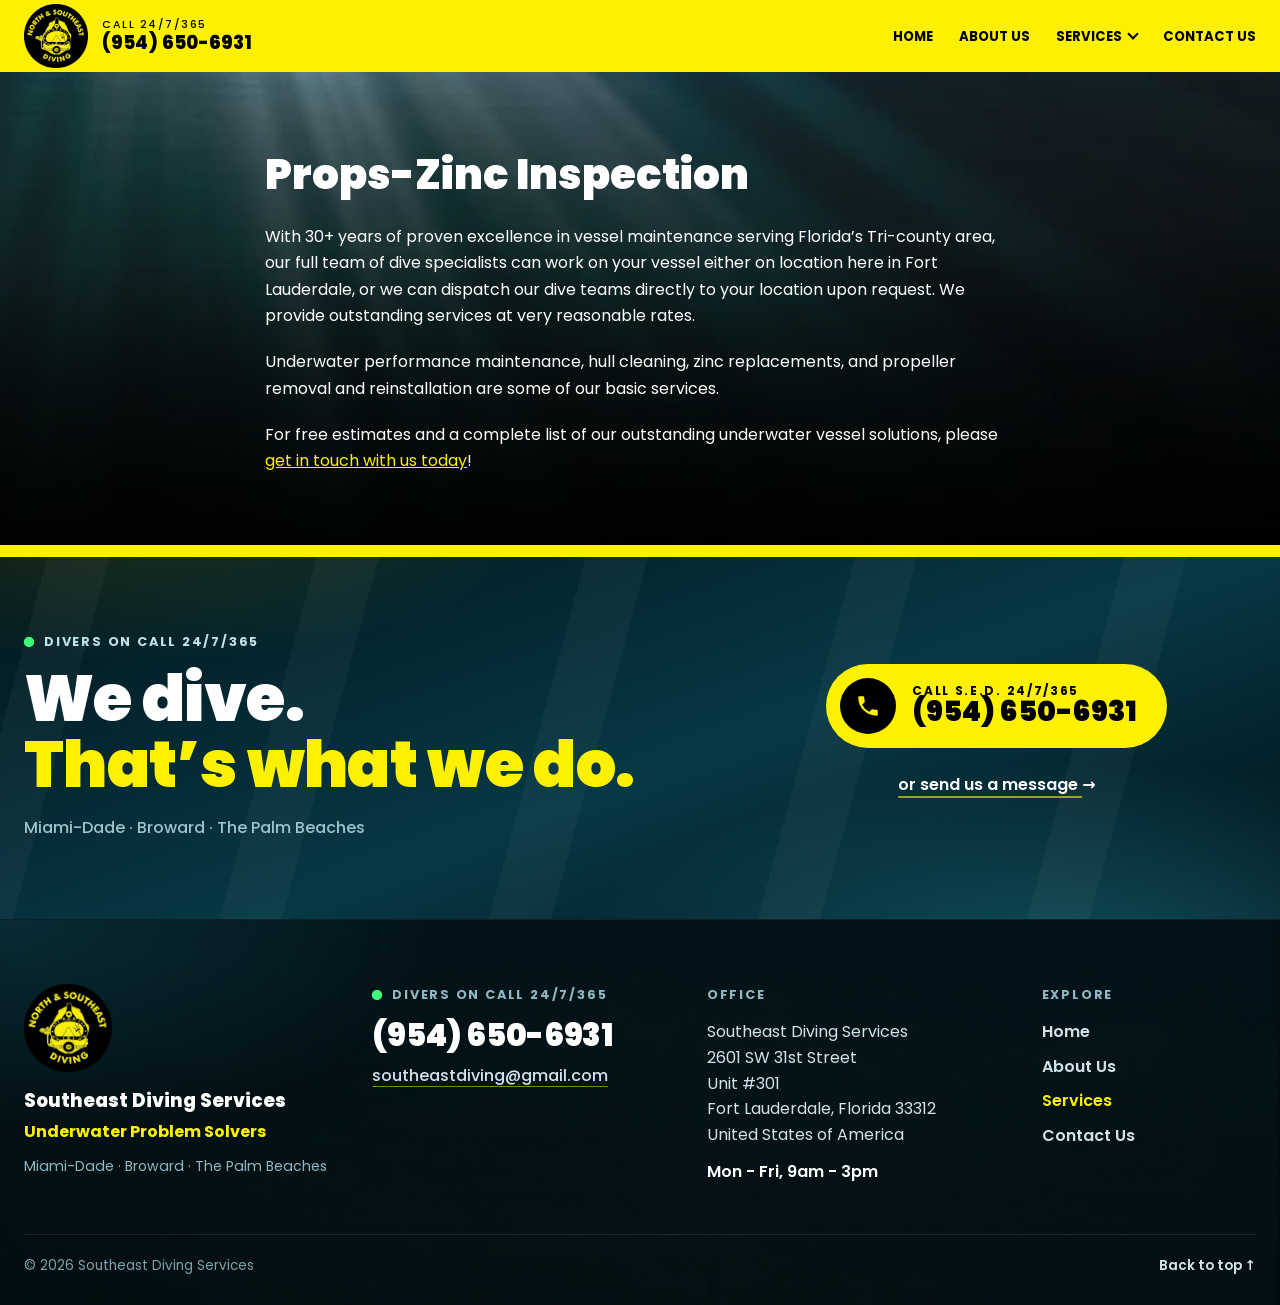
<file: services/zinc-replacement-propeller-inspection/index.html>
<!doctype html>
<html lang="en">
<head>
  <meta charset="utf-8">
  <meta name="viewport" content="width=device-width, initial-scale=1">
  <title>Zinc Replacement &amp; Propeller Inspection | Southeast Diving Services</title>
  <meta name="description" content="Zinc anode replacement, propeller inspection, and monthly underwater cleaning in South Florida.">
  <link rel="icon" href="../../images/logo.png">
  <link rel="preconnect" href="https://fonts.googleapis.com">
  <link rel="preconnect" href="https://fonts.gstatic.com" crossorigin>
  <link href="https://fonts.googleapis.com/css2?family=Poppins:wght@400;500;600;700;800;900&display=swap" rel="stylesheet">
  <link rel="stylesheet" href="../../css/style.css?v=9">
</head>
<body>

  <header>
    <nav class="nav wrap" aria-label="Main">
      <div class="nav-left">
        <a href="../../"><img src="../../images/logo.png" alt="Southeast Diving Services logo"></a>
        <a class="call" href="tel:+19546506931"><span class="label">CALL 24/7/365</span><span class="num">(954) 650-6931</span></a>
      </div>
      <button class="menu-toggle" aria-expanded="false" aria-controls="menu">Menu</button>
      <ul class="menu" id="menu">
        <li><a href="../../">Home</a></li>
        <li><a href="../../about-us/">About Us</a></li>
        <li class="has-sub">
          <a href="../../services/">Services</a>
          <ul class="submenu">
            <li><a href="../../services/commercial-diving-services/">Commercial Dive Services</a></li>
            <li><a href="../../services/ship-dock-seawall-repair/">Ship, Dock &amp; Seawall Repair</a></li>
            <li><a href="../../services/zinc-replacement-propeller-inspection/" aria-current="page">Zinc Replacement &amp; Propeller Inspection</a></li>
            <li><a href="../../services/vessel-loading-hauling-services/">Vessel Loading &amp; Hauling Services</a></li>
            <li><a href="../../services/underwater-boat-yacht-cleaning-professionals/">Underwater Boat &amp; Yacht Cleaning Professionals</a></li>
            <li><a href="../../port-services/">Port Services</a></li>
          </ul>
        </li>
        <li><a href="../../contact-us/">Contact Us</a></li>
      </ul>
    </nav>
  </header>

  <main class="page has-cta">
    <div class="prose">
        <h1>Props-Zinc Inspection</h1>
        <p>With 30+ years of proven excellence in vessel maintenance serving Florida’s Tri-county area, our full team of dive specialists can work on your vessel either on location here in Fort Lauderdale, or we can dispatch our dive teams directly to your location upon request. We provide outstanding services at very reasonable rates.</p>
        <p>Underwater performance maintenance, hull cleaning, zinc replacements, and propeller removal and reinstallation are some of our basic services.</p>
        <p>For free estimates and a complete list of our outstanding underwater vessel solutions, please <a href="../../contact-us/">get in touch with us today</a>!</p>
    </div>
  <section class="dive-cta" aria-label="Call Southeast Diving Services">
    <div class="bubbles" aria-hidden="true">
      <span style="--l:6%;--s:10px;--d:9s;--w:0s"></span>
      <span style="--l:14%;--s:6px;--d:7s;--w:2.5s"></span>
      <span style="--l:23%;--s:14px;--d:11s;--w:1s"></span>
      <span style="--l:35%;--s:8px;--d:8s;--w:4s"></span>
      <span style="--l:48%;--s:5px;--d:6.5s;--w:1.5s"></span>
      <span style="--l:58%;--s:12px;--d:10s;--w:3s"></span>
      <span style="--l:67%;--s:7px;--d:7.5s;--w:0.5s"></span>
      <span style="--l:76%;--s:16px;--d:12s;--w:2s"></span>
      <span style="--l:85%;--s:6px;--d:6s;--w:3.5s"></span>
      <span style="--l:93%;--s:10px;--d:9.5s;--w:1.2s"></span>
    </div>
    <div class="wrap dive-cta-inner">
      <div>
        <p class="eyebrow"><span class="live-dot" aria-hidden="true"></span>Divers on call 24/7/365</p>
        <h2>We dive.<br><span>That’s what we do.</span></h2>
        <p class="area">Miami-Dade · Broward · The Palm Beaches</p>
      </div>
      <div class="dive-cta-actions">
        <a class="call-pill" href="tel:+19546506931">
          <span class="icon" aria-hidden="true"><svg width="26" height="26" viewBox="0 0 24 24" fill="currentColor"><path d="M6.6 10.8a15.1 15.1 0 0 0 6.6 6.6l2.2-2.2a1 1 0 0 1 1-.25 11.4 11.4 0 0 0 3.6.57 1 1 0 0 1 1 1V20a1 1 0 0 1-1 1A17 17 0 0 1 3 4a1 1 0 0 1 1-1h3.5a1 1 0 0 1 1 1c0 1.25.2 2.45.57 3.6a1 1 0 0 1-.25 1z"/></svg></span>
          <span class="num"><small>Call S.E.D. 24/7/365</small>(954) 650-6931</span>
        </a>
        <a class="msg-link" href="../../contact-us/">or send us a message <span>→</span></a>
      </div>
    </div>
  </section>
  </main>

  <footer class="site-footer">
    <div class="wrap">
      <div class="foot">
        <div class="foot-brand">
          <img src="../../images/logo.png" alt="Southeast Diving Services logo" width="88" height="88" loading="lazy">
          <p class="foot-name">Southeast Diving Services</p>
          <p class="foot-tag">Underwater Problem Solvers</p>
          <p class="foot-area">Miami-Dade · Broward · The Palm Beaches</p>
        </div>
        <div>
          <p class="eyebrow"><span class="live-dot" aria-hidden="true"></span>Divers on call 24/7/365</p>
          <a class="foot-phone" href="tel:+19546506931">(954) 650-6931</a>
          <a class="foot-email" href="mailto:southeastdiving@gmail.com">southeastdiving@gmail.com</a>
        </div>
        <div>
          <p class="eyebrow">Office</p>
          <address>Southeast Diving Services<br>2601 SW 31st Street<br>Unit #301<br>Fort Lauderdale, Florida 33312<br>United States of America</address>
          <p class="foot-hours">Mon - Fri, 9am - 3pm</p>
        </div>
        <nav aria-label="Footer">
          <p class="eyebrow">Explore</p>
          <ul class="foot-menu">
            <li><a href="../../">Home</a></li>
            <li><a href="../../about-us/">About Us</a></li>
            <li><a class="current" href="../../services/">Services</a></li>
            <li><a href="../../contact-us/">Contact Us</a></li>
          </ul>
        </nav>
      </div>
      <div class="foot-bottom">
        <p>&copy; <span id="year">2026</span> Southeast Diving Services</p>
        <a href="#" class="to-top">Back to top <span aria-hidden="true">↑</span></a>
      </div>
    </div>
  </footer>

  <script>
    document.getElementById('year').textContent = new Date().getFullYear();
    const toggle = document.querySelector('.menu-toggle');
    const menu = document.getElementById('menu');
    toggle.addEventListener('click', () => {
      const open = menu.classList.toggle('open');
      toggle.setAttribute('aria-expanded', open);
    });
    menu.addEventListener('click', e => {
      if (e.target.tagName === 'A') { menu.classList.remove('open'); toggle.setAttribute('aria-expanded', false); }
    });
    const header = document.querySelector('header');
    const onScroll = () => header.classList.toggle('scrolled', scrollY > 40);
    addEventListener('scroll', onScroll, { passive: true });
    onScroll();
  </script>
</body>
</html>
</file>
<file: css/style.css>
:root {
  --yellow: #fdf100;
  --black: #000;
  --charcoal: #3e3e3e;
  --white: #fff;
  --max: 1290px;
  --stripe: 12px;
}
* { box-sizing: border-box; }
html { scroll-behavior: smooth; }
[id] { scroll-margin-top: 84px; }
body {
  margin: 0;
  font-family: "Poppins", system-ui, sans-serif;
  font-size: 16px;
  line-height: 1.65;
  color: var(--white);
  background: var(--black);
}
img { max-width: 100%; display: block; }
a { color: inherit; }
h1, h2, h3 { margin: 0; line-height: 1.1; }
.wrap { max-width: var(--max); margin: 0 auto; padding: 0 24px; }
.stripe { border-top: var(--stripe) solid var(--yellow); }

.btn {
  display: inline-flex;
  align-items: center;
  gap: 10px;
  padding: 12px 20px 12px 24px;
  border: 0;
  border-radius: 999px;
  background: var(--yellow);
  color: var(--black);
  font: 800 1rem/1.2 "Poppins", sans-serif;
  letter-spacing: .01em;
  text-decoration: none;
  cursor: pointer;
  box-shadow: 0 6px 18px rgba(0,0,0,.28), inset 0 -2px 0 rgba(0,0,0,.12);
  transition: transform .2s ease, box-shadow .2s ease, background-color .2s ease;
}
.btn::after {
  content: "";
  width: 16px; height: 16px;
  flex: none;
  background: currentColor;
  -webkit-mask: url("data:image/svg+xml,%3Csvg xmlns='http://www.w3.org/2000/svg' viewBox='0 0 24 24' fill='none' stroke='%23000' stroke-width='2.8' stroke-linecap='round' stroke-linejoin='round'%3E%3Cpath d='M5 12h14M13 6l6 6-6 6'/%3E%3C/svg%3E") center/contain no-repeat;
          mask: url("data:image/svg+xml,%3Csvg xmlns='http://www.w3.org/2000/svg' viewBox='0 0 24 24' fill='none' stroke='%23000' stroke-width='2.8' stroke-linecap='round' stroke-linejoin='round'%3E%3Cpath d='M5 12h14M13 6l6 6-6 6'/%3E%3C/svg%3E") center/contain no-repeat;
  transition: transform .2s ease;
}
.btn:hover { background-color: #fff440; transform: translateY(-2px); box-shadow: 0 12px 26px rgba(0,0,0,.35), 0 0 0 4px rgba(253,241,0,.2), inset 0 -2px 0 rgba(0,0,0,.12); }
.btn:hover::after { transform: translateX(4px); }
.btn:active { transform: translateY(0); box-shadow: 0 4px 12px rgba(0,0,0,.3), inset 0 2px 0 rgba(0,0,0,.12); }
.btn:focus-visible { outline: 3px solid var(--white); outline-offset: 3px; }

/* Header */
header { position: sticky; top: 0; z-index: 20; background: var(--yellow); color: var(--black); }
.nav { display: flex; align-items: center; justify-content: space-between; gap: 16px; min-height: 72px; transition: min-height .25s ease; }
.nav-left { display: flex; align-items: center; gap: 14px; }
.nav-left img { width: 64px; height: 64px; transition: width .25s ease, height .25s ease; }
/* "CALL 24/7/365" sits on its own lighter line above the phone number */
.call { display: inline-flex; flex-direction: column; line-height: 1.15; text-decoration: none; white-space: nowrap; }
.call .label { font-size: .68rem; font-weight: 500; letter-spacing: .14em; }
.call .num { font-size: 1.15rem; font-weight: 800; }
.menu { list-style: none; display: flex; gap: 26px; margin: 0; padding: 0; }
.menu a { text-decoration: none; font-weight: 700; font-size: .82rem; text-transform: uppercase; }
.menu a:hover { text-decoration: underline; text-underline-offset: 4px; }
.menu-toggle { display: none; background: none; border: 2px solid var(--black); padding: 6px 12px; font: 700 .85rem "Poppins", sans-serif; text-transform: uppercase; cursor: pointer; }

/* Hero */
.hero {
  position: relative;
  min-height: calc(100vh - 72px);
  min-height: calc(100svh - 72px);
  display: grid;
  place-items: center;
  text-align: center;
  overflow: hidden;
  background: #0d3b44 url("../images/hero-poster.jpg") center/cover;
}
.hero video { position: absolute; inset: 0; width: 100%; height: 100%; object-fit: cover; }
.hero::after { content: ""; position: absolute; inset: 0; background: rgba(0,0,0,.18); }
.hero-inner { position: relative; z-index: 1; padding: 40px 24px; }
.hero-inner img { width: 190px; margin: 0 auto 18px; }
.hero h1 { font-size: clamp(2rem, 4.5vw, 2.6rem); font-weight: 900; text-shadow: 0 2px 12px rgba(0,0,0,.45); }

/* Welcome */
.welcome { padding: 50px 0 30px; }
.welcome-grid { display: grid; grid-template-columns: 1.7fr 1fr; gap: 50px; align-items: start; }
.welcome h2, .contact h2, .team h2 { color: var(--yellow); font-size: clamp(2rem, 4.2vw, 3.1rem); font-weight: 800; margin-bottom: 26px; }
.welcome p { margin: 0 0 22px; }
.welcome .cta { text-align: center; margin-top: 30px; }
.welcome-grid img { width: 100%; height: auto; }
.helmet-wrap { position: relative; isolation: isolate; width: 100%; max-width: 310px; margin: -10px auto 0; }

/* Service cards */
.cards { display: grid; grid-template-columns: repeat(4, 1fr); gap: 24px; padding: 18px 0 24px; }
.card {
  position: relative;
  aspect-ratio: 305 / 262;
  background-size: auto 100%;
  transition: background-size .6s ease;
  background-position: center;
  display: flex;
  flex-direction: column;
  justify-content: flex-end;
  align-items: center;
  gap: 16px;
  padding: 0 12px 16px;
  text-align: center;
  overflow: hidden;
}
.card::before { content: ""; position: absolute; inset: 0; background: rgba(10,30,60,.35); transition: background .2s; }
.card:hover { background-size: auto 112%; }
.card:hover::before { background: rgba(10,30,60,.12); }
.card:hover .btn { background-color: #fff440; transform: translateY(-4px); box-shadow: 0 12px 24px rgba(0,0,0,.45), 0 0 0 4px rgba(253,241,0,.22), inset 0 -2px 0 rgba(0,0,0,.12); }
.card:hover .btn::after { transform: translateX(4px); }
.card h3 { transition: transform .25s ease; }
.card:hover h3 { transform: translateY(-4px); }
.card h3, .card .btn { position: relative; }
.card h3 { font-size: 1.25rem; font-weight: 900; text-shadow: 0 2px 8px rgba(0,0,0,.6); }
.card .btn { gap: 8px; padding: 9px 16px 9px 20px; font-size: .88rem; }
.card .btn::after { width: 14px; height: 14px; }

/* Diver band */
.band { height: clamp(260px, 38vw, 440px); background: url("../images/diver-band.jpg") center/cover; }

/* Trust badges */
.badges { background: var(--white); color: var(--black); padding: 36px 0 90px; }
.badge-grid { display: grid; grid-template-columns: repeat(3, 1fr); gap: 40px; text-align: center; }
.badge img.photo { width: 100%; max-width: 308px; aspect-ratio: 308 / 431; object-fit: cover; margin: 0 auto; }
.badge .check { display: block; width: 136px; height: 136px; margin: -26px auto 26px; position: relative; }
.badge .check circle { fill: var(--yellow); }
.badge .check path { fill: none; stroke: #000; stroke-width: 15; stroke-linejoin: miter; stroke-dasharray: 100; stroke-dashoffset: 0; }
.badge h3 { font-size: 1.15rem; font-weight: 900; }

/* Contact */
.contact { padding: 70px 0 54px; }
.contact-grid { display: grid; grid-template-columns: 1fr 1fr; gap: 30px; align-items: start; }
.contact p strong { color: var(--yellow); }
.contact .anytime { font-size: 1.2rem; font-weight: 500; margin: 26px 0 6px; }
.contact .big-phone { font-size: 2rem; font-weight: 900; text-decoration: none; }
/* Contact card */
.contact-card {
  --line: rgba(255,255,255,.16);
  --ok: #3dff7a;
  --err: #ff7a6b;
  position: relative;
  padding: 30px 28px 26px;
  border-radius: 16px;
  border: 1px solid rgba(255,255,255,.08);
  border-top: 4px solid var(--yellow);
  background:
    radial-gradient(ellipse 80% 60% at 100% 0%, rgba(31,140,160,.28), transparent 70%),
    linear-gradient(165deg, #0b2d36 0%, #061a20 100%);
  box-shadow: 0 24px 60px rgba(0,0,0,.45);
}
.cc-head { display: flex; align-items: center; gap: 14px; margin-bottom: 22px; }
.cc-icon { display: grid; place-items: center; width: 48px; height: 48px; border-radius: 12px; background: var(--yellow); color: var(--black); flex: none; }
.contact-card h3 { margin: 0; font-size: 1.35rem; font-weight: 800; color: var(--white); }
.cc-head p { margin: 2px 0 0; color: #a9ccd3; font-size: .92rem; }
.cc-chips { border: 0; padding: 0; margin: 0 0 20px; }
.cc-chips legend { padding: 0; margin-bottom: 10px; font-size: .78rem; font-weight: 700; letter-spacing: .12em; text-transform: uppercase; color: #a9ccd3; }
.chip-list { display: flex; flex-wrap: wrap; gap: 8px; }
.chip { position: relative; cursor: pointer; }
.chip input { position: absolute; opacity: 0; pointer-events: none; }
.chip span {
  display: inline-flex; align-items: center; gap: 6px;
  padding: 7px 14px;
  border: 1px solid var(--line);
  border-radius: 999px;
  font-size: .86rem; font-weight: 600;
  color: #dbeef2;
  background: rgba(255,255,255,.03);
  transition: background .15s, color .15s, border-color .15s, transform .15s;
}
.chip span::before { content: "+"; font-weight: 800; color: var(--yellow); transition: transform .2s; }
.chip:hover span { border-color: rgba(253,241,0,.6); transform: translateY(-1px); }
.chip input:checked + span { background: var(--yellow); border-color: var(--yellow); color: var(--black); }
.chip input:checked + span::before { content: "✓"; color: var(--black); }
.chip input:focus-visible + span { outline: 2px solid var(--yellow); outline-offset: 2px; }
.cc-row { display: grid; grid-template-columns: 1fr 1fr; gap: 12px; }
.fl { position: relative; margin-bottom: 14px; }
.fl input, .fl textarea {
  display: block;
  width: 100%;
  padding: 24px 40px 8px 14px;
  font: 500 1rem "Poppins", sans-serif;
  color: var(--white);
  background: rgba(255,255,255,.04);
  border: 1px solid var(--line);
  border-radius: 10px;
  transition: border-color .15s, box-shadow .15s, background .15s;
}
.fl textarea { min-height: 150px; resize: vertical; padding-top: 28px; }
.fl label {
  position: absolute; left: 15px; top: 15px;
  font-size: 1rem; color: #9fbfc6;
  pointer-events: none;
  transition: top .15s, font-size .15s, color .15s;
}
.fl label i { font-style: normal; color: #6f9199; font-size: .85em; }
.fl input:focus, .fl textarea:focus { outline: none; border-color: var(--yellow); background: rgba(255,255,255,.07); box-shadow: 0 0 0 4px rgba(253,241,0,.14); }
.fl input:focus + label, .fl input:not(:placeholder-shown) + label,
.fl textarea:focus + label, .fl textarea:not(:placeholder-shown) + label { top: 6px; font-size: .72rem; font-weight: 600; color: var(--yellow); }
.fl::after { content: ""; position: absolute; right: 14px; top: 17px; width: 18px; height: 18px; border-radius: 50%; transform: scale(0); transition: transform .2s; }
.fl.valid::after { transform: scale(1); background: var(--ok) url("data:image/svg+xml,%3Csvg xmlns='http://www.w3.org/2000/svg' viewBox='0 0 24 24' fill='none' stroke='%23000' stroke-width='4' stroke-linecap='round' stroke-linejoin='round'%3E%3Cpath d='M5 12l5 5 9-10'/%3E%3C/svg%3E") center/12px no-repeat; }
.fl.invalid input, .fl.invalid textarea { border-color: var(--err); }
.fl .err { display: none; margin: 5px 2px 0; font-size: .8rem; color: var(--err); }
.fl.invalid .err { display: block; }
.fl .count { position: absolute; right: 12px; bottom: 9px; font-size: .75rem; color: #6f9199; }
.fl:has(.count) .err { margin-top: 5px; }
.cc-foot { display: flex; flex-wrap: wrap; align-items: center; justify-content: space-between; gap: 14px; margin-top: 6px; }
.cc-submit {
  display: inline-flex; align-items: center; gap: 10px;
  padding: 13px 26px;
  border: 0; border-radius: 999px;
  background: var(--yellow); color: var(--black);
  font: 900 1rem "Poppins", sans-serif;
  cursor: pointer;
  box-shadow: 0 8px 22px rgba(253,241,0,.18);
  transition: transform .15s, box-shadow .15s;
}
.cc-submit svg { transition: transform .2s; }
.cc-submit:hover { transform: translateY(-2px); box-shadow: 0 12px 28px rgba(253,241,0,.28); }
.cc-submit:hover svg { transform: translateX(4px); }
.cc-alt { margin: 0 !important; font-size: .88rem; color: #a9ccd3; }
.cc-alt a { color: var(--yellow) !important; font-weight: 700; text-decoration: none; white-space: nowrap; }
.cc-success { text-align: center; padding: 30px 6px 10px; }
.cc-success .tick { display: grid; place-items: center; width: 68px; height: 68px; margin: 0 auto 16px; border-radius: 50%; background: var(--yellow); color: var(--black); animation: pop .45s cubic-bezier(.2,1.6,.4,1); }
.cc-success h3 { margin-bottom: 10px; }
.cc-success p { color: #cfe5ea; margin: 0 0 18px; }
.cc-success a { color: var(--yellow) !important; }
.cc-edit { background: none; border: 1px solid var(--line); color: var(--white); font: 600 .9rem "Poppins", sans-serif; padding: 9px 18px; border-radius: 999px; cursor: pointer; }
.cc-edit:hover { border-color: var(--yellow); color: var(--yellow); }
.contact-card.sent .cc-form-body { display: none; }
.cc-hp { position: absolute; left: -9999px; width: 1px; height: 1px; opacity: 0; }
.cc-error { margin: 0 0 14px !important; padding: 10px 14px; border-radius: 10px; background: rgba(255,122,107,.12); border: 1px solid rgba(255,122,107,.5); color: #ffd2cc; font-size: .9rem; }
.cc-error a { color: var(--yellow) !important; font-weight: 700; }
.cc-submit:disabled { cursor: wait; opacity: .85; transform: none; }
.cc-submit.sending { font-size: 0; }
.cc-submit.sending svg { display: none; }
.cc-submit.sending::before { content: ""; width: 18px; height: 18px; border: 3px solid rgba(0,0,0,.25); border-top-color: #000; border-radius: 50%; animation: spin .7s linear infinite; }
.cc-submit.sending::after { content: "Sending…"; font-size: 1rem; }
@keyframes spin { to { transform: rotate(360deg); } }
@keyframes pop { from { transform: scale(0); } to { transform: scale(1); } }

/* Mega Shippers */
.mega { min-height: clamp(380px, 46vw, 640px); background: url("../images/mega-shippers.jpg") center top/cover; padding: 24px 0; }
.mega-box { background: var(--black); max-width: 426px; padding: 34px 16px 36px; }
.mega-box img { width: 207px; margin-bottom: 26px; }
.mega-box p { margin: 0 0 24px; font-size: 1.05rem; }

/* Team */
.team { background: linear-gradient(180deg, rgba(0,0,0,0) 55%, #000 100%), url("../images/rays.jpg") center top/cover; padding: 76px 0 150px; }
.team-grid { display: grid; grid-template-columns: 1fr 2fr; gap: 40px; align-items: start; }
.team-grid > img { width: 140px; margin: 0 auto; }
.team p { margin: 0 0 22px; }
.team b { color: var(--yellow); }
.team .cta { text-align: center; }

/* Footer */
/* Footer: same ocean palette and type as the "We dive" band */
.site-footer {
  position: relative;
  padding: 64px 0 28px;
  border-top: 1px solid rgba(255,255,255,.08);
  background:
    radial-gradient(ellipse 50% 80% at 0% 0%, rgba(31,140,160,.22), transparent 70%),
    linear-gradient(180deg, rgba(2,16,21,.92), rgba(2,12,16,.97)),
    url("../images/ocean-bottom.jpg") center/cover;
  color: #cfe5ea;
}
.foot { display: grid; grid-template-columns: 1.15fr 1.1fr 1.1fr .8fr; gap: 40px; align-items: start; }
.site-footer .eyebrow { display: flex; align-items: center; gap: 10px; margin: 0 0 14px; font-size: .8rem; font-weight: 700; letter-spacing: .14em; text-transform: uppercase; color: #8fb9c2; }
.foot-brand img { width: 88px; height: 88px; margin-bottom: 14px; }
.foot-name { margin: 0; font-size: 1.15rem; font-weight: 800; color: var(--white); }
.foot-tag { margin: 2px 0 10px; font-weight: 700; color: var(--yellow); }
.foot-area { margin: 0; font-size: .88rem; color: #8fb9c2; }
.foot-phone { display: block; font-size: clamp(1.6rem, 2.4vw, 2rem); font-weight: 900; line-height: 1.1; color: var(--white); text-decoration: none; white-space: nowrap; letter-spacing: -.01em; transition: color .2s; }
.foot-phone:hover { color: var(--yellow); }
.foot-email { display: inline-block; margin-top: 4px; padding: 6px 0; color: #cfe5ea; font-weight: 500; text-decoration: underline; text-decoration-color: rgba(253,241,0,.5); text-underline-offset: 5px; transition: color .2s, text-decoration-color .2s; }
.foot-email:hover { color: var(--yellow); text-decoration-color: var(--yellow); }
.site-footer address { font-style: normal; line-height: 1.6; margin: 0 0 12px; }
.foot-hours { margin: 0; font-weight: 600; color: var(--white); }
.foot-menu { list-style: none; margin: 0; padding: 0; display: grid; gap: 8px; }
.foot-menu a { position: relative; display: inline-block; color: #cfe5ea; font-weight: 600; text-decoration: none; transition: color .2s, transform .2s; }
.foot-menu a::before { content: "→"; position: absolute; left: -18px; opacity: 0; color: var(--yellow); transition: opacity .2s, left .2s; }
.foot-menu a:hover { color: var(--yellow); transform: translateX(16px); }
.foot-menu a:hover::before { opacity: 1; }
.foot-menu a.current { color: var(--yellow); }
.foot-bottom { display: flex; flex-wrap: wrap; justify-content: space-between; align-items: center; gap: 12px; margin-top: 48px; padding-top: 20px; border-top: 1px solid rgba(255,255,255,.1); font-size: .85rem; color: #7fa3ab; }
.foot-bottom p { margin: 0; }
.to-top { color: #cfe5ea; font-weight: 600; text-decoration: none; }
.to-top span { display: inline-block; transition: transform .2s; }
.to-top:hover { color: var(--yellow); }
.to-top:hover span { transform: translateY(-3px); }

@media (prefers-reduced-motion: reduce) { .hero video { display: none; } }

@media (max-width: 1000px) {
  .foot { grid-template-columns: 1fr 1fr; }
  .cards { grid-template-columns: repeat(2, 1fr); }
  .welcome-grid { grid-template-columns: 1fr; }
  .helmet-wrap { max-width: 240px; margin: 0 auto; }
}
@media (max-width: 760px) {
  .menu-toggle { display: block; }
  header .menu { display: none; position: absolute; top: 100%; left: 0; right: 0; flex-direction: column; gap: 0; background: var(--yellow); border-top: 1px solid rgba(0,0,0,.2); }
  header .menu.open { display: flex; }
  header .menu a { display: block; padding: 14px 24px; font-size: .95rem; }
  .nav-left img { width: 48px; height: 48px; }
  .call .num { font-size: .95rem; }
  header .call .label { font-size: .75rem; }
  .cards, .badge-grid, .contact-grid, .team-grid { grid-template-columns: 1fr; }
  .foot { grid-template-columns: 1fr 1fr; gap: 32px 20px; }
  .foot-brand, .foot > div:nth-child(2) { grid-column: 1 / -1; }
  .foot-bottom { justify-content: center; text-align: center; }
  .badges { padding-bottom: 50px; }
  .team-grid > img { width: 90px; }
  .foot > * { min-width: 0; }
  .mega { background-position: 65% top; }
  .cc-row { grid-template-columns: 1fr; gap: 0; }
  .contact-card { padding: 24px 18px 20px; }
}
@media (max-width: 400px) {
  header .call .label { display: none; }
}

/* Services dropdown */
.menu a[aria-current="page"] { text-decoration: underline; text-underline-offset: 4px; }
.has-sub { position: relative; padding: 26px 0; margin: -26px 0; }
.has-sub > a::after { content: ""; display: inline-block; width: 6px; height: 6px; margin: 0 0 3px 7px; border: solid currentColor; border-width: 0 2px 2px 0; transform: rotate(45deg); }
.submenu { display: none; position: absolute; top: 100%; left: -18px; min-width: 330px; margin: 0; padding: 8px 0; list-style: none; background: var(--yellow); box-shadow: 0 10px 24px rgba(0,0,0,.3); }
.has-sub:hover .submenu, .has-sub:focus-within .submenu { display: block; }
.submenu a { display: block; padding: 9px 18px; text-transform: none; font-weight: 600; font-size: .9rem; }
.submenu a:hover { background: rgba(0,0,0,.08); text-decoration: none; }

/* Interior pages */
.page {
  background: linear-gradient(180deg, rgba(0,0,0,.15) 0, #000 700px), url("../images/rays.jpg") center top / 100% auto no-repeat, #000;
  padding: 80px 0 70px;
}
.prose { max-width: 798px; margin: 0 auto; padding: 0 24px; }
.prose h1 { font-size: clamp(2.2rem, 4vw, 2.6rem); font-weight: 900; margin-bottom: 26px; }
.prose h2 { color: var(--yellow); font-size: clamp(1.4rem, 2.6vw, 1.75rem); font-weight: 800; margin: 46px 0 16px; }
.prose h2.small { font-size: 1.15rem; margin-bottom: 8px; }
.prose .tagline { color: var(--yellow); font-weight: 800; font-size: 1.05rem; }
.prose .sub { font-weight: 600; margin-top: 0; }
.prose p { margin: 0 0 20px; }
.prose ul { margin: 0 0 20px; padding-left: 22px; }
.prose li { margin-bottom: 4px; }
.prose li::marker { color: var(--yellow); }
.prose a:not(.btn) { color: var(--yellow); }
.prose address { font-style: normal; margin: 0 0 20px; line-height: 1.5; }
.prose .lead-phone span { display: block; font-size: .8rem; font-weight: 500; letter-spacing: .12em; text-transform: uppercase; color: #cfe5ea; }
.prose .lead-phone { color: var(--yellow); font-weight: 800; font-size: 1.35rem; text-decoration: none; }
.prose .contact-card { margin-top: 36px; }
.photo-row { display: grid; grid-template-columns: repeat(3, 1fr); gap: 20px; margin: 34px 0 40px; }
.photo-row img { width: 100%; height: auto; aspect-ratio: 1; object-fit: cover; }
.framed { width: 100%; height: auto; max-width: 280px; margin: 10px auto 26px; border: 3px solid var(--yellow); }
.prose .cards { grid-template-columns: repeat(2, 1fr); padding: 14px 0 10px; }
.more-services { list-style: none; padding: 0 !important; display: grid; grid-template-columns: 1fr 1fr; gap: 10px; }
.more-services a { display: block; padding: 12px 16px; background: var(--charcoal); color: var(--white) !important; text-decoration: none; font-weight: 600; border-left: 4px solid var(--yellow); }
.more-services a:hover { background: #4d4d4d; }
.page.has-cta { padding-bottom: 0; }

/* "We dive" call band */
.dive-cta {
  position: relative;
  overflow: hidden;
  isolation: isolate;
  margin-top: 70px;
  padding: 72px 0 78px;
  border-top: var(--stripe) solid var(--yellow);
  background:
    radial-gradient(ellipse 60% 90% at 85% 120%, rgba(31,140,160,.55), transparent 70%),
    radial-gradient(ellipse 50% 70% at 10% -20%, rgba(253,241,0,.12), transparent 70%),
    linear-gradient(160deg, #02161c 0%, #063845 55%, #021015 100%);
}
.dive-cta::before {
  content: "";
  position: absolute;
  inset: -50% -20%;
  z-index: -1;
  background: repeating-linear-gradient(105deg, transparent 0 80px, rgba(255,255,255,.035) 80px 140px, transparent 140px 260px);
  animation: shimmer 14s linear infinite;
}
.bubbles { position: absolute; inset: 0; z-index: -1; pointer-events: none; }
.bubbles span {
  position: absolute;
  bottom: -40px;
  left: var(--l);
  width: var(--s);
  height: var(--s);
  border-radius: 50%;
  border: 1.5px solid rgba(255,255,255,.45);
  background: radial-gradient(circle at 30% 30%, rgba(255,255,255,.55), rgba(255,255,255,.05) 60%);
  opacity: 0;
  animation: rise var(--d) ease-in infinite;
  animation-delay: var(--w);
}
.dive-cta-inner { display: grid; grid-template-columns: 1.3fr 1fr; align-items: center; gap: 40px; }
.dive-cta .eyebrow { display: inline-flex; align-items: center; gap: 10px; margin: 0 0 14px; font-size: .8rem; font-weight: 700; letter-spacing: .14em; text-transform: uppercase; color: #bfe3ea; }
.live-dot { position: relative; width: 10px; height: 10px; border-radius: 50%; background: #3dff7a; }
.live-dot::after { content: ""; position: absolute; inset: 0; border-radius: 50%; background: #3dff7a; animation: ping 1.8s ease-out infinite; }
.dive-cta h2 { margin: 0; font-size: clamp(2.4rem, 5.5vw, 4rem); font-weight: 900; line-height: 1.02; color: var(--white); letter-spacing: -.01em; }
.dive-cta h2 span { color: var(--yellow); }
.dive-cta .area { margin: 18px 0 0; color: #9cc4cc; font-weight: 500; }
.dive-cta-actions { display: flex; flex-direction: column; align-items: center; gap: 16px; }
.call-pill {
  display: inline-flex;
  align-items: center;
  gap: 16px;
  padding: 14px 30px 14px 14px;
  border-radius: 999px;
  background: var(--yellow);
  color: var(--black);
  text-decoration: none;
  animation: ring 2.4s ease-out infinite;
  transition: transform .2s;
}
.call-pill:hover { transform: translateY(-3px) scale(1.02); }
.call-pill .icon { display: grid; place-items: center; width: 56px; height: 56px; border-radius: 50%; background: var(--black); color: var(--yellow); flex: none; }
.call-pill:hover .icon svg { animation: wiggle .5s ease-in-out 2; }
.call-pill .num { display: flex; flex-direction: column; line-height: 1.1; font-weight: 900; font-size: clamp(1.35rem, 2.6vw, 1.75rem); white-space: nowrap; }
.call-pill small { font-size: .75rem; font-weight: 700; letter-spacing: .14em; text-transform: uppercase; }
.msg-link { padding: 8px 0; color: var(--white); font-weight: 600; text-decoration: underline; text-decoration-thickness: 2px; text-decoration-color: rgba(253,241,0,.6); text-underline-offset: 6px; transition: color .2s, text-decoration-color .2s; }
.msg-link:hover { color: var(--yellow); text-decoration-color: var(--yellow); }
.msg-link span { display: inline-block; transition: transform .2s; }
.msg-link:hover span { transform: translateX(4px); }

@keyframes rise {
  0% { transform: translate(0, 0); opacity: 0; }
  10% { opacity: .9; }
  50% { transform: translate(14px, -220px); }
  90% { opacity: .7; }
  100% { transform: translate(-8px, -460px); opacity: 0; }
}
@keyframes shimmer { from { transform: translateX(-120px); } to { transform: translateX(140px); } }
@keyframes ping { 0% { transform: scale(1); opacity: .8; } 100% { transform: scale(3); opacity: 0; } }
@keyframes ring {
  0% { box-shadow: 0 0 0 0 rgba(253,241,0,.55), 0 10px 30px rgba(0,0,0,.35); }
  70%, 100% { box-shadow: 0 0 0 22px rgba(253,241,0,0), 0 10px 30px rgba(0,0,0,.35); }
}
@keyframes wiggle { 0%, 100% { transform: rotate(0); } 25% { transform: rotate(-14deg); } 75% { transform: rotate(14deg); } }
@media (prefers-reduced-motion: reduce) {
  .dive-cta::before, .bubbles span, .live-dot::after, .call-pill { animation: none; }
  .bubbles { display: none; }
}

@media (max-width: 760px) {
  header .menu { max-height: calc(100vh - 72px); overflow-y: auto; }
  .has-sub { padding: 0; margin: 0; }
  .has-sub > a::after { display: none; }
  .submenu { display: block; position: static; min-width: 0; padding: 0; box-shadow: none; background: transparent; }
  header .submenu a { padding: 10px 24px 10px 42px; font-size: .9rem; }
  .page { padding-top: 50px; background-size: auto, 220% auto; }
  .photo-row { grid-template-columns: 1fr; }
  .prose .cards, .more-services, .dive-cta-inner { grid-template-columns: 1fr; }
  .dive-cta { padding: 56px 0 60px; margin-top: 50px; text-align: center; }
  .dive-cta h2 { font-size: clamp(2rem, 9vw, 2.4rem); }
  .dive-cta .eyebrow { justify-content: center; }
  .call-pill { padding-right: 22px; }
}

/* ---------- Homepage motion ---------- */

/* Header slims down once the page scrolls */
header.scrolled { box-shadow: 0 4px 18px rgba(0,0,0,.25); }
header.scrolled .nav { min-height: 56px; }
header.scrolled .nav-left img { width: 46px; height: 46px; }

/* Hero entrance */
.hero-inner img { animation: logo-in 1s cubic-bezier(.2,.9,.3,1.2) both, bob 6s ease-in-out 1.2s infinite; }
.hero h1 { animation: rise-in .9s ease-out .45s both; }
.scroll-cue {
  position: absolute; z-index: 1; left: 50%; bottom: 26px;
  display: grid; place-items: center;
  width: 46px; height: 46px; margin-left: -23px;
  border-radius: 50%;
  border: 2px solid rgba(255,255,255,.7);
  color: var(--white);
  animation: fade-in .6s ease-out 1.3s both, nudge 2s ease-in-out 2s infinite;
  transition: background .2s, color .2s, border-color .2s;
}
.scroll-cue:hover { background: var(--yellow); border-color: var(--yellow); color: var(--black); }

/* Stats strip */
.stats { display: grid; grid-template-columns: repeat(4, 1fr); margin: 34px 0 30px; border-top: 1px solid rgba(255,255,255,.14); border-bottom: 1px solid rgba(255,255,255,.14); }
.stat { padding: 22px 12px; text-align: center; }
.stat + .stat { border-left: 1px solid rgba(255,255,255,.14); }
.stat b { display: block; font-size: clamp(2rem, 4vw, 2.9rem); font-weight: 900; line-height: 1; color: var(--yellow); font-variant-numeric: tabular-nums; }
.stat > span { display: block; margin-top: 8px; font-size: .78rem; font-weight: 700; letter-spacing: .12em; text-transform: uppercase; color: #cfcfcf; }

/* Scroll reveals (only when JS is running) */
.js [data-reveal] { opacity: 0; transform: translateY(28px); transition: opacity .7s ease, transform .7s cubic-bezier(.2,.7,.2,1); transition-delay: calc(var(--i, 0) * 120ms); }
.js [data-reveal="right"] { transform: translateX(40px); }
.welcome, .contact { overflow-x: clip; }
.js [data-reveal="up-far"] { transform: translateY(80px); }
.js [data-reveal].in { opacity: 1; transform: none; }

/* Badge checks stamp in and draw their tick */
.js .badge[data-reveal] .check { transform: scale(.3); opacity: 0; transition: transform .5s cubic-bezier(.3,1.6,.5,1), opacity .3s; transition-delay: calc(var(--i, 0) * 120ms + 350ms); }
.js .badge[data-reveal] .check path { stroke-dashoffset: 100; transition: stroke-dashoffset .5s ease-out; transition-delay: calc(var(--i, 0) * 120ms + 700ms); }
.js .badge.in .check { transform: none; opacity: 1; }
.js .badge.in .check path { stroke-dashoffset: 0; }

@keyframes logo-in { from { opacity: 0; transform: scale(.6) translateY(20px); } to { opacity: 1; transform: none; } }
@keyframes bob { 0%, 100% { transform: translateY(0); } 50% { transform: translateY(-8px); } }
@keyframes rise-in { from { opacity: 0; transform: translateY(24px); } to { opacity: 1; transform: none; } }
@keyframes fade-in { from { opacity: 0; } to { opacity: 1; } }
@keyframes nudge { 0%, 100% { transform: translateY(0); } 50% { transform: translateY(7px); } }

@media (max-width: 1000px) {
  .js [data-reveal="right"] { transform: translateY(28px); }
}

@media (max-width: 760px) {
  .stats { grid-template-columns: repeat(2, 1fr); }
  .stat:nth-child(3) { border-left: 0; }
  .stat:nth-child(n+3) { border-top: 1px solid rgba(255,255,255,.14); }
  header.scrolled .nav-left img { width: 40px; height: 40px; }
  .scroll-cue { bottom: 18px; }
}

@media (prefers-reduced-motion: reduce) {
  .hero-inner img, .hero h1, .scroll-cue { animation: none; }
  .card, .card .btn, .card h3 { transition: none; }
  .js [data-reveal], .js .badge[data-reveal] .check, .js .badge[data-reveal] .check path { transition: none; }
}

/* Bubbles rising behind the helmet */
.helmet-wrap::before {
  content: ""; position: absolute; z-index: -2;
  inset: 8% -12% 4%;
  border-radius: 50%;
  background: radial-gradient(circle at 50% 55%, rgba(31,140,160,.45), rgba(253,241,0,.08) 45%, transparent 70%);
  filter: blur(8px);
  animation: glow 6s ease-in-out infinite;
}
/* Bubbles stream from the exhaust valve by the regulator, in front of the helmet */
.helmet-bubbles { position: absolute; z-index: 1; left: 0; right: 0; bottom: 30%; height: 150%; pointer-events: none; }
.helmet-bubbles span {
  position: absolute; bottom: 0; left: var(--l);
  width: var(--s); height: var(--s);
  border-radius: 50%;
  border: 1.5px solid rgba(220,245,250,.85);
  background: radial-gradient(circle at 32% 30%, #fff 0 12%, rgba(190,240,250,.35) 30%, rgba(120,210,230,.08) 70%);
  box-shadow: 0 0 8px rgba(140,225,240,.45), inset 0 0 4px rgba(255,255,255,.4);
  opacity: 0;
  animation: helmet-rise var(--d) ease-in var(--w) infinite;
}
@keyframes helmet-rise {
  0% { transform: translate(0, 0) scale(.6); opacity: 0; }
  12% { opacity: 1; }
  40% { transform: translate(10px, -150px) scale(1); }
  70% { transform: translate(-8px, -280px) scale(1.15); opacity: .8; }
  100% { transform: translate(6px, -400px) scale(1.3); opacity: 0; }
}
@keyframes glow { 0%, 100% { opacity: .7; transform: scale(1); } 50% { opacity: 1; transform: scale(1.05); } }

/* Bubble burst when the hero scroll arrow is clicked */
.bubble-burst { position: fixed; inset: 0; z-index: 30; pointer-events: none; overflow: hidden; }
.bubble-burst span {
  position: absolute; left: var(--x); top: var(--y);
  width: var(--s); height: var(--s); margin: calc(var(--s) / -2) 0 0 calc(var(--s) / -2);
  border-radius: 50%;
  border: 1px solid rgba(255,255,255,.7);
  background: radial-gradient(circle at 30% 30%, rgba(255,255,255,.55) 0 10%, rgba(255,255,255,.06) 45%, transparent 70%);
  animation: burst-up var(--d) cubic-bezier(.25,.6,.35,1) var(--w) both;
}
.bubble-burst i {
  position: absolute; width: 20px; height: 20px; margin: -10px 0 0 -10px;
  border-radius: 50%;
  border: 1.5px solid rgba(255,255,255,.6);
  animation: splash .8s ease-out both;
}
@keyframes burst-up {
  0% { transform: translate(0, 0) scale(.4); opacity: 0; }
  8% { opacity: .75; }
  45% { transform: translate(calc(var(--dx) * .5), -50vh) scale(1); }
  75% { opacity: .55; }
  100% { transform: translate(var(--dx), -115vh) scale(1.2); opacity: 0; }
}
@keyframes splash { from { transform: scale(.6); opacity: .8; } to { transform: scale(5); opacity: 0; } }
.scroll-cue.pressed { animation: cue-press .45s ease-out; }
@keyframes cue-press { 0% { transform: scale(1); } 35% { transform: scale(.82); background: var(--yellow); color: var(--black); border-color: var(--yellow); } 100% { transform: scale(1); } }

@media (prefers-reduced-motion: reduce) {
  .helmet-bubbles, .helmet-wrap::before { display: none; }
}
#welcome:focus { outline: none; }
@media (max-width: 500px) {
  .foot { grid-template-columns: 1fr; gap: 28px; }
  .foot-menu { display: flex; flex-wrap: wrap; gap: 8px 22px; }
}

/* Mobile readability: 14px+ secondary text, 12px+ labels, 44px tap targets */
@media (max-width: 760px) {
  header .call { min-height: 44px; justify-content: center; }
  .menu-toggle { min-height: 44px; padding: 8px 14px; }
  header .submenu a { padding-top: 12px; padding-bottom: 12px; }
  .card .btn { padding: 12px 18px 12px 22px; font-size: .92rem; }
  .chip span { padding: 11px 15px; font-size: .9rem; }
  .cc-head p, .cc-alt { font-size: .92rem; }
  .cc-alt a { display: inline-block; padding: 10px 0; }
  .foot-phone { padding: 6px 0; }
  .foot-email { padding: 10px 0; }
  .foot-menu a { padding: 9px 0; }
  .foot-area, .foot-bottom { font-size: .9rem; }
  .to-top { display: inline-block; padding: 11px 0; }
  .msg-link { display: inline-block; padding: 10px 0; }
}
</file>
